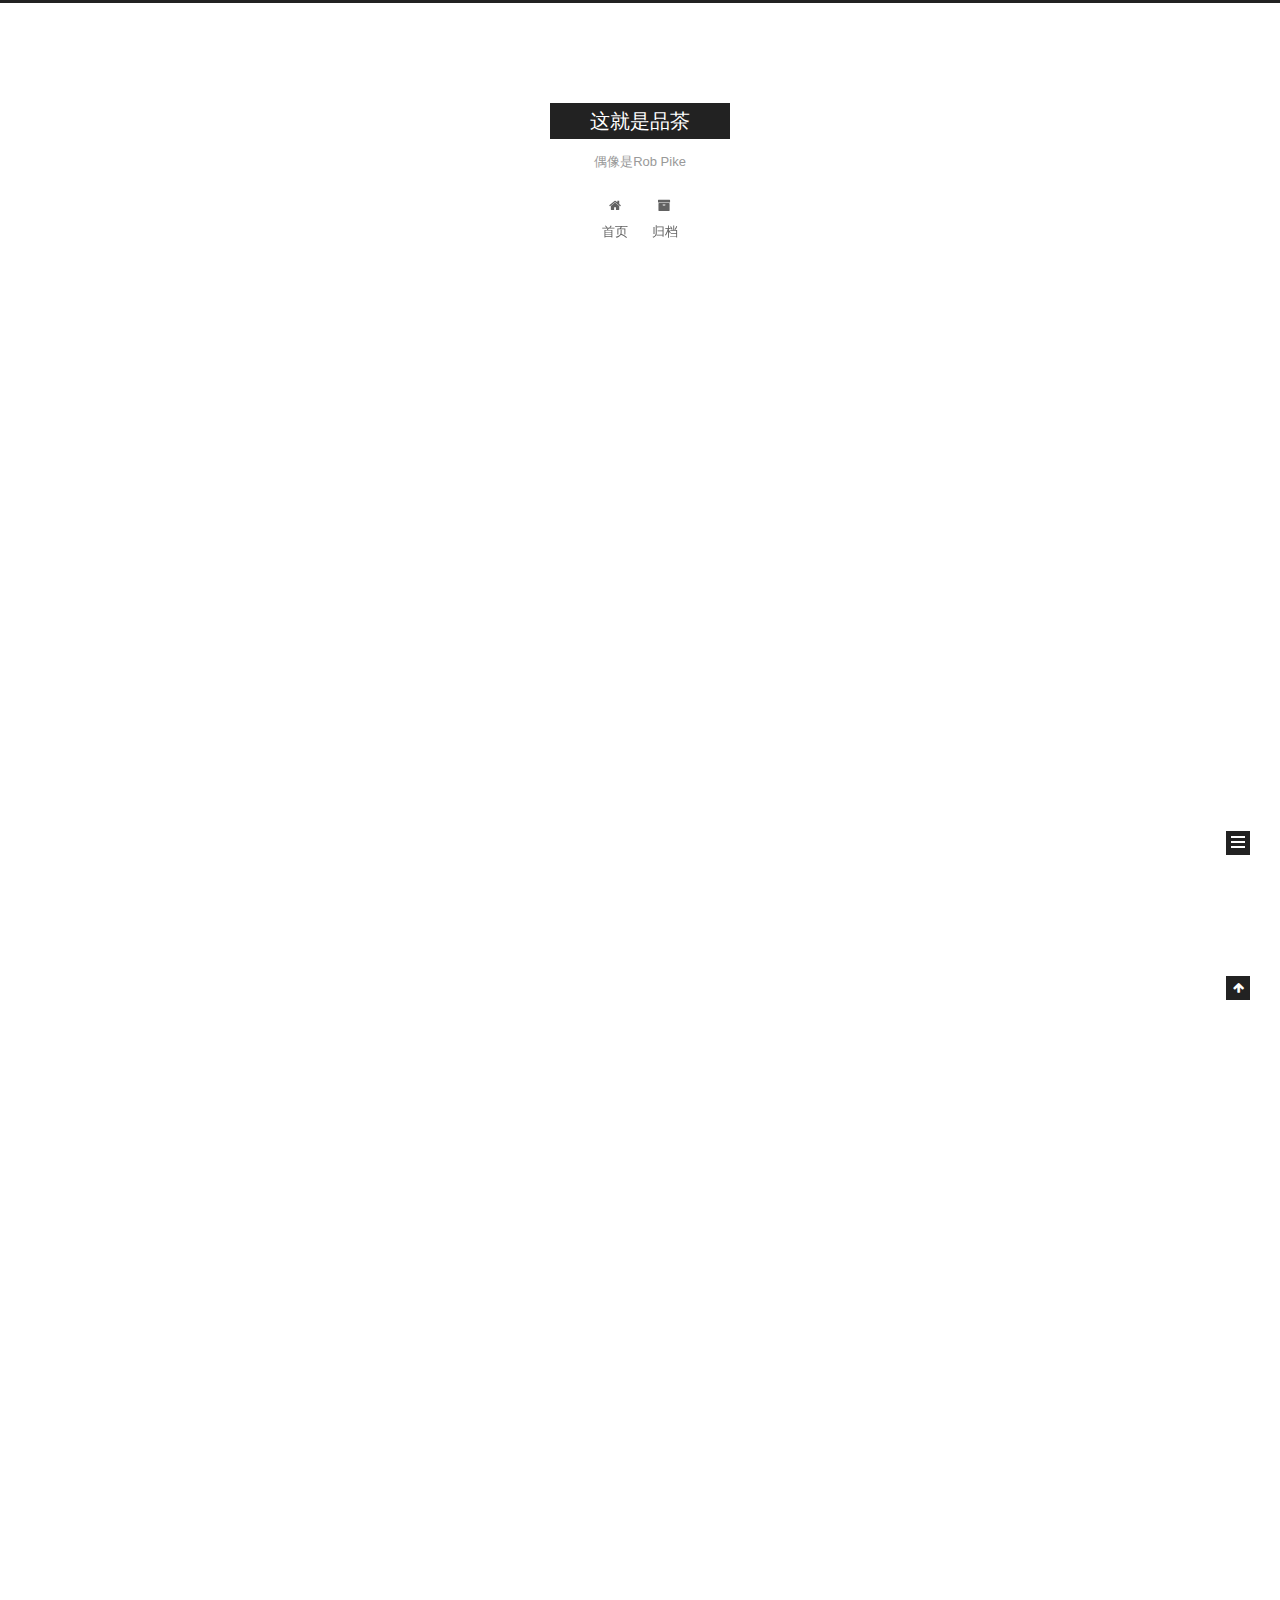
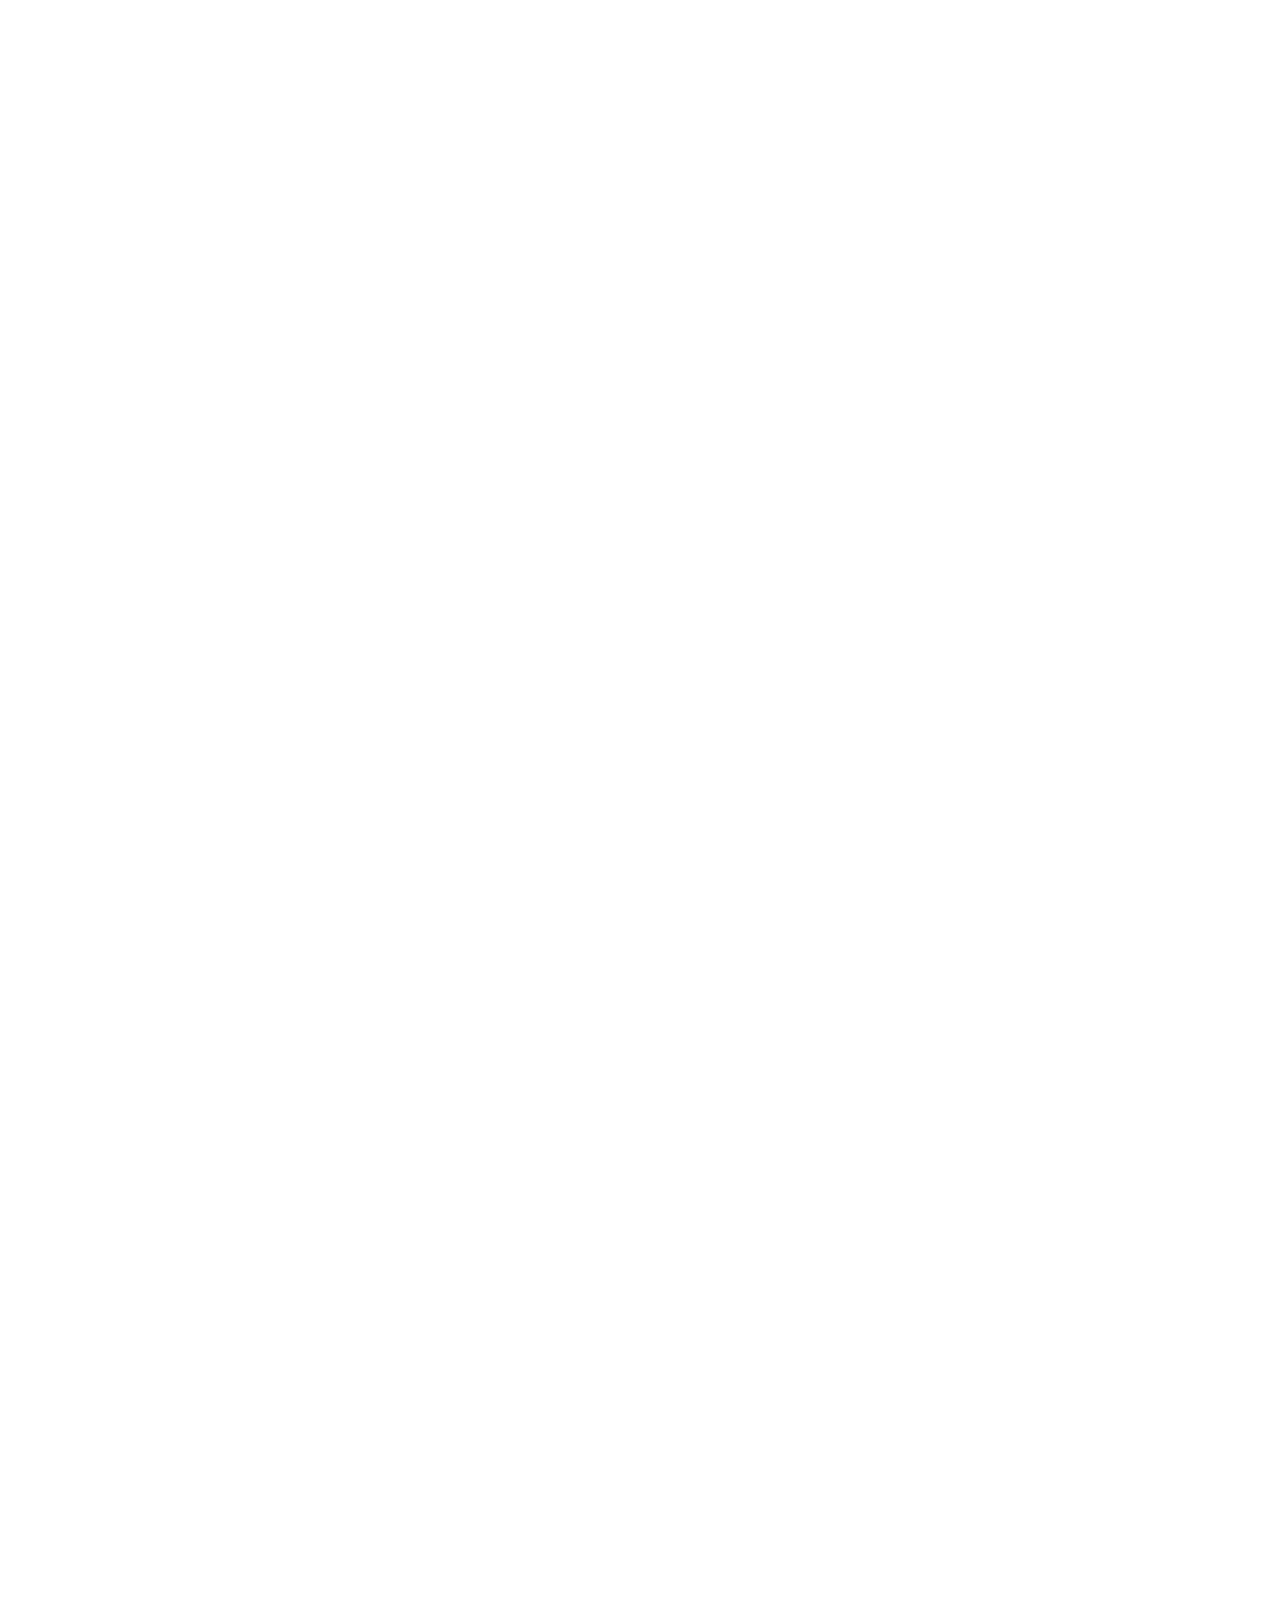
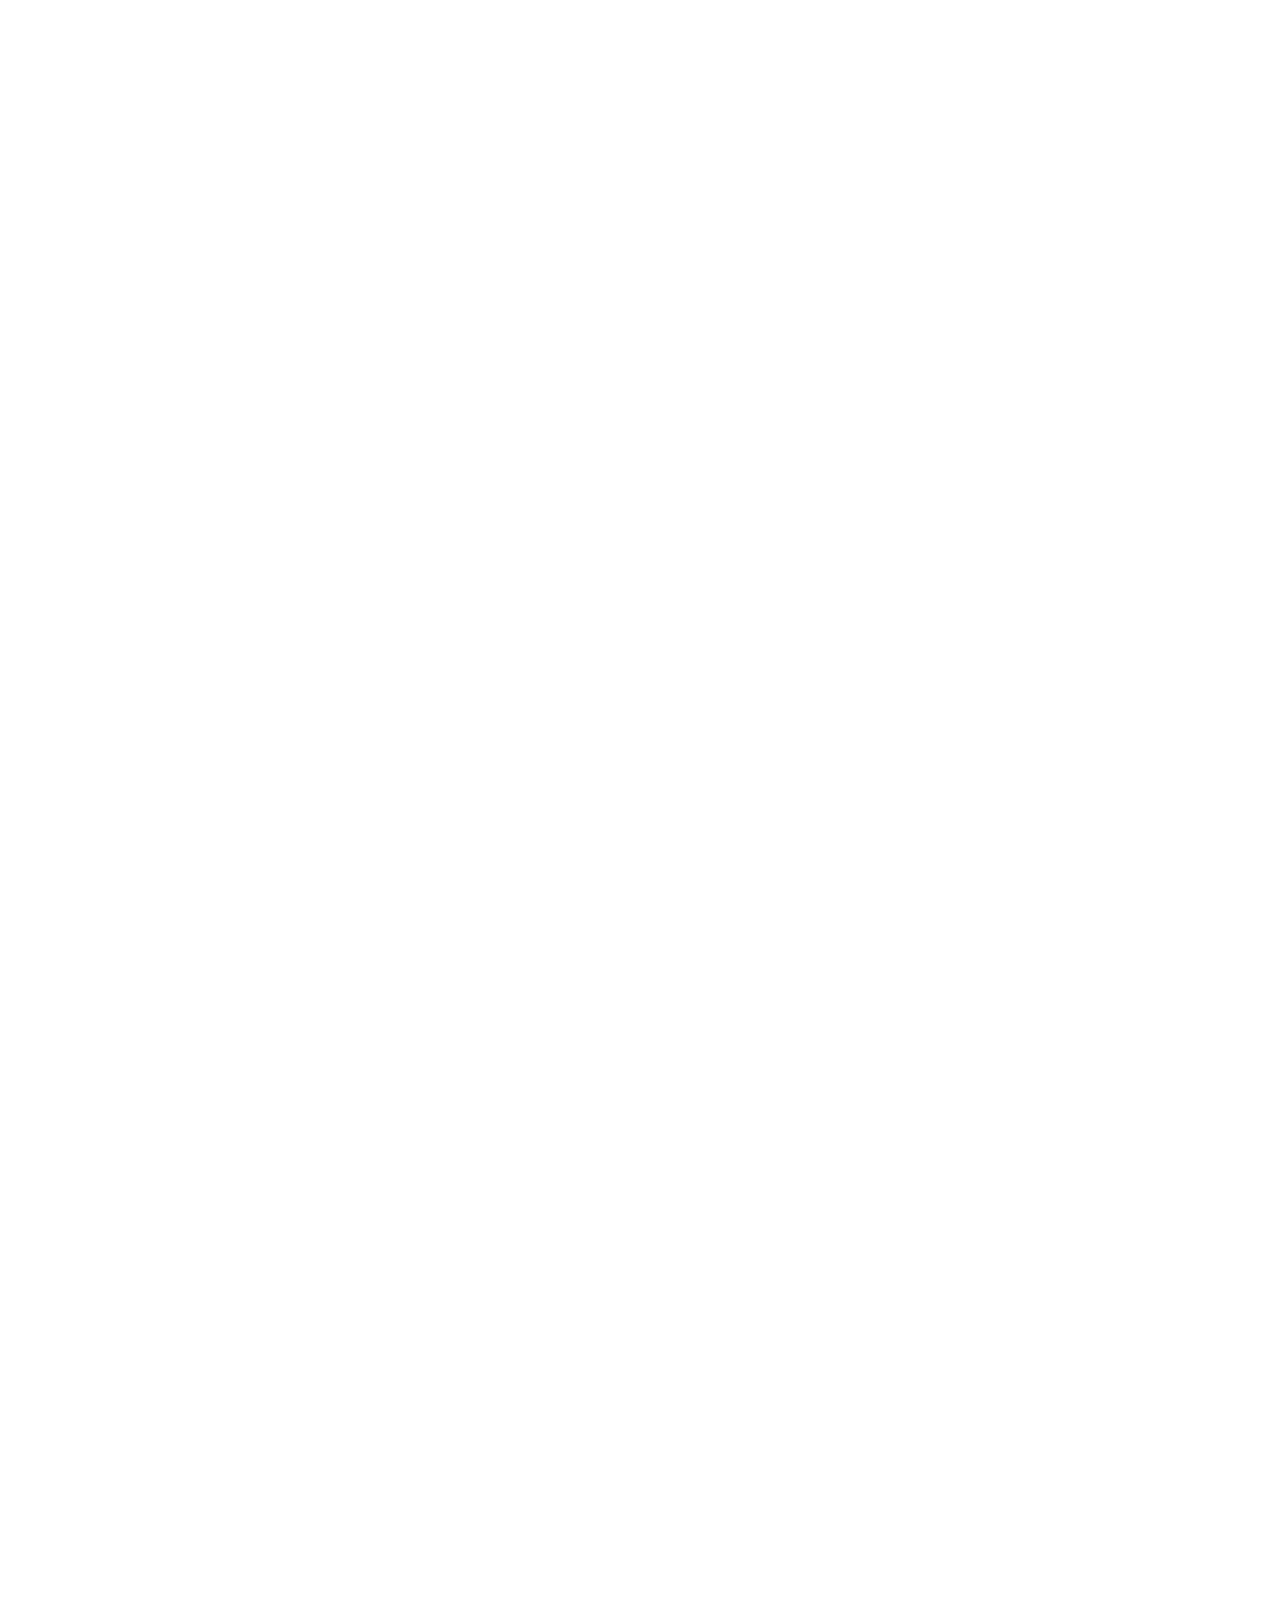
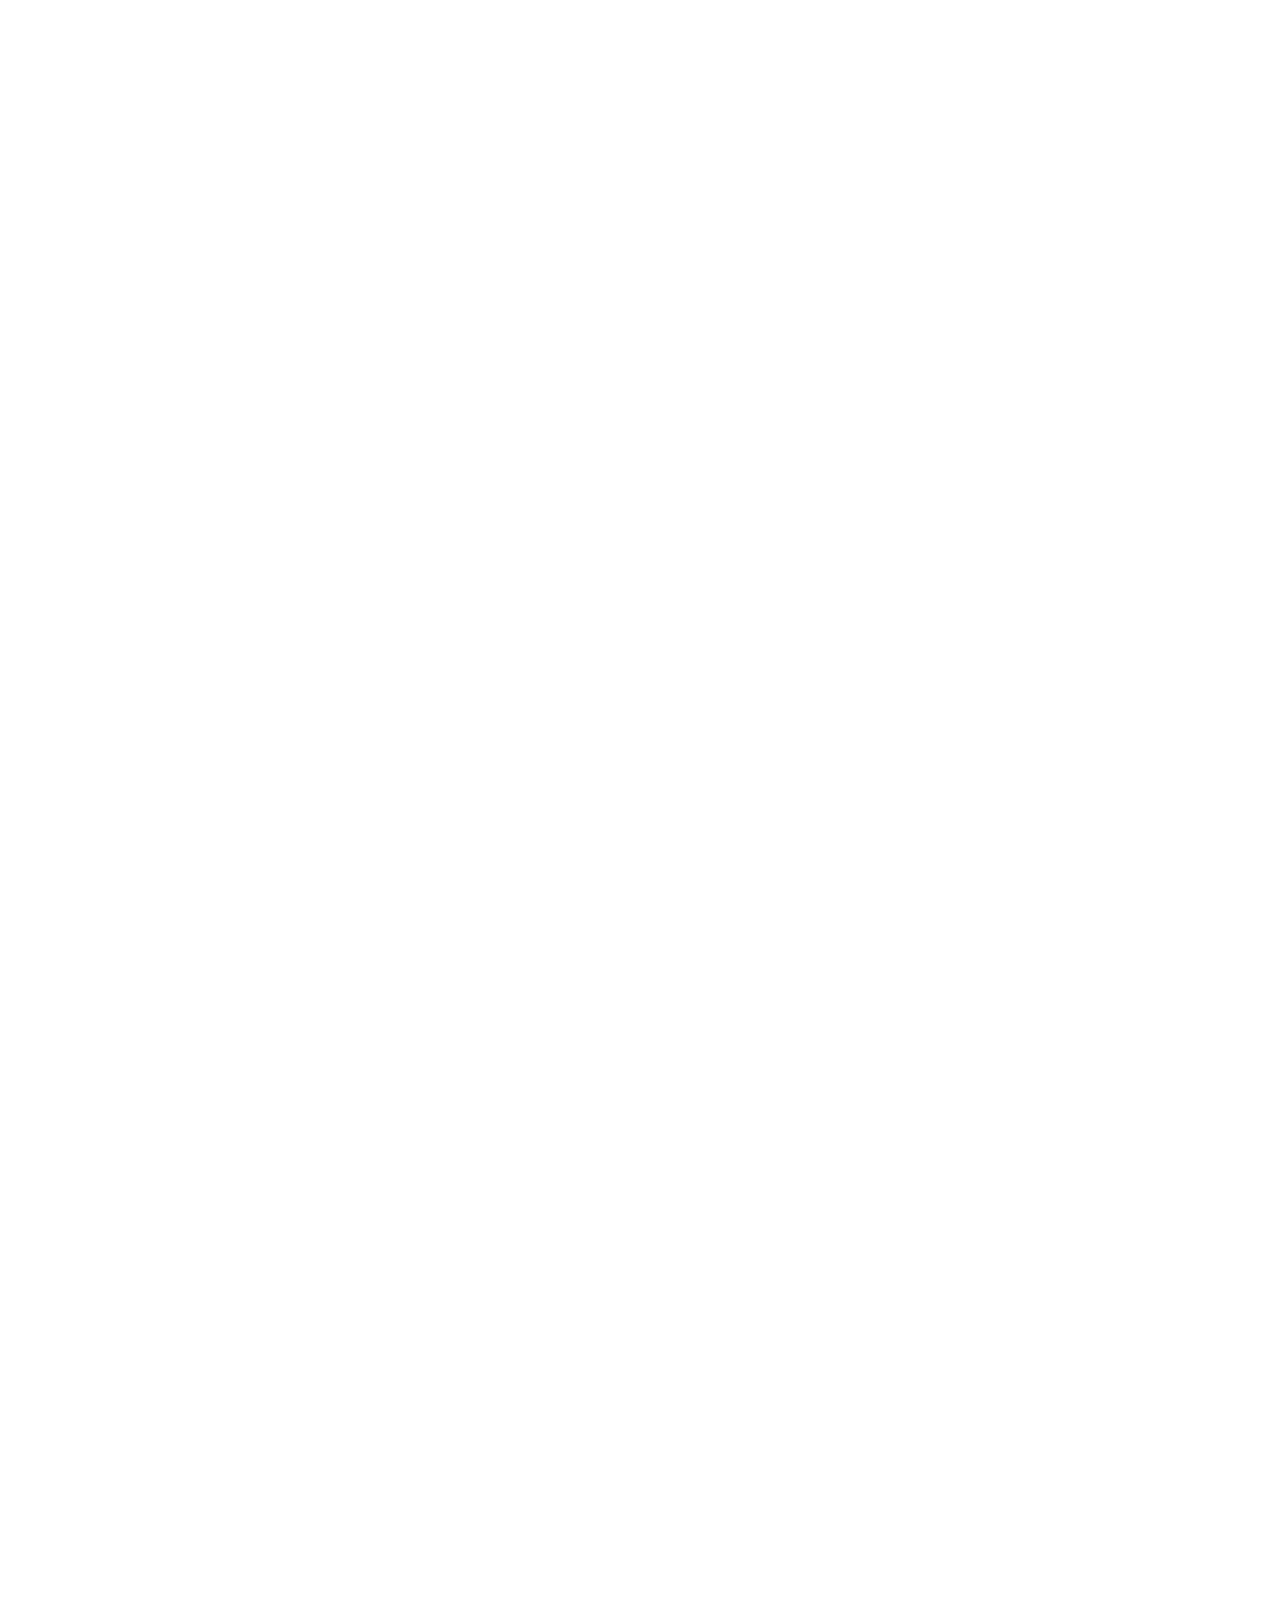
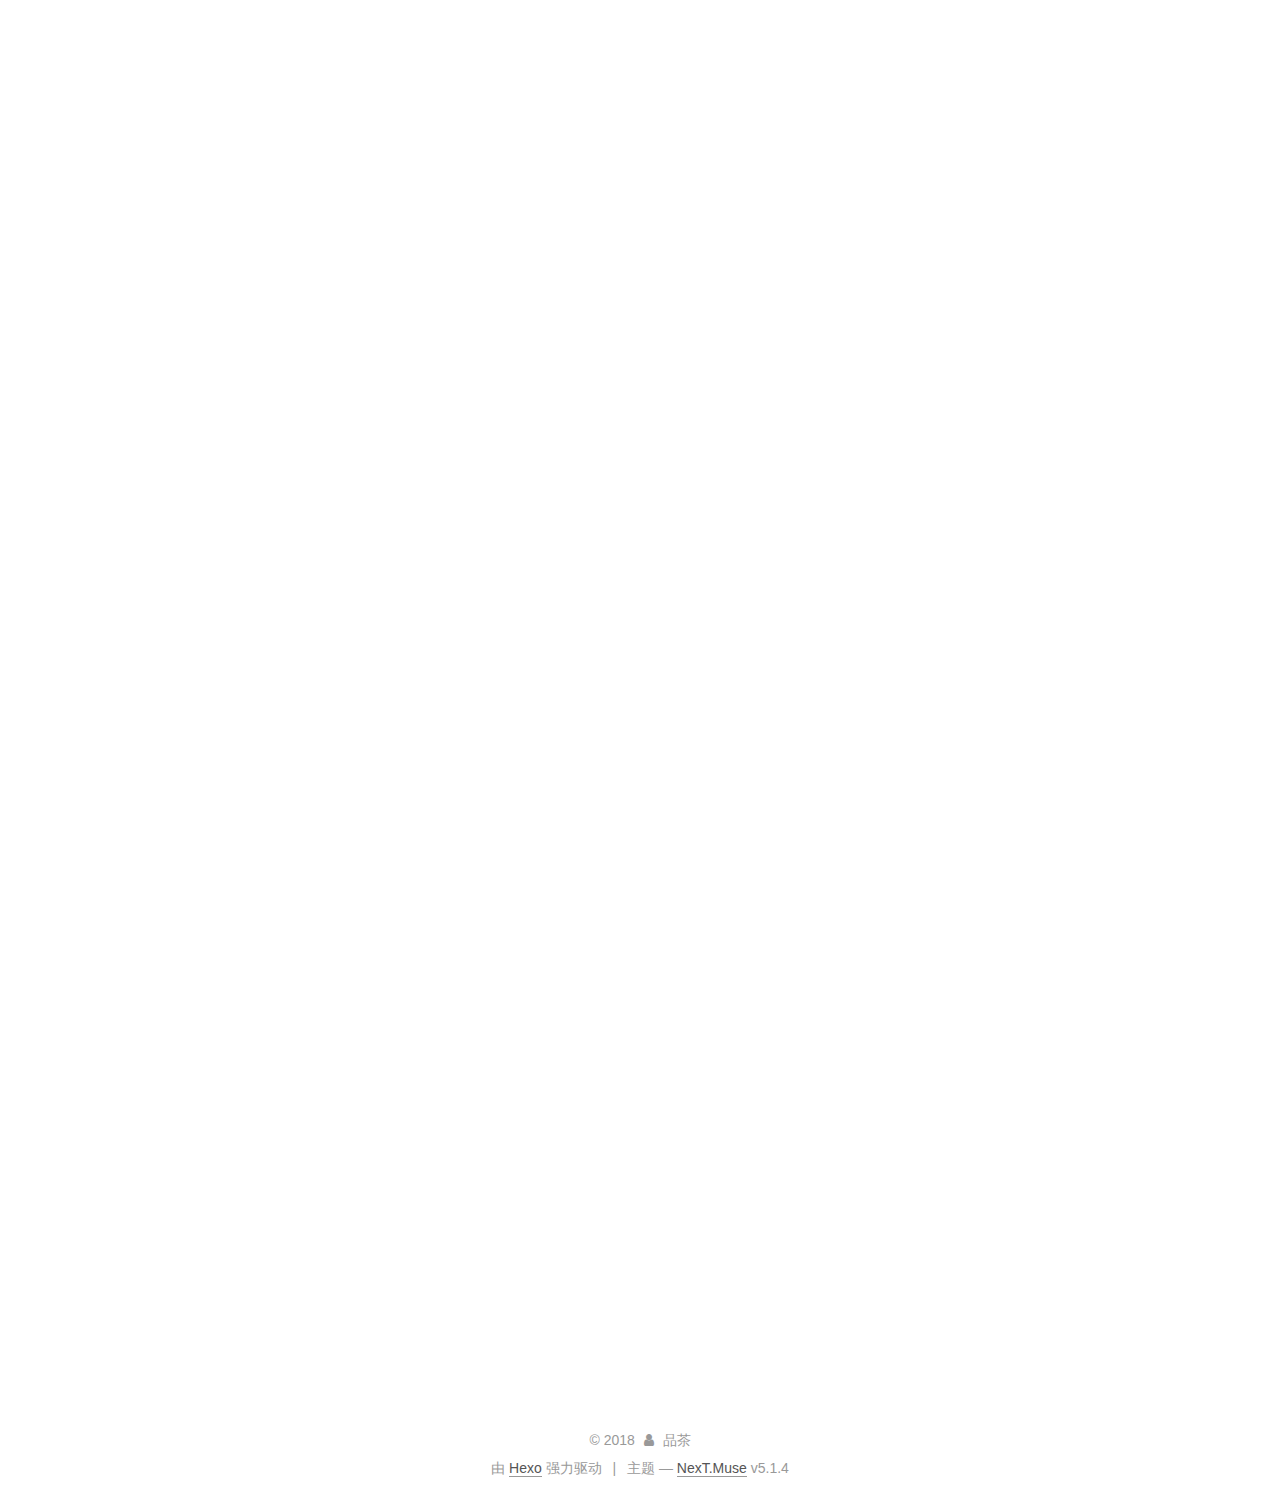
<file: index.html>
<!DOCTYPE html>



  


<html class="theme-next muse use-motion" lang="zh-Hans">
<head>
  <meta charset="UTF-8"/>
<meta http-equiv="X-UA-Compatible" content="IE=edge" />
<meta name="viewport" content="width=device-width, initial-scale=1, maximum-scale=1"/>
<meta name="theme-color" content="#222">









<meta http-equiv="Cache-Control" content="no-transform" />
<meta http-equiv="Cache-Control" content="no-siteapp" />
















  
  
  <link href="/lib/fancybox/source/jquery.fancybox.css?v=2.1.5" rel="stylesheet" type="text/css" />







<link href="/lib/font-awesome/css/font-awesome.min.css?v=4.6.2" rel="stylesheet" type="text/css" />

<link href="/css/main.css?v=5.1.4" rel="stylesheet" type="text/css" />


  <link rel="apple-touch-icon" sizes="180x180" href="/images/apple-touch-icon-next.png?v=5.1.4">


  <link rel="icon" type="image/png" sizes="32x32" href="/images/favicon-32x32-next.png?v=5.1.4">


  <link rel="icon" type="image/png" sizes="16x16" href="/images/favicon-16x16-next.png?v=5.1.4">


  <link rel="mask-icon" href="/images/logo.svg?v=5.1.4" color="#222">





  <meta name="keywords" content="Hexo, NexT" />





  <link rel="alternate" href="/atom.xml" title="这就是品茶" type="application/atom+xml" />






<meta name="description" content="python go html css javascript jquery vue.js">
<meta property="og:type" content="website">
<meta property="og:title" content="这就是品茶">
<meta property="og:url" content="http://blog.weiops.com/index.html">
<meta property="og:site_name" content="这就是品茶">
<meta property="og:description" content="python go html css javascript jquery vue.js">
<meta property="og:locale" content="zh-Hans">
<meta name="twitter:card" content="summary">
<meta name="twitter:title" content="这就是品茶">
<meta name="twitter:description" content="python go html css javascript jquery vue.js">



<script type="text/javascript" id="hexo.configurations">
  var NexT = window.NexT || {};
  var CONFIG = {
    root: '/',
    scheme: 'Muse',
    version: '5.1.4',
    sidebar: {"position":"left","display":"post","offset":12,"b2t":false,"scrollpercent":false,"onmobile":false},
    fancybox: true,
    tabs: true,
    motion: {"enable":true,"async":false,"transition":{"post_block":"fadeIn","post_header":"slideDownIn","post_body":"slideDownIn","coll_header":"slideLeftIn","sidebar":"slideUpIn"}},
    duoshuo: {
      userId: '0',
      author: '博主'
    },
    algolia: {
      applicationID: '',
      apiKey: '',
      indexName: '',
      hits: {"per_page":10},
      labels: {"input_placeholder":"Search for Posts","hits_empty":"We didn't find any results for the search: ${query}","hits_stats":"${hits} results found in ${time} ms"}
    }
  };
</script>



  <link rel="canonical" href="http://blog.weiops.com/"/>





  <title>这就是品茶</title>
  








</head>

<body itemscope itemtype="http://schema.org/WebPage" lang="zh-Hans">

  
  
    
  

  <div class="container sidebar-position-left 
  page-home">
    <div class="headband"></div>

    <header id="header" class="header" itemscope itemtype="http://schema.org/WPHeader">
      <div class="header-inner"><div class="site-brand-wrapper">
  <div class="site-meta ">
    

    <div class="custom-logo-site-title">
      <a href="/"  class="brand" rel="start">
        <span class="logo-line-before"><i></i></span>
        <span class="site-title">这就是品茶</span>
        <span class="logo-line-after"><i></i></span>
      </a>
    </div>
      
        <p class="site-subtitle">偶像是Rob Pike</p>
      
  </div>

  <div class="site-nav-toggle">
    <button>
      <span class="btn-bar"></span>
      <span class="btn-bar"></span>
      <span class="btn-bar"></span>
    </button>
  </div>
</div>

<nav class="site-nav">
  

  
    <ul id="menu" class="menu">
      
        
        <li class="menu-item menu-item-home">
          <a href="/" rel="section">
            
              <i class="menu-item-icon fa fa-fw fa-home"></i> <br />
            
            首页
          </a>
        </li>
      
        
        <li class="menu-item menu-item-archives">
          <a href="/archives/" rel="section">
            
              <i class="menu-item-icon fa fa-fw fa-archive"></i> <br />
            
            归档
          </a>
        </li>
      

      
    </ul>
  

  
</nav>



 </div>
    </header>

    <main id="main" class="main">
      <div class="main-inner">
        <div class="content-wrap">
          <div id="content" class="content">
            
  <section id="posts" class="posts-expand">
    
      

  

  
  
  

  <article class="post post-type-normal" itemscope itemtype="http://schema.org/Article">
  
  
  
  <div class="post-block">
    <link itemprop="mainEntityOfPage" href="http://blog.weiops.com/2018/09/26/kubernetes-master/">

    <span hidden itemprop="author" itemscope itemtype="http://schema.org/Person">
      <meta itemprop="name" content="品茶">
      <meta itemprop="description" content="">
      <meta itemprop="image" content="/images/avatar.gif">
    </span>

    <span hidden itemprop="publisher" itemscope itemtype="http://schema.org/Organization">
      <meta itemprop="name" content="这就是品茶">
    </span>

    
      <header class="post-header">

        
        
          <h1 class="post-title" itemprop="name headline">
                
                <a class="post-title-link" href="/2018/09/26/kubernetes-master/" itemprop="url">kubernetes-master install</a></h1>
        

        <div class="post-meta">
          <span class="post-time">
            
              <span class="post-meta-item-icon">
                <i class="fa fa-calendar-o"></i>
              </span>
              
                <span class="post-meta-item-text">发表于</span>
              
              <time title="创建于" itemprop="dateCreated datePublished" datetime="2018-09-26T22:36:58+08:00">
                2018-09-26
              </time>
            

            

            
          </span>

          

          
            
          

          
          

          

          

          

        </div>
      </header>
    

    
    
    
    <div class="post-body" itemprop="articleBody">

      
      

      
        
          
            <h1 id="节点信息"><a href="#节点信息" class="headerlink" title="节点信息"></a>节点信息</h1><ul>
<li>k8s-master 172.28.152.220</li>
<li>k8s-node1 172.28.152.221</li>
<li>k8s-node2 172.28.152.225</li>
<li>k8s-node2 172.28.152.223</li>
<li>k8s-node2 172.28.152.224</li>
<li>pod network 10.244.0.0/16</li>
</ul>
<ol>
<li><p>设置hosts</p>
<figure class="highlight bash"><table><tr><td class="code"><pre><span class="line">cat /etc/hosts</span><br><span class="line"></span><br><span class="line">172.28.152.220 k8s-master</span><br><span class="line">172.28.152.221 k8s-node1</span><br><span class="line">172.28.152.225 k8s-node2</span><br><span class="line">172.28.152.223 k8s-node3</span><br><span class="line">172.28.152.224 k8s-node4</span><br></pre></td></tr></table></figure>
</li>
<li><p>设置时间同步</p>
<figure class="highlight bash"><table><tr><td class="code"><pre><span class="line">yum install ntpdate -y</span><br><span class="line">crontab -e</span><br><span class="line">*/10 * * * * ntpdate ntp.aliyun.com</span><br><span class="line"></span><br><span class="line">ntpdate ntp.aliyun.com</span><br></pre></td></tr></table></figure>
</li>
<li><p>禁止selinux和防火墙</p>
<figure class="highlight bash"><table><tr><td class="code"><pre><span class="line">setenforce 0</span><br><span class="line">sed -i --follow-symlinks <span class="string">'s/SELINUX=enforcing/SELINUX=disabled/g'</span> /etc/sysconfig/selinux</span><br><span class="line">systemctl stop firewalld</span><br><span class="line">systemctl <span class="built_in">disable</span> firewalld</span><br></pre></td></tr></table></figure>
</li>
<li><p>关闭ip6table</p>
<figure class="highlight bash"><table><tr><td class="code"><pre><span class="line">cat  /etc/sysctl.conf</span><br><span class="line"></span><br><span class="line">net.bridge.bridge-nf-call-ip6tables = 1</span><br><span class="line">net.bridge.bridge-nf-call-iptables = 1</span><br></pre></td></tr></table></figure>
</li>
<li><p>关闭Swap</p>
<figure class="highlight bash"><table><tr><td class="code"><pre><span class="line">vi /etc/fstab</span><br><span class="line"><span class="comment"># swap</span></span><br></pre></td></tr></table></figure>
</li>
<li><p>开启ipvs支持</p>
<figure class="highlight plain"><table><tr><td class="code"><pre><span class="line">vi /etc/rc.local</span><br><span class="line"></span><br><span class="line">modprobe -- ip_vs</span><br><span class="line">modprobe -- ip_vs_rr</span><br><span class="line">modprobe -- ip_vs_wrr</span><br><span class="line">modprobe -- ip_vs_sh</span><br><span class="line">modprobe -- nf_conntrack_ipv4</span><br><span class="line"></span><br><span class="line"># 查看</span><br><span class="line">lsmod|grep ip_vs # 有结果就正常</span><br><span class="line"></span><br><span class="line"></span><br><span class="line"># Master kubectl edit configmap kube-proxy -n kube-system</span><br><span class="line">ipvs:</span><br><span class="line">      minSyncPeriod: 0s</span><br><span class="line">      scheduler: &quot;&quot;</span><br><span class="line">      syncPeriod: 30s</span><br><span class="line">    kind: KubeProxyConfiguration</span><br><span class="line">    metricsBindAddress: 127.0.0.1:10249</span><br><span class="line">    mode: &quot;ipvs&quot;                          # 加上这个</span><br><span class="line">    nodePortAddresses: null</span><br><span class="line"></span><br><span class="line"># 查看 ipvs</span><br><span class="line">yum install -y ipvsadm</span><br><span class="line">ipvsadm -ln</span><br></pre></td></tr></table></figure>
</li>
<li><p>添加aliyun kubernetes源</p>
<figure class="highlight bash"><table><tr><td class="code"><pre><span class="line">cat &lt;&lt;EOF &gt; /etc/yum.repos.d/kubernetes.repo</span><br><span class="line">[kubernetes]</span><br><span class="line">name=Kubernetes</span><br><span class="line">baseurl=https://mirrors.aliyun.com/kubernetes/yum/repos/kubernetes-el7-x86_64/</span><br><span class="line">enabled=1</span><br><span class="line">gpgcheck=1</span><br><span class="line">repo_gpgcheck=1</span><br><span class="line">gpgkey=https://mirrors.aliyun.com/kubernetes/yum/doc/yum-key.gpg https://mirrors.aliyun.com/kubernetes/yum/doc/rpm-package-key.gpg</span><br><span class="line">EOF</span><br></pre></td></tr></table></figure>
</li>
<li><p>安装docker与kubeadm</p>
<figure class="highlight bash"><table><tr><td class="code"><pre><span class="line">yum install -y kubeadm docker</span><br><span class="line"></span><br><span class="line"><span class="comment"># 镜像下载地址</span></span><br><span class="line">vi /etc/sysconfig/kubelet</span><br><span class="line"></span><br><span class="line">KUBELET_EXTRA_ARGS=<span class="string">"--pod-infra-container-image=registry.cn-hangzhou.aliyuncs.com/google_containers/pause-amd64:3.1"</span></span><br></pre></td></tr></table></figure>
</li>
<li><p>启用docker与kubelet服务并启用cgroups</p>
<figure class="highlight bash"><table><tr><td class="code"><pre><span class="line">systemctl <span class="built_in">enable</span> docker &amp;&amp; systemctl <span class="built_in">enable</span> kubelet</span><br><span class="line"><span class="comment"># sed -i "s/cgroup-driver=systemd/cgroup-driver=cgroupfs/g" /var/lib/kubelet/kubeadm-flags.env</span></span><br><span class="line"></span><br><span class="line"><span class="comment"># systemctl start docker &amp;&amp; systemctl start kubelet</span></span><br></pre></td></tr></table></figure>
</li>
<li><p>重启操作系统将自动启动docker 和kubelet</p>
<figure class="highlight bash"><table><tr><td class="code"><pre><span class="line">reboot</span><br></pre></td></tr></table></figure>
</li>
<li><p>创建集群 Flannel Network</p>
<figure class="highlight bash"><table><tr><td class="code"><pre><span class="line"><span class="comment"># kubeadm init --pod-network-cidr=10.244.0.0/16</span></span><br><span class="line"><span class="comment"># 记住kubeadm join 字符串</span></span><br><span class="line"><span class="comment"># 看针对墙的处理方法</span></span><br></pre></td></tr></table></figure>
</li>
</ol>
<h3 id="针对墙的处理办法"><a href="#针对墙的处理办法" class="headerlink" title="针对墙的处理办法"></a>针对墙的处理办法</h3><ol>
<li><p>编写kubeadm文件<br>kubeadm.yaml</p>
<figure class="highlight yaml"><table><tr><td class="code"><pre><span class="line"><span class="attr">apiVersion:</span> <span class="string">kubeadm.k8s.io/v1alpha1</span></span><br><span class="line"><span class="attr">kind:</span> <span class="string">MasterConfiguration</span></span><br><span class="line"><span class="attr">api:</span></span><br><span class="line"><span class="attr">  advertiseAddress:</span> <span class="string">"0.0.0.0"</span></span><br><span class="line"><span class="attr">networking:</span></span><br><span class="line"><span class="attr">  podSubnet:</span> <span class="string">"10.244.0.0/16"</span></span><br><span class="line"><span class="attr">kubernetesVersion:</span> <span class="string">"v1.11.2"</span> <span class="comment"># 这个版本根据kubeadm version版本号改</span></span><br><span class="line"><span class="attr">imageRepository:</span> <span class="string">"registry.cn-hangzhou.aliyuncs.com/google_containers"</span></span><br></pre></td></tr></table></figure>
</li>
<li><p>预下载镜像</p>
<figure class="highlight bash"><table><tr><td class="code"><pre><span class="line"><span class="comment"># 查看可用镜像</span></span><br><span class="line">kubeadm config images list --config kubeadm.yaml</span><br><span class="line">kubeadm config images pull --config kubeadm.yaml</span><br><span class="line"></span><br><span class="line">docker pull jmgao1983/flannel:v0.10.0-amd64</span><br><span class="line">docker tag jmgao1983/flannel:v0.10.0-amd64  quay.io/coreos/flannel:v0.10.0-amd64</span><br><span class="line">docker rmi jmgao1983/flannel:v0.10.0-amd64</span><br></pre></td></tr></table></figure>
</li>
<li><p>修改tag</p>
<figure class="highlight bash"><table><tr><td class="code"><pre><span class="line">docker tag registry.cn-hangzhou.aliyuncs.com/google_containers/kube-apiserver-amd64:v1.11.2 k8s.gcr.io/kube-apiserver-amd64:v1.11.2</span><br><span class="line">docker tag registry.cn-hangzhou.aliyuncs.com/google_containers/kube-controller-manager-amd64:v1.11.2 k8s.gcr.io/kube-controller-manager-amd64:v1.11.2</span><br><span class="line">docker tag registry.cn-hangzhou.aliyuncs.com/google_containers/kube-proxy-amd64:v1.11.2 k8s.gcr.io/kube-proxy-amd64:v1.11.2</span><br><span class="line">docker tag registry.cn-hangzhou.aliyuncs.com/google_containers/kube-scheduler-amd64:v1.11.2 k8s.gcr.io/kube-scheduler-amd64:v1.11.2</span><br><span class="line">docker tag registry.cn-hangzhou.aliyuncs.com/google_containers/coredns:1.1.3 k8s.gcr.io/coredns:1.1.3</span><br><span class="line">docker tag registry.cn-hangzhou.aliyuncs.com/google_containers/etcd-amd64:3.2.18  k8s.gcr.io/etcd-amd64:3.2.18</span><br><span class="line">docker tag registry.cn-hangzhou.aliyuncs.com/google_containers/pause:3.1  k8s.gcr.io/pause:3.1</span><br></pre></td></tr></table></figure>
</li>
<li><p>删除阿里的镜像</p>
<figure class="highlight plain"><table><tr><td class="code"><pre><span class="line">docker rmi registry.cn-hangzhou.aliyuncs.com/google_containers/kube-controller-manager-amd64:v1.11.2</span><br><span class="line">docker rmi registry.cn-hangzhou.aliyuncs.com/google_containers/kube-apiserver-amd64:v1.11.2</span><br><span class="line">docker rmi registry.cn-hangzhou.aliyuncs.com/google_containers/kube-proxy-amd64:v1.11.2</span><br><span class="line">docker rmi registry.cn-hangzhou.aliyuncs.com/google_containers/kube-scheduler-amd64:v1.11.2</span><br><span class="line">docker rmi registry.cn-hangzhou.aliyuncs.com/google_containers/coredns:1.1.3</span><br><span class="line">docker rmi registry.cn-hangzhou.aliyuncs.com/google_containers/etcd-amd64:3.2.18</span><br><span class="line">docker rmi registry.cn-hangzhou.aliyuncs.com/google_containers/pause:3.1</span><br></pre></td></tr></table></figure>
</li>
<li><p>执行初始化</p>
<figure class="highlight bash"><table><tr><td class="code"><pre><span class="line">kubeadm init --config kubeadm.yaml</span><br></pre></td></tr></table></figure>
</li>
<li><p>复制key</p>
<figure class="highlight bash"><table><tr><td class="code"><pre><span class="line">mkdir -p <span class="variable">$HOME</span>/.kube</span><br><span class="line">sudo cp -i /etc/kubernetes/admin.conf <span class="variable">$HOME</span>/.kube/config</span><br><span class="line">sudo chown $(id -u):$(id -g) <span class="variable">$HOME</span>/.kube/config</span><br></pre></td></tr></table></figure>
</li>
<li><p>在Node中加入集群, Node上操作</p>
<figure class="highlight bash"><table><tr><td class="code"><pre><span class="line"><span class="comment"># 替换自己的</span></span><br><span class="line"><span class="comment"># kubeadm join --token 878914.4587d610b5478141 192.168.3.81:6443 --discovery-token-ca-cert-hash sha256:6a23a6a7be997625f53e564a8b510627d035b000f9c288f7487fc9415c3338f1</span></span><br><span class="line">kubectl get pods --all-namespaces</span><br><span class="line"><span class="comment"># 查看可用结点</span></span><br><span class="line">kubectl get nodes</span><br></pre></td></tr></table></figure>
</li>
<li><p>安装flannel网络并等待running</p>
<figure class="highlight bash"><table><tr><td class="code"><pre><span class="line">kubectl apply -f https://raw.githubusercontent.com/coreos/flannel/v0.10.0/Documentation/kube-flannel.yml</span><br><span class="line">kubectl get pods --all-namespaces</span><br></pre></td></tr></table></figure>
</li>
<li><p>如果忘记key，使用初始化命令</p>
<figure class="highlight bash"><table><tr><td class="code"><pre><span class="line">kubeadm token create --<span class="built_in">print</span>-join-command</span><br></pre></td></tr></table></figure></li>
</ol>

          
        
      
    </div>
    
    
    

    

    

    

    <footer class="post-footer">
      

      

      

      
      
        <div class="post-eof"></div>
      
    </footer>
  </div>
  
  
  
  </article>


    
      

  

  
  
  

  <article class="post post-type-normal" itemscope itemtype="http://schema.org/Article">
  
  
  
  <div class="post-block">
    <link itemprop="mainEntityOfPage" href="http://blog.weiops.com/2018/09/26/kubernetes-node/">

    <span hidden itemprop="author" itemscope itemtype="http://schema.org/Person">
      <meta itemprop="name" content="品茶">
      <meta itemprop="description" content="">
      <meta itemprop="image" content="/images/avatar.gif">
    </span>

    <span hidden itemprop="publisher" itemscope itemtype="http://schema.org/Organization">
      <meta itemprop="name" content="这就是品茶">
    </span>

    
      <header class="post-header">

        
        
          <h1 class="post-title" itemprop="name headline">
                
                <a class="post-title-link" href="/2018/09/26/kubernetes-node/" itemprop="url">kubernetes-node install</a></h1>
        

        <div class="post-meta">
          <span class="post-time">
            
              <span class="post-meta-item-icon">
                <i class="fa fa-calendar-o"></i>
              </span>
              
                <span class="post-meta-item-text">发表于</span>
              
              <time title="创建于" itemprop="dateCreated datePublished" datetime="2018-09-26T22:35:14+08:00">
                2018-09-26
              </time>
            

            

            
          </span>

          

          
            
          

          
          

          

          

          

        </div>
      </header>
    

    
    
    
    <div class="post-body" itemprop="articleBody">

      
      

      
        
          
            <ol>
<li>设置hosts<figure class="highlight bash"><table><tr><td class="code"><pre><span class="line">cat /etc/hosts</span><br><span class="line"></span><br><span class="line">172.28.152.220 k8s-master</span><br><span class="line">172.28.152.221 k8s-node1</span><br><span class="line">172.28.152.225 k8s-node2</span><br><span class="line">172.28.152.223 k8s-node3</span><br><span class="line">172.28.152.224 k8s-node4</span><br></pre></td></tr></table></figure>
</li>
</ol>
<p>1.1 设置时间同步<br><figure class="highlight bash"><table><tr><td class="code"><pre><span class="line">yum install ntpdate -y</span><br><span class="line">crontab -e</span><br><span class="line">*/10 * * * * ntpdate ntp.aliyun.com</span><br><span class="line"></span><br><span class="line">ntpdate ntp.aliyun.com</span><br></pre></td></tr></table></figure></p>
<ol start="2">
<li><p>禁止selinux和防火墙</p>
<figure class="highlight bash"><table><tr><td class="code"><pre><span class="line">setenforce 0</span><br><span class="line">sed -i --follow-symlinks <span class="string">'s/SELINUX=enforcing/SELINUX=disabled/g'</span> /etc/sysconfig/selinux</span><br><span class="line">systemctl stop firewalld</span><br><span class="line">systemctl <span class="built_in">disable</span> firewalld</span><br></pre></td></tr></table></figure>
</li>
<li><p>关闭ip6table</p>
<figure class="highlight bash"><table><tr><td class="code"><pre><span class="line">cat vi /etc/sysctl.conf</span><br><span class="line"></span><br><span class="line">net.bridge.bridge-nf-call-ip6tables = 1</span><br><span class="line">net.bridge.bridge-nf-call-iptables = 1</span><br></pre></td></tr></table></figure>
</li>
<li><p>关闭Swap</p>
<figure class="highlight bash"><table><tr><td class="code"><pre><span class="line">vi /etc/fstab</span><br><span class="line"><span class="comment"># swap</span></span><br></pre></td></tr></table></figure>
</li>
<li><p>重启操作系统</p>
<figure class="highlight bash"><table><tr><td class="code"><pre><span class="line">reboot</span><br></pre></td></tr></table></figure>
</li>
<li><p>添加aliyun kubernetes源</p>
<figure class="highlight bash"><table><tr><td class="code"><pre><span class="line">cat &lt;&lt;EOF &gt; /etc/yum.repos.d/kubernetes.repo</span><br><span class="line">[kubernetes]</span><br><span class="line">name=Kubernetes</span><br><span class="line">baseurl=https://mirrors.aliyun.com/kubernetes/yum/repos/kubernetes-el7-x86_64/</span><br><span class="line">enabled=1</span><br><span class="line">gpgcheck=1</span><br><span class="line">repo_gpgcheck=1</span><br><span class="line">gpgkey=https://mirrors.aliyun.com/kubernetes/yum/doc/yum-key.gpg https://mirrors.aliyun.com/kubernetes/yum/doc/rpm-package-key.gpg</span><br><span class="line">EOF</span><br></pre></td></tr></table></figure>
</li>
<li><p>安装docker与kubeadm</p>
<figure class="highlight bash"><table><tr><td class="code"><pre><span class="line">yum install -y kubeadm docker</span><br></pre></td></tr></table></figure>
</li>
<li><p>开启ipvs支持</p>
<figure class="highlight bash"><table><tr><td class="code"><pre><span class="line">vi /etc/rc.local</span><br><span class="line"></span><br><span class="line">modprobe -- ip_vs</span><br><span class="line">modprobe -- ip_vs_rr</span><br><span class="line">modprobe -- ip_vs_wrr</span><br><span class="line">modprobe -- ip_vs_sh</span><br><span class="line">modprobe -- nf_conntrack_ipv4</span><br><span class="line"></span><br><span class="line"><span class="comment"># 查看</span></span><br><span class="line">lsmod|grep ip_vs <span class="comment"># 有结果就正常</span></span><br><span class="line"></span><br><span class="line"></span><br><span class="line"><span class="comment"># Master kubectl edit configmap kube-proxy -n kube-system</span></span><br><span class="line">ipvs:</span><br><span class="line">      minSyncPeriod: 0s</span><br><span class="line">      scheduler: <span class="string">""</span></span><br><span class="line">      syncPeriod: 30s</span><br><span class="line">    kind: KubeProxyConfiguration</span><br><span class="line">    metricsBindAddress: 127.0.0.1:10249</span><br><span class="line">    mode: <span class="string">"ipvs"</span>                          <span class="comment"># 加上这个</span></span><br><span class="line">    nodePortAddresses: null</span><br><span class="line"></span><br><span class="line"><span class="comment"># 查看 ipvs</span></span><br><span class="line">yum install -y ipvsadm</span><br><span class="line">ipvsadm -ln</span><br></pre></td></tr></table></figure>
</li>
<li><p>启用docker与kubelet服务</p>
<figure class="highlight bash"><table><tr><td class="code"><pre><span class="line"><span class="comment"># 镜像下载地址</span></span><br><span class="line">vi /etc/sysconfig/kubelet</span><br><span class="line"></span><br><span class="line">KUBELET_EXTRA_ARGS=<span class="string">"--pod-infra-container-image=registry.cn-hangzhou.aliyuncs.com/google_containers/pause-amd64:3.1"</span></span><br><span class="line"></span><br><span class="line">systemctl <span class="built_in">enable</span> docker &amp;&amp; systemctl <span class="built_in">enable</span> kubelet</span><br><span class="line">systemctl start docker &amp;&amp; systemctl start kubelet</span><br></pre></td></tr></table></figure>
</li>
<li><p>预下载镜像</p>
<figure class="highlight bash"><table><tr><td class="code"><pre><span class="line">docker pull jmgao1983/flannel:v0.10.0-amd64</span><br><span class="line">docker tag jmgao1983/flannel:v0.10.0-amd64  quay.io/coreos/flannel:v0.10.0-amd64</span><br><span class="line">docker rmi jmgao1983/flannel:v0.10.0-amd64</span><br><span class="line">docker pull registry.cn-hangzhou.aliyuncs.com/google_containers/pause-amd64:3.1</span><br></pre></td></tr></table></figure>
</li>
<li><p>重启机器</p>
<figure class="highlight bash"><table><tr><td class="code"><pre><span class="line">reboot</span><br></pre></td></tr></table></figure>
</li>
<li><p>加入k8s集群</p>
<figure class="highlight bash"><table><tr><td class="code"><pre><span class="line"><span class="comment"># 替换你自己的</span></span><br><span class="line">kubeadm join --token 878914.4587d610b5478141 192.168.3.81:6443 --discovery-token-ca-cert-hash sha256:6a23a6a7be997625f53e564a8b510627d035b000f9c288f7487fc9415c3338f1</span><br></pre></td></tr></table></figure></li>
</ol>

          
        
      
    </div>
    
    
    

    

    

    

    <footer class="post-footer">
      

      

      

      
      
        <div class="post-eof"></div>
      
    </footer>
  </div>
  
  
  
  </article>


    
  </section>

  


          </div>
          


          

        </div>
        
          
  
  <div class="sidebar-toggle">
    <div class="sidebar-toggle-line-wrap">
      <span class="sidebar-toggle-line sidebar-toggle-line-first"></span>
      <span class="sidebar-toggle-line sidebar-toggle-line-middle"></span>
      <span class="sidebar-toggle-line sidebar-toggle-line-last"></span>
    </div>
  </div>

  <aside id="sidebar" class="sidebar">
    
    <div class="sidebar-inner">

      

      

      <section class="site-overview-wrap sidebar-panel sidebar-panel-active">
        <div class="site-overview">
          <div class="site-author motion-element" itemprop="author" itemscope itemtype="http://schema.org/Person">
            
              <p class="site-author-name" itemprop="name">品茶</p>
              <p class="site-description motion-element" itemprop="description">python go html css javascript jquery vue.js</p>
          </div>

          <nav class="site-state motion-element">

            
              <div class="site-state-item site-state-posts">
              
                <a href="/archives/">
              
                  <span class="site-state-item-count">2</span>
                  <span class="site-state-item-name">日志</span>
                </a>
              </div>
            

            

            
              
              
              <div class="site-state-item site-state-tags">
                
                  <span class="site-state-item-count">1</span>
                  <span class="site-state-item-name">标签</span>
                
              </div>
            

          </nav>

          
            <div class="feed-link motion-element">
              <a href="/atom.xml" rel="alternate">
                <i class="fa fa-rss"></i>
                RSS
              </a>
            </div>
          

          
            <div class="links-of-author motion-element">
                
                  <span class="links-of-author-item">
                    <a href="https://github.com/zwhset/" target="_blank" title="GitHub">
                      
                        <i class="fa fa-fw fa-globe"></i>GitHub</a>
                  </span>
                
                  <span class="links-of-author-item">
                    <a href="https://www.zhihu.com/people/zwhset" target="_blank" title="ZhiHu">
                      
                        <i class="fa fa-fw fa-globe"></i>ZhiHu</a>
                  </span>
                
            </div>
          

          
          

          
          

          

        </div>
      </section>

      

      

    </div>
  </aside>


        
      </div>
    </main>

    <footer id="footer" class="footer">
      <div class="footer-inner">
        <div class="copyright">&copy; <span itemprop="copyrightYear">2018</span>
  <span class="with-love">
    <i class="fa fa-user"></i>
  </span>
  <span class="author" itemprop="copyrightHolder">品茶</span>

  
</div>


  <div class="powered-by">由 <a class="theme-link" target="_blank" href="https://hexo.io">Hexo</a> 强力驱动</div>



  <span class="post-meta-divider">|</span>



  <div class="theme-info">主题 &mdash; <a class="theme-link" target="_blank" href="https://github.com/iissnan/hexo-theme-next">NexT.Muse</a> v5.1.4</div>




        







        
      </div>
    </footer>

    
      <div class="back-to-top">
        <i class="fa fa-arrow-up"></i>
        
      </div>
    

    

  </div>

  

<script type="text/javascript">
  if (Object.prototype.toString.call(window.Promise) !== '[object Function]') {
    window.Promise = null;
  }
</script>









  












  
  
    <script type="text/javascript" src="/lib/jquery/index.js?v=2.1.3"></script>
  

  
  
    <script type="text/javascript" src="/lib/fastclick/lib/fastclick.min.js?v=1.0.6"></script>
  

  
  
    <script type="text/javascript" src="/lib/jquery_lazyload/jquery.lazyload.js?v=1.9.7"></script>
  

  
  
    <script type="text/javascript" src="/lib/velocity/velocity.min.js?v=1.2.1"></script>
  

  
  
    <script type="text/javascript" src="/lib/velocity/velocity.ui.min.js?v=1.2.1"></script>
  

  
  
    <script type="text/javascript" src="/lib/fancybox/source/jquery.fancybox.pack.js?v=2.1.5"></script>
  


  


  <script type="text/javascript" src="/js/src/utils.js?v=5.1.4"></script>

  <script type="text/javascript" src="/js/src/motion.js?v=5.1.4"></script>



  
  

  

  


  <script type="text/javascript" src="/js/src/bootstrap.js?v=5.1.4"></script>



  


  




	





  





  












  





  

  

  

  
  

  

  

  

</body>
</html>
</file>
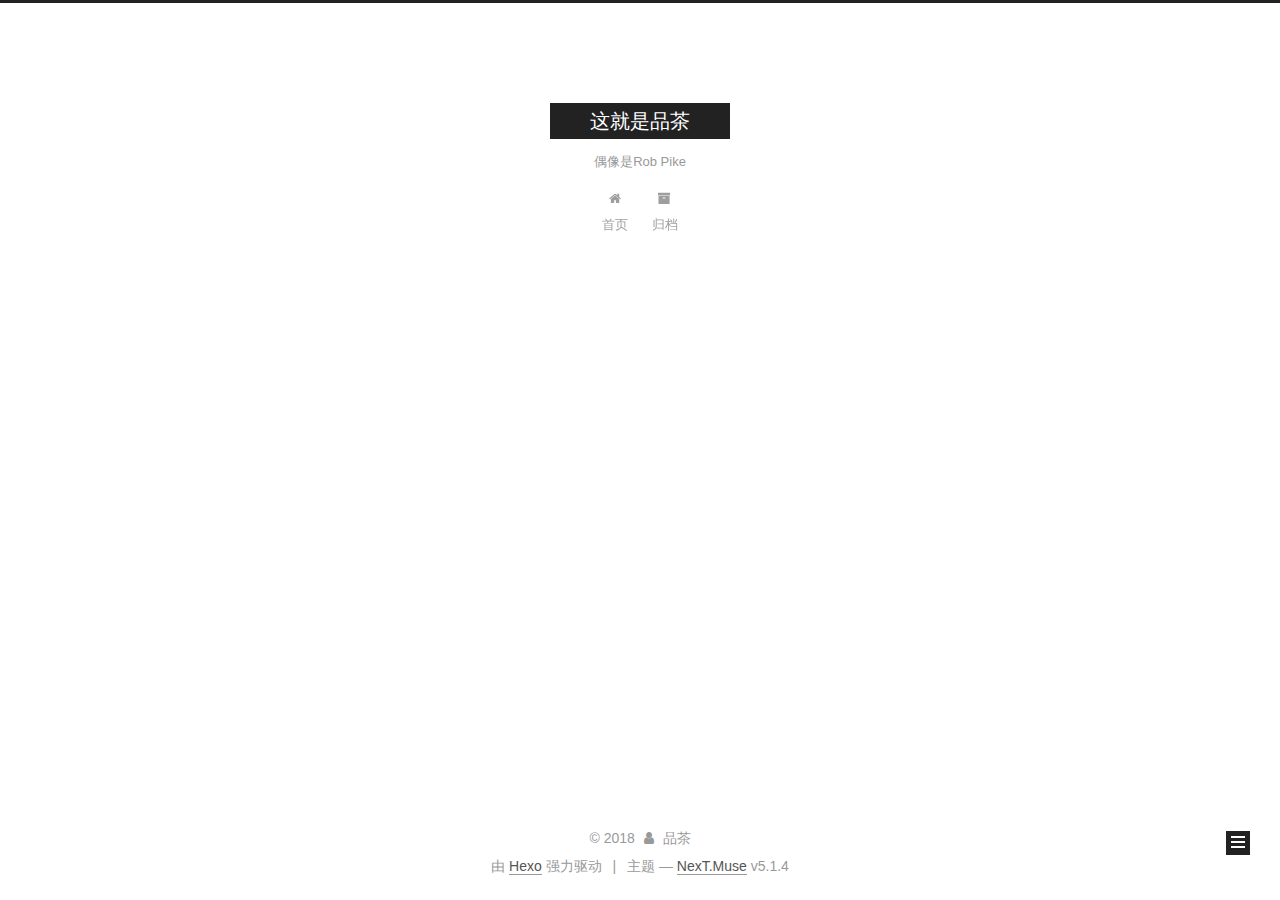
<file: archives/index.html>
<!DOCTYPE html>



  


<html class="theme-next muse use-motion" lang="zh-Hans">
<head>
  <meta charset="UTF-8"/>
<meta http-equiv="X-UA-Compatible" content="IE=edge" />
<meta name="viewport" content="width=device-width, initial-scale=1, maximum-scale=1"/>
<meta name="theme-color" content="#222">









<meta http-equiv="Cache-Control" content="no-transform" />
<meta http-equiv="Cache-Control" content="no-siteapp" />
















  
  
  <link href="/lib/fancybox/source/jquery.fancybox.css?v=2.1.5" rel="stylesheet" type="text/css" />







<link href="/lib/font-awesome/css/font-awesome.min.css?v=4.6.2" rel="stylesheet" type="text/css" />

<link href="/css/main.css?v=5.1.4" rel="stylesheet" type="text/css" />


  <link rel="apple-touch-icon" sizes="180x180" href="/images/apple-touch-icon-next.png?v=5.1.4">


  <link rel="icon" type="image/png" sizes="32x32" href="/images/favicon-32x32-next.png?v=5.1.4">


  <link rel="icon" type="image/png" sizes="16x16" href="/images/favicon-16x16-next.png?v=5.1.4">


  <link rel="mask-icon" href="/images/logo.svg?v=5.1.4" color="#222">





  <meta name="keywords" content="Hexo, NexT" />





  <link rel="alternate" href="/atom.xml" title="这就是品茶" type="application/atom+xml" />






<meta name="description" content="python go html css javascript jquery vue.js">
<meta property="og:type" content="website">
<meta property="og:title" content="这就是品茶">
<meta property="og:url" content="http://blog.weiops.com/archives/index.html">
<meta property="og:site_name" content="这就是品茶">
<meta property="og:description" content="python go html css javascript jquery vue.js">
<meta property="og:locale" content="zh-Hans">
<meta name="twitter:card" content="summary">
<meta name="twitter:title" content="这就是品茶">
<meta name="twitter:description" content="python go html css javascript jquery vue.js">



<script type="text/javascript" id="hexo.configurations">
  var NexT = window.NexT || {};
  var CONFIG = {
    root: '/',
    scheme: 'Muse',
    version: '5.1.4',
    sidebar: {"position":"left","display":"post","offset":12,"b2t":false,"scrollpercent":false,"onmobile":false},
    fancybox: true,
    tabs: true,
    motion: {"enable":true,"async":false,"transition":{"post_block":"fadeIn","post_header":"slideDownIn","post_body":"slideDownIn","coll_header":"slideLeftIn","sidebar":"slideUpIn"}},
    duoshuo: {
      userId: '0',
      author: '博主'
    },
    algolia: {
      applicationID: '',
      apiKey: '',
      indexName: '',
      hits: {"per_page":10},
      labels: {"input_placeholder":"Search for Posts","hits_empty":"We didn't find any results for the search: ${query}","hits_stats":"${hits} results found in ${time} ms"}
    }
  };
</script>



  <link rel="canonical" href="http://blog.weiops.com/archives/"/>





  <title>归档 | 这就是品茶</title>
  








</head>

<body itemscope itemtype="http://schema.org/WebPage" lang="zh-Hans">

  
  
    
  

  <div class="container sidebar-position-left page-archive">
    <div class="headband"></div>

    <header id="header" class="header" itemscope itemtype="http://schema.org/WPHeader">
      <div class="header-inner"><div class="site-brand-wrapper">
  <div class="site-meta ">
    

    <div class="custom-logo-site-title">
      <a href="/"  class="brand" rel="start">
        <span class="logo-line-before"><i></i></span>
        <span class="site-title">这就是品茶</span>
        <span class="logo-line-after"><i></i></span>
      </a>
    </div>
      
        <p class="site-subtitle">偶像是Rob Pike</p>
      
  </div>

  <div class="site-nav-toggle">
    <button>
      <span class="btn-bar"></span>
      <span class="btn-bar"></span>
      <span class="btn-bar"></span>
    </button>
  </div>
</div>

<nav class="site-nav">
  

  
    <ul id="menu" class="menu">
      
        
        <li class="menu-item menu-item-home">
          <a href="/" rel="section">
            
              <i class="menu-item-icon fa fa-fw fa-home"></i> <br />
            
            首页
          </a>
        </li>
      
        
        <li class="menu-item menu-item-archives">
          <a href="/archives/" rel="section">
            
              <i class="menu-item-icon fa fa-fw fa-archive"></i> <br />
            
            归档
          </a>
        </li>
      

      
    </ul>
  

  
</nav>



 </div>
    </header>

    <main id="main" class="main">
      <div class="main-inner">
        <div class="content-wrap">
          <div id="content" class="content">
            

  
  
  
  <div class="post-block archive">
    <div id="posts" class="posts-collapse">
      <span class="archive-move-on"></span>

      <span class="archive-page-counter">
        
        
        
          
        
        嗯..! 目前共计 2 篇日志。 继续努力。
      </span>

      

        
        
        

        
          
          <div class="collection-title">
            <h1 class="archive-year" id="archive-year-2018">2018</h1>
          </div>
        
        

        

  <article class="post post-type-normal" itemscope itemtype="http://schema.org/Article">
    <header class="post-header">

      <h2 class="post-title">
        
            <a class="post-title-link" href="/2018/09/26/kubernetes-master/" itemprop="url">
              
                <span itemprop="name">kubernetes-master install</span>
              
            </a>
        
      </h2>

      <div class="post-meta">
        <time class="post-time" itemprop="dateCreated"
              datetime="2018-09-26T22:36:58+08:00"
              content="2018-09-26" >
          09-26
        </time>
      </div>

    </header>
  </article>



      

        
        
        

        
        

        

  <article class="post post-type-normal" itemscope itemtype="http://schema.org/Article">
    <header class="post-header">

      <h2 class="post-title">
        
            <a class="post-title-link" href="/2018/09/26/kubernetes-node/" itemprop="url">
              
                <span itemprop="name">kubernetes-node install</span>
              
            </a>
        
      </h2>

      <div class="post-meta">
        <time class="post-time" itemprop="dateCreated"
              datetime="2018-09-26T22:35:14+08:00"
              content="2018-09-26" >
          09-26
        </time>
      </div>

    </header>
  </article>



      

    </div>
  </div>
  
  
  

  



          </div>
          


          

        </div>
        
          
  
  <div class="sidebar-toggle">
    <div class="sidebar-toggle-line-wrap">
      <span class="sidebar-toggle-line sidebar-toggle-line-first"></span>
      <span class="sidebar-toggle-line sidebar-toggle-line-middle"></span>
      <span class="sidebar-toggle-line sidebar-toggle-line-last"></span>
    </div>
  </div>

  <aside id="sidebar" class="sidebar">
    
    <div class="sidebar-inner">

      

      

      <section class="site-overview-wrap sidebar-panel sidebar-panel-active">
        <div class="site-overview">
          <div class="site-author motion-element" itemprop="author" itemscope itemtype="http://schema.org/Person">
            
              <p class="site-author-name" itemprop="name">品茶</p>
              <p class="site-description motion-element" itemprop="description">python go html css javascript jquery vue.js</p>
          </div>

          <nav class="site-state motion-element">

            
              <div class="site-state-item site-state-posts">
              
                <a href="/archives/">
              
                  <span class="site-state-item-count">2</span>
                  <span class="site-state-item-name">日志</span>
                </a>
              </div>
            

            

            
              
              
              <div class="site-state-item site-state-tags">
                
                  <span class="site-state-item-count">1</span>
                  <span class="site-state-item-name">标签</span>
                
              </div>
            

          </nav>

          
            <div class="feed-link motion-element">
              <a href="/atom.xml" rel="alternate">
                <i class="fa fa-rss"></i>
                RSS
              </a>
            </div>
          

          
            <div class="links-of-author motion-element">
                
                  <span class="links-of-author-item">
                    <a href="https://github.com/zwhset/" target="_blank" title="GitHub">
                      
                        <i class="fa fa-fw fa-globe"></i>GitHub</a>
                  </span>
                
                  <span class="links-of-author-item">
                    <a href="https://www.zhihu.com/people/zwhset" target="_blank" title="ZhiHu">
                      
                        <i class="fa fa-fw fa-globe"></i>ZhiHu</a>
                  </span>
                
            </div>
          

          
          

          
          

          

        </div>
      </section>

      

      

    </div>
  </aside>


        
      </div>
    </main>

    <footer id="footer" class="footer">
      <div class="footer-inner">
        <div class="copyright">&copy; <span itemprop="copyrightYear">2018</span>
  <span class="with-love">
    <i class="fa fa-user"></i>
  </span>
  <span class="author" itemprop="copyrightHolder">品茶</span>

  
</div>


  <div class="powered-by">由 <a class="theme-link" target="_blank" href="https://hexo.io">Hexo</a> 强力驱动</div>



  <span class="post-meta-divider">|</span>



  <div class="theme-info">主题 &mdash; <a class="theme-link" target="_blank" href="https://github.com/iissnan/hexo-theme-next">NexT.Muse</a> v5.1.4</div>




        







        
      </div>
    </footer>

    
      <div class="back-to-top">
        <i class="fa fa-arrow-up"></i>
        
      </div>
    

    

  </div>

  

<script type="text/javascript">
  if (Object.prototype.toString.call(window.Promise) !== '[object Function]') {
    window.Promise = null;
  }
</script>









  












  
  
    <script type="text/javascript" src="/lib/jquery/index.js?v=2.1.3"></script>
  

  
  
    <script type="text/javascript" src="/lib/fastclick/lib/fastclick.min.js?v=1.0.6"></script>
  

  
  
    <script type="text/javascript" src="/lib/jquery_lazyload/jquery.lazyload.js?v=1.9.7"></script>
  

  
  
    <script type="text/javascript" src="/lib/velocity/velocity.min.js?v=1.2.1"></script>
  

  
  
    <script type="text/javascript" src="/lib/velocity/velocity.ui.min.js?v=1.2.1"></script>
  

  
  
    <script type="text/javascript" src="/lib/fancybox/source/jquery.fancybox.pack.js?v=2.1.5"></script>
  


  


  <script type="text/javascript" src="/js/src/utils.js?v=5.1.4"></script>

  <script type="text/javascript" src="/js/src/motion.js?v=5.1.4"></script>



  
  

  

  


  <script type="text/javascript" src="/js/src/bootstrap.js?v=5.1.4"></script>



  


  




	





  





  












  





  

  

  

  
  

  

  

  

</body>
</html>
</file>
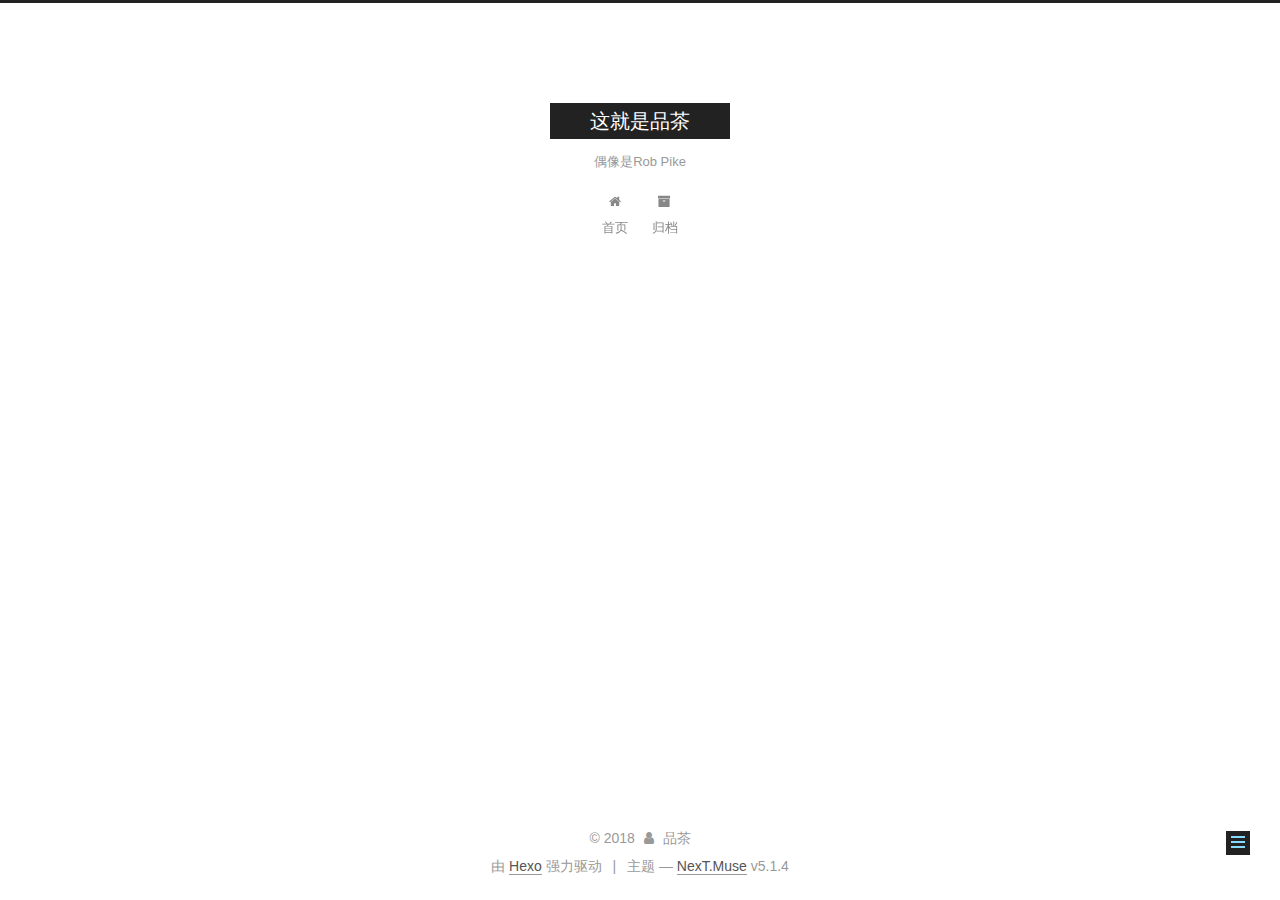
<file: categories/index.html>
<!DOCTYPE html>



  


<html class="theme-next muse use-motion" lang="zh-Hans">
<head>
  <meta charset="UTF-8"/>
<meta http-equiv="X-UA-Compatible" content="IE=edge" />
<meta name="viewport" content="width=device-width, initial-scale=1, maximum-scale=1"/>
<meta name="theme-color" content="#222">









<meta http-equiv="Cache-Control" content="no-transform" />
<meta http-equiv="Cache-Control" content="no-siteapp" />
















  
  
  <link href="/lib/fancybox/source/jquery.fancybox.css?v=2.1.5" rel="stylesheet" type="text/css" />







<link href="/lib/font-awesome/css/font-awesome.min.css?v=4.6.2" rel="stylesheet" type="text/css" />

<link href="/css/main.css?v=5.1.4" rel="stylesheet" type="text/css" />


  <link rel="apple-touch-icon" sizes="180x180" href="/images/apple-touch-icon-next.png?v=5.1.4">


  <link rel="icon" type="image/png" sizes="32x32" href="/images/favicon-32x32-next.png?v=5.1.4">


  <link rel="icon" type="image/png" sizes="16x16" href="/images/favicon-16x16-next.png?v=5.1.4">


  <link rel="mask-icon" href="/images/logo.svg?v=5.1.4" color="#222">





  <meta name="keywords" content="Hexo, NexT" />




  


  <link rel="alternate" href="/atom.xml" title="这就是品茶" type="application/atom+xml" />






<meta name="description" content="python go html css javascript jquery vue.js">
<meta property="og:type" content="website">
<meta property="og:title" content="All categories">
<meta property="og:url" content="http://blog.weiops.com/categories/index.html">
<meta property="og:site_name" content="这就是品茶">
<meta property="og:description" content="python go html css javascript jquery vue.js">
<meta property="og:locale" content="zh-Hans">
<meta property="og:updated_time" content="2018-09-27T02:57:12.573Z">
<meta name="twitter:card" content="summary">
<meta name="twitter:title" content="All categories">
<meta name="twitter:description" content="python go html css javascript jquery vue.js">



<script type="text/javascript" id="hexo.configurations">
  var NexT = window.NexT || {};
  var CONFIG = {
    root: '/',
    scheme: 'Muse',
    version: '5.1.4',
    sidebar: {"position":"left","display":"post","offset":12,"b2t":false,"scrollpercent":false,"onmobile":false},
    fancybox: true,
    tabs: true,
    motion: {"enable":true,"async":false,"transition":{"post_block":"fadeIn","post_header":"slideDownIn","post_body":"slideDownIn","coll_header":"slideLeftIn","sidebar":"slideUpIn"}},
    duoshuo: {
      userId: '0',
      author: '博主'
    },
    algolia: {
      applicationID: '',
      apiKey: '',
      indexName: '',
      hits: {"per_page":10},
      labels: {"input_placeholder":"Search for Posts","hits_empty":"We didn't find any results for the search: ${query}","hits_stats":"${hits} results found in ${time} ms"}
    }
  };
</script>



  <link rel="canonical" href="http://blog.weiops.com/categories/"/>





  <title>All categories | 这就是品茶</title>
  








</head>

<body itemscope itemtype="http://schema.org/WebPage" lang="zh-Hans">

  
  
    
  

  <div class="container sidebar-position-left page-post-detail">
    <div class="headband"></div>

    <header id="header" class="header" itemscope itemtype="http://schema.org/WPHeader">
      <div class="header-inner"><div class="site-brand-wrapper">
  <div class="site-meta ">
    

    <div class="custom-logo-site-title">
      <a href="/"  class="brand" rel="start">
        <span class="logo-line-before"><i></i></span>
        <span class="site-title">这就是品茶</span>
        <span class="logo-line-after"><i></i></span>
      </a>
    </div>
      
        <p class="site-subtitle">偶像是Rob Pike</p>
      
  </div>

  <div class="site-nav-toggle">
    <button>
      <span class="btn-bar"></span>
      <span class="btn-bar"></span>
      <span class="btn-bar"></span>
    </button>
  </div>
</div>

<nav class="site-nav">
  

  
    <ul id="menu" class="menu">
      
        
        <li class="menu-item menu-item-home">
          <a href="/" rel="section">
            
              <i class="menu-item-icon fa fa-fw fa-home"></i> <br />
            
            首页
          </a>
        </li>
      
        
        <li class="menu-item menu-item-archives">
          <a href="/archives/" rel="section">
            
              <i class="menu-item-icon fa fa-fw fa-archive"></i> <br />
            
            归档
          </a>
        </li>
      

      
    </ul>
  

  
</nav>



 </div>
    </header>

    <main id="main" class="main">
      <div class="main-inner">
        <div class="content-wrap">
          <div id="content" class="content">
            

  <div id="posts" class="posts-expand">
    
    
    
    <div class="post-block page">
      <header class="post-header">

	<h1 class="post-title" itemprop="name headline">All categories</h1>



</header>

      
      
      
      <div class="post-body">
        
        
          <div class="category-all-page">
            <div class="category-all-title">
                暂无分类
            </div>
            <div class="category-all">
              
            </div>
          </div>
        
      </div>
      
      
      
    </div>
    
    
    
  </div>


          </div>
          


          

  



        </div>
        
          
  
  <div class="sidebar-toggle">
    <div class="sidebar-toggle-line-wrap">
      <span class="sidebar-toggle-line sidebar-toggle-line-first"></span>
      <span class="sidebar-toggle-line sidebar-toggle-line-middle"></span>
      <span class="sidebar-toggle-line sidebar-toggle-line-last"></span>
    </div>
  </div>

  <aside id="sidebar" class="sidebar">
    
    <div class="sidebar-inner">

      

      

      <section class="site-overview-wrap sidebar-panel sidebar-panel-active">
        <div class="site-overview">
          <div class="site-author motion-element" itemprop="author" itemscope itemtype="http://schema.org/Person">
            
              <p class="site-author-name" itemprop="name">品茶</p>
              <p class="site-description motion-element" itemprop="description">python go html css javascript jquery vue.js</p>
          </div>

          <nav class="site-state motion-element">

            
              <div class="site-state-item site-state-posts">
              
                <a href="/archives/">
              
                  <span class="site-state-item-count">2</span>
                  <span class="site-state-item-name">日志</span>
                </a>
              </div>
            

            

            
              
              
              <div class="site-state-item site-state-tags">
                
                  <span class="site-state-item-count">1</span>
                  <span class="site-state-item-name">标签</span>
                
              </div>
            

          </nav>

          
            <div class="feed-link motion-element">
              <a href="/atom.xml" rel="alternate">
                <i class="fa fa-rss"></i>
                RSS
              </a>
            </div>
          

          
            <div class="links-of-author motion-element">
                
                  <span class="links-of-author-item">
                    <a href="https://github.com/zwhset/" target="_blank" title="GitHub">
                      
                        <i class="fa fa-fw fa-globe"></i>GitHub</a>
                  </span>
                
                  <span class="links-of-author-item">
                    <a href="https://www.zhihu.com/people/zwhset" target="_blank" title="ZhiHu">
                      
                        <i class="fa fa-fw fa-globe"></i>ZhiHu</a>
                  </span>
                
            </div>
          

          
          

          
          

          

        </div>
      </section>

      

      

    </div>
  </aside>


        
      </div>
    </main>

    <footer id="footer" class="footer">
      <div class="footer-inner">
        <div class="copyright">&copy; <span itemprop="copyrightYear">2018</span>
  <span class="with-love">
    <i class="fa fa-user"></i>
  </span>
  <span class="author" itemprop="copyrightHolder">品茶</span>

  
</div>


  <div class="powered-by">由 <a class="theme-link" target="_blank" href="https://hexo.io">Hexo</a> 强力驱动</div>



  <span class="post-meta-divider">|</span>



  <div class="theme-info">主题 &mdash; <a class="theme-link" target="_blank" href="https://github.com/iissnan/hexo-theme-next">NexT.Muse</a> v5.1.4</div>




        







        
      </div>
    </footer>

    
      <div class="back-to-top">
        <i class="fa fa-arrow-up"></i>
        
      </div>
    

    

  </div>

  

<script type="text/javascript">
  if (Object.prototype.toString.call(window.Promise) !== '[object Function]') {
    window.Promise = null;
  }
</script>









  












  
  
    <script type="text/javascript" src="/lib/jquery/index.js?v=2.1.3"></script>
  

  
  
    <script type="text/javascript" src="/lib/fastclick/lib/fastclick.min.js?v=1.0.6"></script>
  

  
  
    <script type="text/javascript" src="/lib/jquery_lazyload/jquery.lazyload.js?v=1.9.7"></script>
  

  
  
    <script type="text/javascript" src="/lib/velocity/velocity.min.js?v=1.2.1"></script>
  

  
  
    <script type="text/javascript" src="/lib/velocity/velocity.ui.min.js?v=1.2.1"></script>
  

  
  
    <script type="text/javascript" src="/lib/fancybox/source/jquery.fancybox.pack.js?v=2.1.5"></script>
  


  


  <script type="text/javascript" src="/js/src/utils.js?v=5.1.4"></script>

  <script type="text/javascript" src="/js/src/motion.js?v=5.1.4"></script>



  
  

  
  <script type="text/javascript" src="/js/src/scrollspy.js?v=5.1.4"></script>
<script type="text/javascript" src="/js/src/post-details.js?v=5.1.4"></script>



  


  <script type="text/javascript" src="/js/src/bootstrap.js?v=5.1.4"></script>



  


  




	





  





  












  





  

  

  

  
  

  

  

  

</body>
</html>
</file>
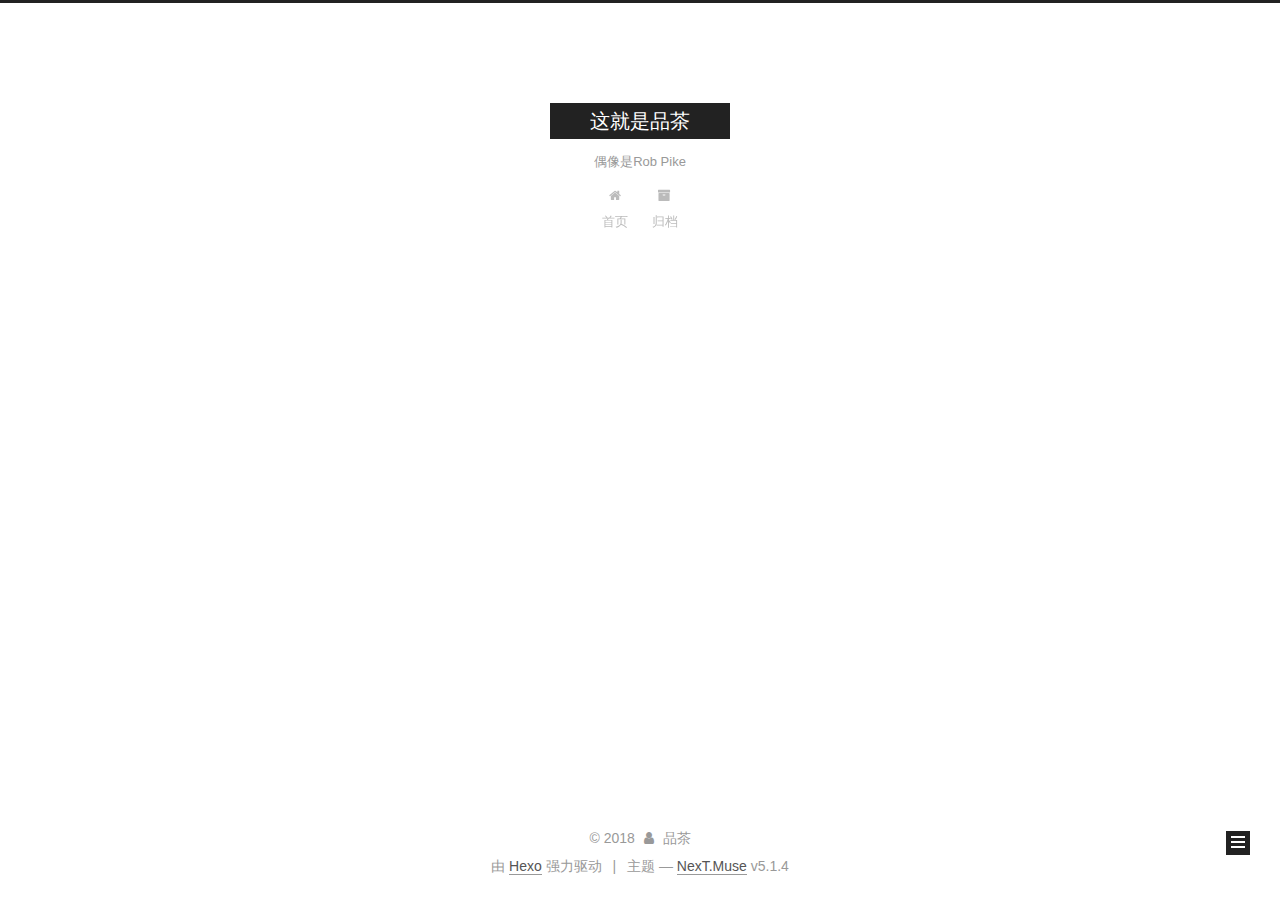
<file: archives/2018/index.html>
<!DOCTYPE html>



  


<html class="theme-next muse use-motion" lang="zh-Hans">
<head>
  <meta charset="UTF-8"/>
<meta http-equiv="X-UA-Compatible" content="IE=edge" />
<meta name="viewport" content="width=device-width, initial-scale=1, maximum-scale=1"/>
<meta name="theme-color" content="#222">









<meta http-equiv="Cache-Control" content="no-transform" />
<meta http-equiv="Cache-Control" content="no-siteapp" />
















  
  
  <link href="/lib/fancybox/source/jquery.fancybox.css?v=2.1.5" rel="stylesheet" type="text/css" />







<link href="/lib/font-awesome/css/font-awesome.min.css?v=4.6.2" rel="stylesheet" type="text/css" />

<link href="/css/main.css?v=5.1.4" rel="stylesheet" type="text/css" />


  <link rel="apple-touch-icon" sizes="180x180" href="/images/apple-touch-icon-next.png?v=5.1.4">


  <link rel="icon" type="image/png" sizes="32x32" href="/images/favicon-32x32-next.png?v=5.1.4">


  <link rel="icon" type="image/png" sizes="16x16" href="/images/favicon-16x16-next.png?v=5.1.4">


  <link rel="mask-icon" href="/images/logo.svg?v=5.1.4" color="#222">





  <meta name="keywords" content="Hexo, NexT" />





  <link rel="alternate" href="/atom.xml" title="这就是品茶" type="application/atom+xml" />






<meta name="description" content="python go html css javascript jquery vue.js">
<meta property="og:type" content="website">
<meta property="og:title" content="这就是品茶">
<meta property="og:url" content="http://blog.weiops.com/archives/2018/index.html">
<meta property="og:site_name" content="这就是品茶">
<meta property="og:description" content="python go html css javascript jquery vue.js">
<meta property="og:locale" content="zh-Hans">
<meta name="twitter:card" content="summary">
<meta name="twitter:title" content="这就是品茶">
<meta name="twitter:description" content="python go html css javascript jquery vue.js">



<script type="text/javascript" id="hexo.configurations">
  var NexT = window.NexT || {};
  var CONFIG = {
    root: '/',
    scheme: 'Muse',
    version: '5.1.4',
    sidebar: {"position":"left","display":"post","offset":12,"b2t":false,"scrollpercent":false,"onmobile":false},
    fancybox: true,
    tabs: true,
    motion: {"enable":true,"async":false,"transition":{"post_block":"fadeIn","post_header":"slideDownIn","post_body":"slideDownIn","coll_header":"slideLeftIn","sidebar":"slideUpIn"}},
    duoshuo: {
      userId: '0',
      author: '博主'
    },
    algolia: {
      applicationID: '',
      apiKey: '',
      indexName: '',
      hits: {"per_page":10},
      labels: {"input_placeholder":"Search for Posts","hits_empty":"We didn't find any results for the search: ${query}","hits_stats":"${hits} results found in ${time} ms"}
    }
  };
</script>



  <link rel="canonical" href="http://blog.weiops.com/archives/2018/"/>





  <title>归档 | 这就是品茶</title>
  








</head>

<body itemscope itemtype="http://schema.org/WebPage" lang="zh-Hans">

  
  
    
  

  <div class="container sidebar-position-left page-archive">
    <div class="headband"></div>

    <header id="header" class="header" itemscope itemtype="http://schema.org/WPHeader">
      <div class="header-inner"><div class="site-brand-wrapper">
  <div class="site-meta ">
    

    <div class="custom-logo-site-title">
      <a href="/"  class="brand" rel="start">
        <span class="logo-line-before"><i></i></span>
        <span class="site-title">这就是品茶</span>
        <span class="logo-line-after"><i></i></span>
      </a>
    </div>
      
        <p class="site-subtitle">偶像是Rob Pike</p>
      
  </div>

  <div class="site-nav-toggle">
    <button>
      <span class="btn-bar"></span>
      <span class="btn-bar"></span>
      <span class="btn-bar"></span>
    </button>
  </div>
</div>

<nav class="site-nav">
  

  
    <ul id="menu" class="menu">
      
        
        <li class="menu-item menu-item-home">
          <a href="/" rel="section">
            
              <i class="menu-item-icon fa fa-fw fa-home"></i> <br />
            
            首页
          </a>
        </li>
      
        
        <li class="menu-item menu-item-archives">
          <a href="/archives/" rel="section">
            
              <i class="menu-item-icon fa fa-fw fa-archive"></i> <br />
            
            归档
          </a>
        </li>
      

      
    </ul>
  

  
</nav>



 </div>
    </header>

    <main id="main" class="main">
      <div class="main-inner">
        <div class="content-wrap">
          <div id="content" class="content">
            

  
  
  
  <div class="post-block archive">
    <div id="posts" class="posts-collapse">
      <span class="archive-move-on"></span>

      <span class="archive-page-counter">
        
        
        
          
        
        嗯..! 目前共计 2 篇日志。 继续努力。
      </span>

      

        
        
        

        
          
          <div class="collection-title">
            <h1 class="archive-year" id="archive-year-2018">2018</h1>
          </div>
        
        

        

  <article class="post post-type-normal" itemscope itemtype="http://schema.org/Article">
    <header class="post-header">

      <h2 class="post-title">
        
            <a class="post-title-link" href="/2018/09/26/kubernetes-master/" itemprop="url">
              
                <span itemprop="name">kubernetes-master install</span>
              
            </a>
        
      </h2>

      <div class="post-meta">
        <time class="post-time" itemprop="dateCreated"
              datetime="2018-09-26T22:36:58+08:00"
              content="2018-09-26" >
          09-26
        </time>
      </div>

    </header>
  </article>



      

        
        
        

        
        

        

  <article class="post post-type-normal" itemscope itemtype="http://schema.org/Article">
    <header class="post-header">

      <h2 class="post-title">
        
            <a class="post-title-link" href="/2018/09/26/kubernetes-node/" itemprop="url">
              
                <span itemprop="name">kubernetes-node install</span>
              
            </a>
        
      </h2>

      <div class="post-meta">
        <time class="post-time" itemprop="dateCreated"
              datetime="2018-09-26T22:35:14+08:00"
              content="2018-09-26" >
          09-26
        </time>
      </div>

    </header>
  </article>



      

    </div>
  </div>
  
  
  

  



          </div>
          


          

        </div>
        
          
  
  <div class="sidebar-toggle">
    <div class="sidebar-toggle-line-wrap">
      <span class="sidebar-toggle-line sidebar-toggle-line-first"></span>
      <span class="sidebar-toggle-line sidebar-toggle-line-middle"></span>
      <span class="sidebar-toggle-line sidebar-toggle-line-last"></span>
    </div>
  </div>

  <aside id="sidebar" class="sidebar">
    
    <div class="sidebar-inner">

      

      

      <section class="site-overview-wrap sidebar-panel sidebar-panel-active">
        <div class="site-overview">
          <div class="site-author motion-element" itemprop="author" itemscope itemtype="http://schema.org/Person">
            
              <p class="site-author-name" itemprop="name">品茶</p>
              <p class="site-description motion-element" itemprop="description">python go html css javascript jquery vue.js</p>
          </div>

          <nav class="site-state motion-element">

            
              <div class="site-state-item site-state-posts">
              
                <a href="/archives/">
              
                  <span class="site-state-item-count">2</span>
                  <span class="site-state-item-name">日志</span>
                </a>
              </div>
            

            

            
              
              
              <div class="site-state-item site-state-tags">
                
                  <span class="site-state-item-count">1</span>
                  <span class="site-state-item-name">标签</span>
                
              </div>
            

          </nav>

          
            <div class="feed-link motion-element">
              <a href="/atom.xml" rel="alternate">
                <i class="fa fa-rss"></i>
                RSS
              </a>
            </div>
          

          
            <div class="links-of-author motion-element">
                
                  <span class="links-of-author-item">
                    <a href="https://github.com/zwhset/" target="_blank" title="GitHub">
                      
                        <i class="fa fa-fw fa-globe"></i>GitHub</a>
                  </span>
                
                  <span class="links-of-author-item">
                    <a href="https://www.zhihu.com/people/zwhset" target="_blank" title="ZhiHu">
                      
                        <i class="fa fa-fw fa-globe"></i>ZhiHu</a>
                  </span>
                
            </div>
          

          
          

          
          

          

        </div>
      </section>

      

      

    </div>
  </aside>


        
      </div>
    </main>

    <footer id="footer" class="footer">
      <div class="footer-inner">
        <div class="copyright">&copy; <span itemprop="copyrightYear">2018</span>
  <span class="with-love">
    <i class="fa fa-user"></i>
  </span>
  <span class="author" itemprop="copyrightHolder">品茶</span>

  
</div>


  <div class="powered-by">由 <a class="theme-link" target="_blank" href="https://hexo.io">Hexo</a> 强力驱动</div>



  <span class="post-meta-divider">|</span>



  <div class="theme-info">主题 &mdash; <a class="theme-link" target="_blank" href="https://github.com/iissnan/hexo-theme-next">NexT.Muse</a> v5.1.4</div>




        







        
      </div>
    </footer>

    
      <div class="back-to-top">
        <i class="fa fa-arrow-up"></i>
        
      </div>
    

    

  </div>

  

<script type="text/javascript">
  if (Object.prototype.toString.call(window.Promise) !== '[object Function]') {
    window.Promise = null;
  }
</script>









  












  
  
    <script type="text/javascript" src="/lib/jquery/index.js?v=2.1.3"></script>
  

  
  
    <script type="text/javascript" src="/lib/fastclick/lib/fastclick.min.js?v=1.0.6"></script>
  

  
  
    <script type="text/javascript" src="/lib/jquery_lazyload/jquery.lazyload.js?v=1.9.7"></script>
  

  
  
    <script type="text/javascript" src="/lib/velocity/velocity.min.js?v=1.2.1"></script>
  

  
  
    <script type="text/javascript" src="/lib/velocity/velocity.ui.min.js?v=1.2.1"></script>
  

  
  
    <script type="text/javascript" src="/lib/fancybox/source/jquery.fancybox.pack.js?v=2.1.5"></script>
  


  


  <script type="text/javascript" src="/js/src/utils.js?v=5.1.4"></script>

  <script type="text/javascript" src="/js/src/motion.js?v=5.1.4"></script>



  
  

  

  


  <script type="text/javascript" src="/js/src/bootstrap.js?v=5.1.4"></script>



  


  




	





  





  












  





  

  

  

  
  

  

  

  

</body>
</html>
</file>
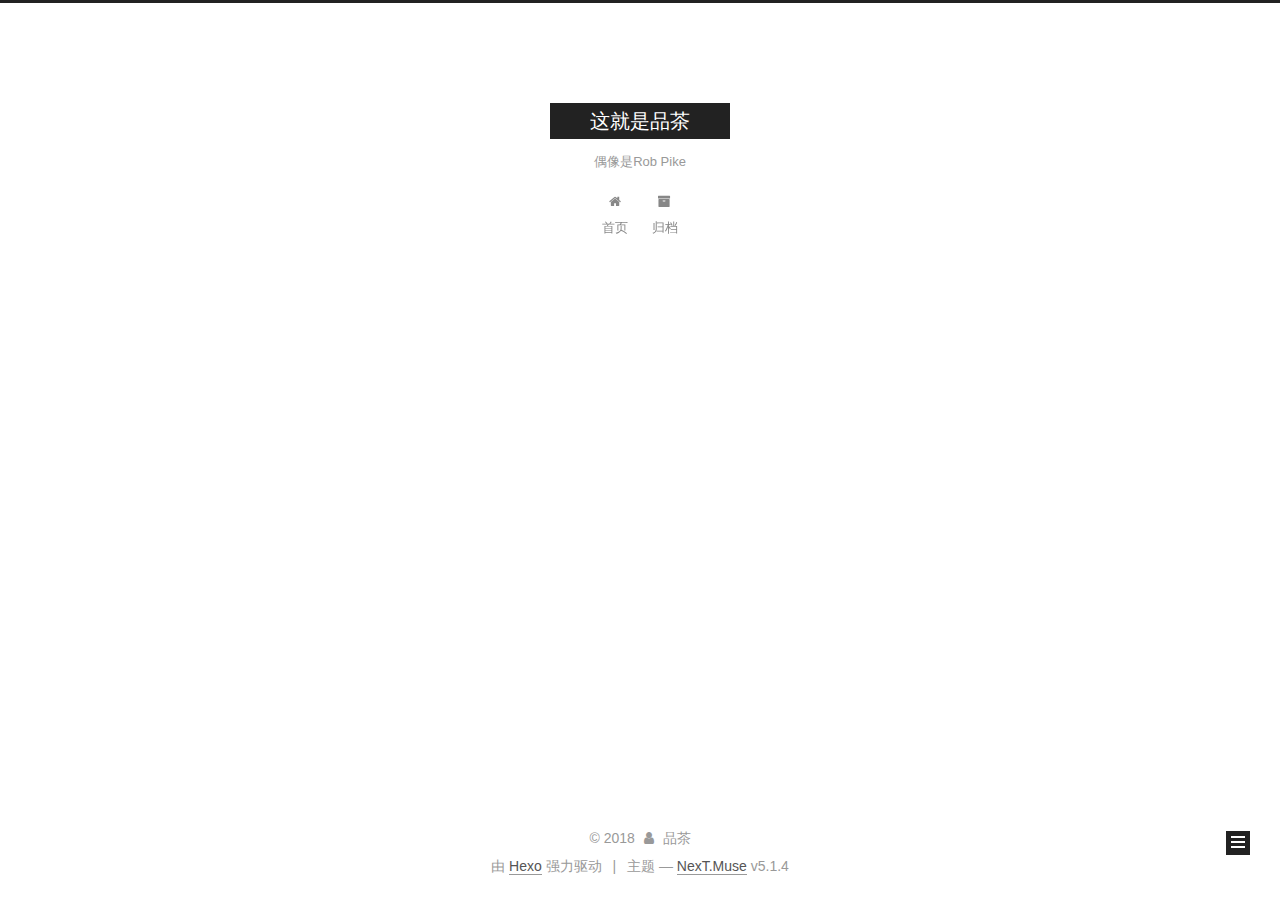
<file: tags/kubernetes/index.html>
<!DOCTYPE html>



  


<html class="theme-next muse use-motion" lang="zh-Hans">
<head>
  <meta charset="UTF-8"/>
<meta http-equiv="X-UA-Compatible" content="IE=edge" />
<meta name="viewport" content="width=device-width, initial-scale=1, maximum-scale=1"/>
<meta name="theme-color" content="#222">









<meta http-equiv="Cache-Control" content="no-transform" />
<meta http-equiv="Cache-Control" content="no-siteapp" />
















  
  
  <link href="/lib/fancybox/source/jquery.fancybox.css?v=2.1.5" rel="stylesheet" type="text/css" />







<link href="/lib/font-awesome/css/font-awesome.min.css?v=4.6.2" rel="stylesheet" type="text/css" />

<link href="/css/main.css?v=5.1.4" rel="stylesheet" type="text/css" />


  <link rel="apple-touch-icon" sizes="180x180" href="/images/apple-touch-icon-next.png?v=5.1.4">


  <link rel="icon" type="image/png" sizes="32x32" href="/images/favicon-32x32-next.png?v=5.1.4">


  <link rel="icon" type="image/png" sizes="16x16" href="/images/favicon-16x16-next.png?v=5.1.4">


  <link rel="mask-icon" href="/images/logo.svg?v=5.1.4" color="#222">





  <meta name="keywords" content="Hexo, NexT" />





  <link rel="alternate" href="/atom.xml" title="这就是品茶" type="application/atom+xml" />






<meta name="description" content="python go html css javascript jquery vue.js">
<meta property="og:type" content="website">
<meta property="og:title" content="这就是品茶">
<meta property="og:url" content="http://blog.weiops.com/tags/kubernetes/index.html">
<meta property="og:site_name" content="这就是品茶">
<meta property="og:description" content="python go html css javascript jquery vue.js">
<meta property="og:locale" content="zh-Hans">
<meta name="twitter:card" content="summary">
<meta name="twitter:title" content="这就是品茶">
<meta name="twitter:description" content="python go html css javascript jquery vue.js">



<script type="text/javascript" id="hexo.configurations">
  var NexT = window.NexT || {};
  var CONFIG = {
    root: '/',
    scheme: 'Muse',
    version: '5.1.4',
    sidebar: {"position":"left","display":"post","offset":12,"b2t":false,"scrollpercent":false,"onmobile":false},
    fancybox: true,
    tabs: true,
    motion: {"enable":true,"async":false,"transition":{"post_block":"fadeIn","post_header":"slideDownIn","post_body":"slideDownIn","coll_header":"slideLeftIn","sidebar":"slideUpIn"}},
    duoshuo: {
      userId: '0',
      author: '博主'
    },
    algolia: {
      applicationID: '',
      apiKey: '',
      indexName: '',
      hits: {"per_page":10},
      labels: {"input_placeholder":"Search for Posts","hits_empty":"We didn't find any results for the search: ${query}","hits_stats":"${hits} results found in ${time} ms"}
    }
  };
</script>



  <link rel="canonical" href="http://blog.weiops.com/tags/kubernetes/"/>





  <title>标签: kubernetes | 这就是品茶</title>
  








</head>

<body itemscope itemtype="http://schema.org/WebPage" lang="zh-Hans">

  
  
    
  

  <div class="container sidebar-position-left ">
    <div class="headband"></div>

    <header id="header" class="header" itemscope itemtype="http://schema.org/WPHeader">
      <div class="header-inner"><div class="site-brand-wrapper">
  <div class="site-meta ">
    

    <div class="custom-logo-site-title">
      <a href="/"  class="brand" rel="start">
        <span class="logo-line-before"><i></i></span>
        <span class="site-title">这就是品茶</span>
        <span class="logo-line-after"><i></i></span>
      </a>
    </div>
      
        <p class="site-subtitle">偶像是Rob Pike</p>
      
  </div>

  <div class="site-nav-toggle">
    <button>
      <span class="btn-bar"></span>
      <span class="btn-bar"></span>
      <span class="btn-bar"></span>
    </button>
  </div>
</div>

<nav class="site-nav">
  

  
    <ul id="menu" class="menu">
      
        
        <li class="menu-item menu-item-home">
          <a href="/" rel="section">
            
              <i class="menu-item-icon fa fa-fw fa-home"></i> <br />
            
            首页
          </a>
        </li>
      
        
        <li class="menu-item menu-item-archives">
          <a href="/archives/" rel="section">
            
              <i class="menu-item-icon fa fa-fw fa-archive"></i> <br />
            
            归档
          </a>
        </li>
      

      
    </ul>
  

  
</nav>



 </div>
    </header>

    <main id="main" class="main">
      <div class="main-inner">
        <div class="content-wrap">
          <div id="content" class="content">
            

  
  
  
  <div class="post-block tag">

    <div id="posts" class="posts-collapse">
      <div class="collection-title">
        <h1>kubernetes<small>标签</small>
        </h1>
      </div>

      
        

  <article class="post post-type-normal" itemscope itemtype="http://schema.org/Article">
    <header class="post-header">

      <h2 class="post-title">
        
            <a class="post-title-link" href="/2018/09/26/kubernetes-node/" itemprop="url">
              
                <span itemprop="name">kubernetes-node install</span>
              
            </a>
        
      </h2>

      <div class="post-meta">
        <time class="post-time" itemprop="dateCreated"
              datetime="2018-09-26T22:35:14+08:00"
              content="2018-09-26" >
          09-26
        </time>
      </div>

    </header>
  </article>


      
    </div>

  </div>
  
  
  

  


          </div>
          


          

        </div>
        
          
  
  <div class="sidebar-toggle">
    <div class="sidebar-toggle-line-wrap">
      <span class="sidebar-toggle-line sidebar-toggle-line-first"></span>
      <span class="sidebar-toggle-line sidebar-toggle-line-middle"></span>
      <span class="sidebar-toggle-line sidebar-toggle-line-last"></span>
    </div>
  </div>

  <aside id="sidebar" class="sidebar">
    
    <div class="sidebar-inner">

      

      

      <section class="site-overview-wrap sidebar-panel sidebar-panel-active">
        <div class="site-overview">
          <div class="site-author motion-element" itemprop="author" itemscope itemtype="http://schema.org/Person">
            
              <p class="site-author-name" itemprop="name">品茶</p>
              <p class="site-description motion-element" itemprop="description">python go html css javascript jquery vue.js</p>
          </div>

          <nav class="site-state motion-element">

            
              <div class="site-state-item site-state-posts">
              
                <a href="/archives/">
              
                  <span class="site-state-item-count">2</span>
                  <span class="site-state-item-name">日志</span>
                </a>
              </div>
            

            

            
              
              
              <div class="site-state-item site-state-tags">
                
                  <span class="site-state-item-count">1</span>
                  <span class="site-state-item-name">标签</span>
                
              </div>
            

          </nav>

          
            <div class="feed-link motion-element">
              <a href="/atom.xml" rel="alternate">
                <i class="fa fa-rss"></i>
                RSS
              </a>
            </div>
          

          
            <div class="links-of-author motion-element">
                
                  <span class="links-of-author-item">
                    <a href="https://github.com/zwhset/" target="_blank" title="GitHub">
                      
                        <i class="fa fa-fw fa-globe"></i>GitHub</a>
                  </span>
                
                  <span class="links-of-author-item">
                    <a href="https://www.zhihu.com/people/zwhset" target="_blank" title="ZhiHu">
                      
                        <i class="fa fa-fw fa-globe"></i>ZhiHu</a>
                  </span>
                
            </div>
          

          
          

          
          

          

        </div>
      </section>

      

      

    </div>
  </aside>


        
      </div>
    </main>

    <footer id="footer" class="footer">
      <div class="footer-inner">
        <div class="copyright">&copy; <span itemprop="copyrightYear">2018</span>
  <span class="with-love">
    <i class="fa fa-user"></i>
  </span>
  <span class="author" itemprop="copyrightHolder">品茶</span>

  
</div>


  <div class="powered-by">由 <a class="theme-link" target="_blank" href="https://hexo.io">Hexo</a> 强力驱动</div>



  <span class="post-meta-divider">|</span>



  <div class="theme-info">主题 &mdash; <a class="theme-link" target="_blank" href="https://github.com/iissnan/hexo-theme-next">NexT.Muse</a> v5.1.4</div>




        







        
      </div>
    </footer>

    
      <div class="back-to-top">
        <i class="fa fa-arrow-up"></i>
        
      </div>
    

    

  </div>

  

<script type="text/javascript">
  if (Object.prototype.toString.call(window.Promise) !== '[object Function]') {
    window.Promise = null;
  }
</script>









  












  
  
    <script type="text/javascript" src="/lib/jquery/index.js?v=2.1.3"></script>
  

  
  
    <script type="text/javascript" src="/lib/fastclick/lib/fastclick.min.js?v=1.0.6"></script>
  

  
  
    <script type="text/javascript" src="/lib/jquery_lazyload/jquery.lazyload.js?v=1.9.7"></script>
  

  
  
    <script type="text/javascript" src="/lib/velocity/velocity.min.js?v=1.2.1"></script>
  

  
  
    <script type="text/javascript" src="/lib/velocity/velocity.ui.min.js?v=1.2.1"></script>
  

  
  
    <script type="text/javascript" src="/lib/fancybox/source/jquery.fancybox.pack.js?v=2.1.5"></script>
  


  


  <script type="text/javascript" src="/js/src/utils.js?v=5.1.4"></script>

  <script type="text/javascript" src="/js/src/motion.js?v=5.1.4"></script>



  
  

  

  


  <script type="text/javascript" src="/js/src/bootstrap.js?v=5.1.4"></script>



  


  




	





  





  












  





  

  

  

  
  

  

  

  

</body>
</html>
</file>
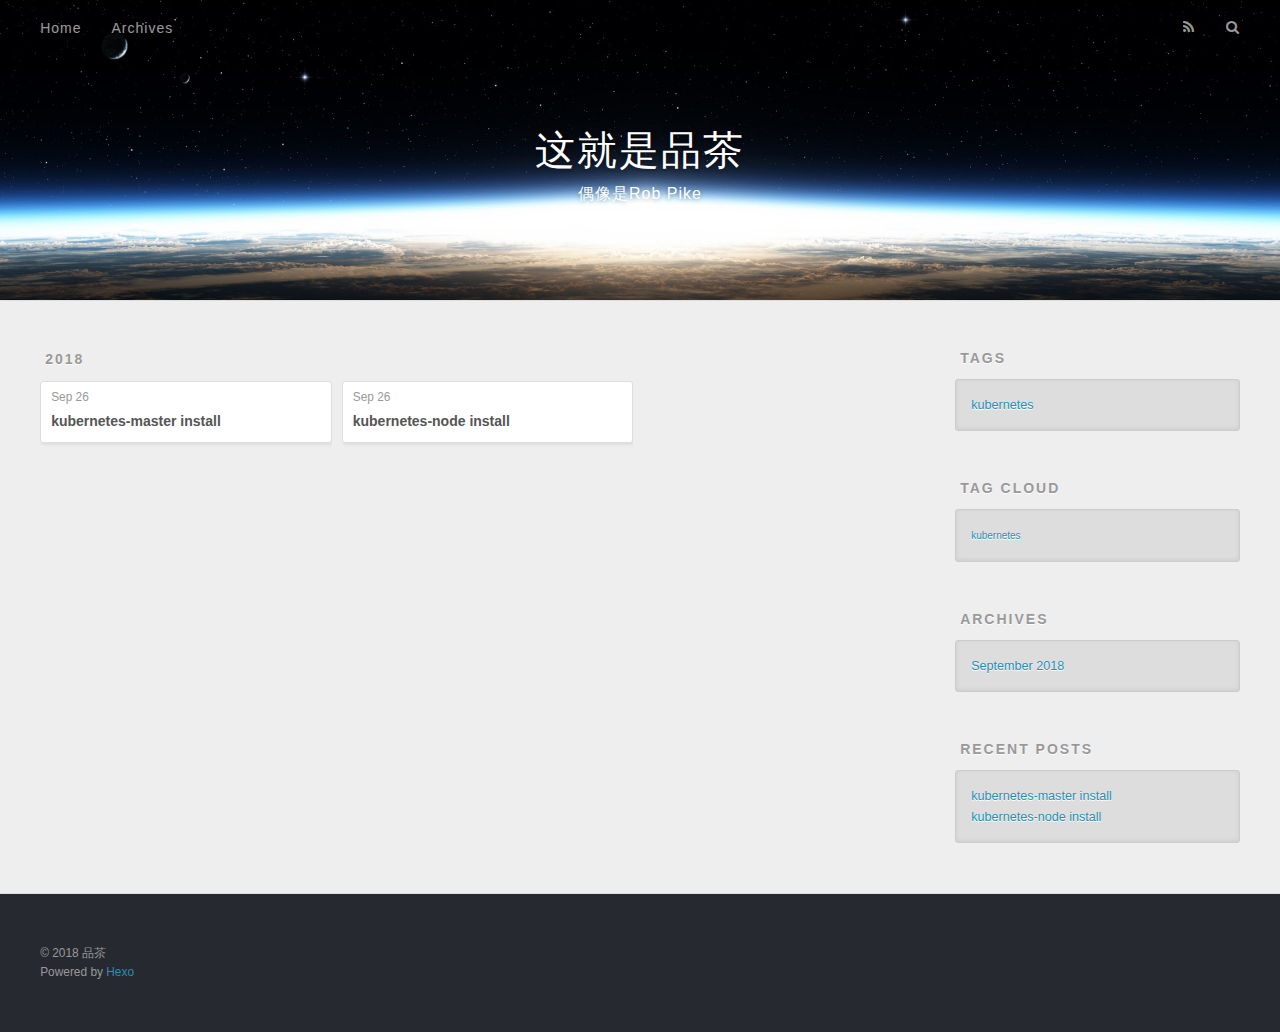
<file: archives/2018/09/index.html>
<!DOCTYPE html>
<html>
<head>
  <meta charset="utf-8">
  

  
  <title>Archives: 2018/9 | 这就是品茶</title>
  <meta name="viewport" content="width=device-width, initial-scale=1, maximum-scale=1">
  <meta name="description" content="python go html css javascript jquery vue.js">
<meta property="og:type" content="website">
<meta property="og:title" content="这就是品茶">
<meta property="og:url" content="http://blog.weiops.com/archives/2018/09/index.html">
<meta property="og:site_name" content="这就是品茶">
<meta property="og:description" content="python go html css javascript jquery vue.js">
<meta property="og:locale" content="default">
<meta name="twitter:card" content="summary">
<meta name="twitter:title" content="这就是品茶">
<meta name="twitter:description" content="python go html css javascript jquery vue.js">
  
    <link rel="alternate" href="/atom.xml" title="这就是品茶" type="application/atom+xml">
  
  
    <link rel="icon" href="/favicon.png">
  
  
    <link href="//fonts.googleapis.com/css?family=Source+Code+Pro" rel="stylesheet" type="text/css">
  
  <link rel="stylesheet" href="/css/style.css">
</head>

<body>
  <div id="container">
    <div id="wrap">
      <header id="header">
  <div id="banner"></div>
  <div id="header-outer" class="outer">
    <div id="header-title" class="inner">
      <h1 id="logo-wrap">
        <a href="/" id="logo">这就是品茶</a>
      </h1>
      
        <h2 id="subtitle-wrap">
          <a href="/" id="subtitle">偶像是Rob Pike</a>
        </h2>
      
    </div>
    <div id="header-inner" class="inner">
      <nav id="main-nav">
        <a id="main-nav-toggle" class="nav-icon"></a>
        
          <a class="main-nav-link" href="/">Home</a>
        
          <a class="main-nav-link" href="/archives">Archives</a>
        
      </nav>
      <nav id="sub-nav">
        
          <a id="nav-rss-link" class="nav-icon" href="/atom.xml" title="RSS Feed"></a>
        
        <a id="nav-search-btn" class="nav-icon" title="Search"></a>
      </nav>
      <div id="search-form-wrap">
        <form action="//google.com/search" method="get" accept-charset="UTF-8" class="search-form"><input type="search" name="q" class="search-form-input" placeholder="Search"><button type="submit" class="search-form-submit">&#xF002;</button><input type="hidden" name="sitesearch" value="http://blog.weiops.com"></form>
      </div>
    </div>
  </div>
</header>
      <div class="outer">
        <section id="main">
  
  
    
    
      
      
      <section class="archives-wrap">
        <div class="archive-year-wrap">
          <a href="/archives/2018" class="archive-year">2018</a>
        </div>
        <div class="archives">
    
    <article class="archive-article archive-type-post">
  <div class="archive-article-inner">
    <header class="archive-article-header">
      <a href="/2018/09/26/kubernetes-master/" class="archive-article-date">
  <time datetime="2018-09-26T14:36:58.000Z" itemprop="datePublished">Sep 26</time>
</a>
      
  
    <h1 itemprop="name">
      <a class="archive-article-title" href="/2018/09/26/kubernetes-master/">kubernetes-master install</a>
    </h1>
  

    </header>
  </div>
</article>
  
    
    
    <article class="archive-article archive-type-post">
  <div class="archive-article-inner">
    <header class="archive-article-header">
      <a href="/2018/09/26/kubernetes-node/" class="archive-article-date">
  <time datetime="2018-09-26T14:35:14.000Z" itemprop="datePublished">Sep 26</time>
</a>
      
  
    <h1 itemprop="name">
      <a class="archive-article-title" href="/2018/09/26/kubernetes-node/">kubernetes-node install</a>
    </h1>
  

    </header>
  </div>
</article>
  
  
    </div></section>
  


</section>
        
          <aside id="sidebar">
  
    

  
    
  <div class="widget-wrap">
    <h3 class="widget-title">Tags</h3>
    <div class="widget">
      <ul class="tag-list"><li class="tag-list-item"><a class="tag-list-link" href="/tags/kubernetes/">kubernetes</a></li></ul>
    </div>
  </div>


  
    
  <div class="widget-wrap">
    <h3 class="widget-title">Tag Cloud</h3>
    <div class="widget tagcloud">
      <a href="/tags/kubernetes/" style="font-size: 10px;">kubernetes</a>
    </div>
  </div>

  
    
  <div class="widget-wrap">
    <h3 class="widget-title">Archives</h3>
    <div class="widget">
      <ul class="archive-list"><li class="archive-list-item"><a class="archive-list-link" href="/archives/2018/09/">September 2018</a></li></ul>
    </div>
  </div>


  
    
  <div class="widget-wrap">
    <h3 class="widget-title">Recent Posts</h3>
    <div class="widget">
      <ul>
        
          <li>
            <a href="/2018/09/26/kubernetes-master/">kubernetes-master install</a>
          </li>
        
          <li>
            <a href="/2018/09/26/kubernetes-node/">kubernetes-node install</a>
          </li>
        
      </ul>
    </div>
  </div>

  
</aside>
        
      </div>
      <footer id="footer">
  
  <div class="outer">
    <div id="footer-info" class="inner">
      &copy; 2018 品茶<br>
      Powered by <a href="http://hexo.io/" target="_blank">Hexo</a>
    </div>
  </div>
</footer>
    </div>
    <nav id="mobile-nav">
  
    <a href="/" class="mobile-nav-link">Home</a>
  
    <a href="/archives" class="mobile-nav-link">Archives</a>
  
</nav>
    

<script src="//ajax.googleapis.com/ajax/libs/jquery/2.0.3/jquery.min.js"></script>


  <link rel="stylesheet" href="/fancybox/jquery.fancybox.css">
  <script src="/fancybox/jquery.fancybox.pack.js"></script>


<script src="/js/script.js"></script>



  </div>
</body>
</html>
</file>
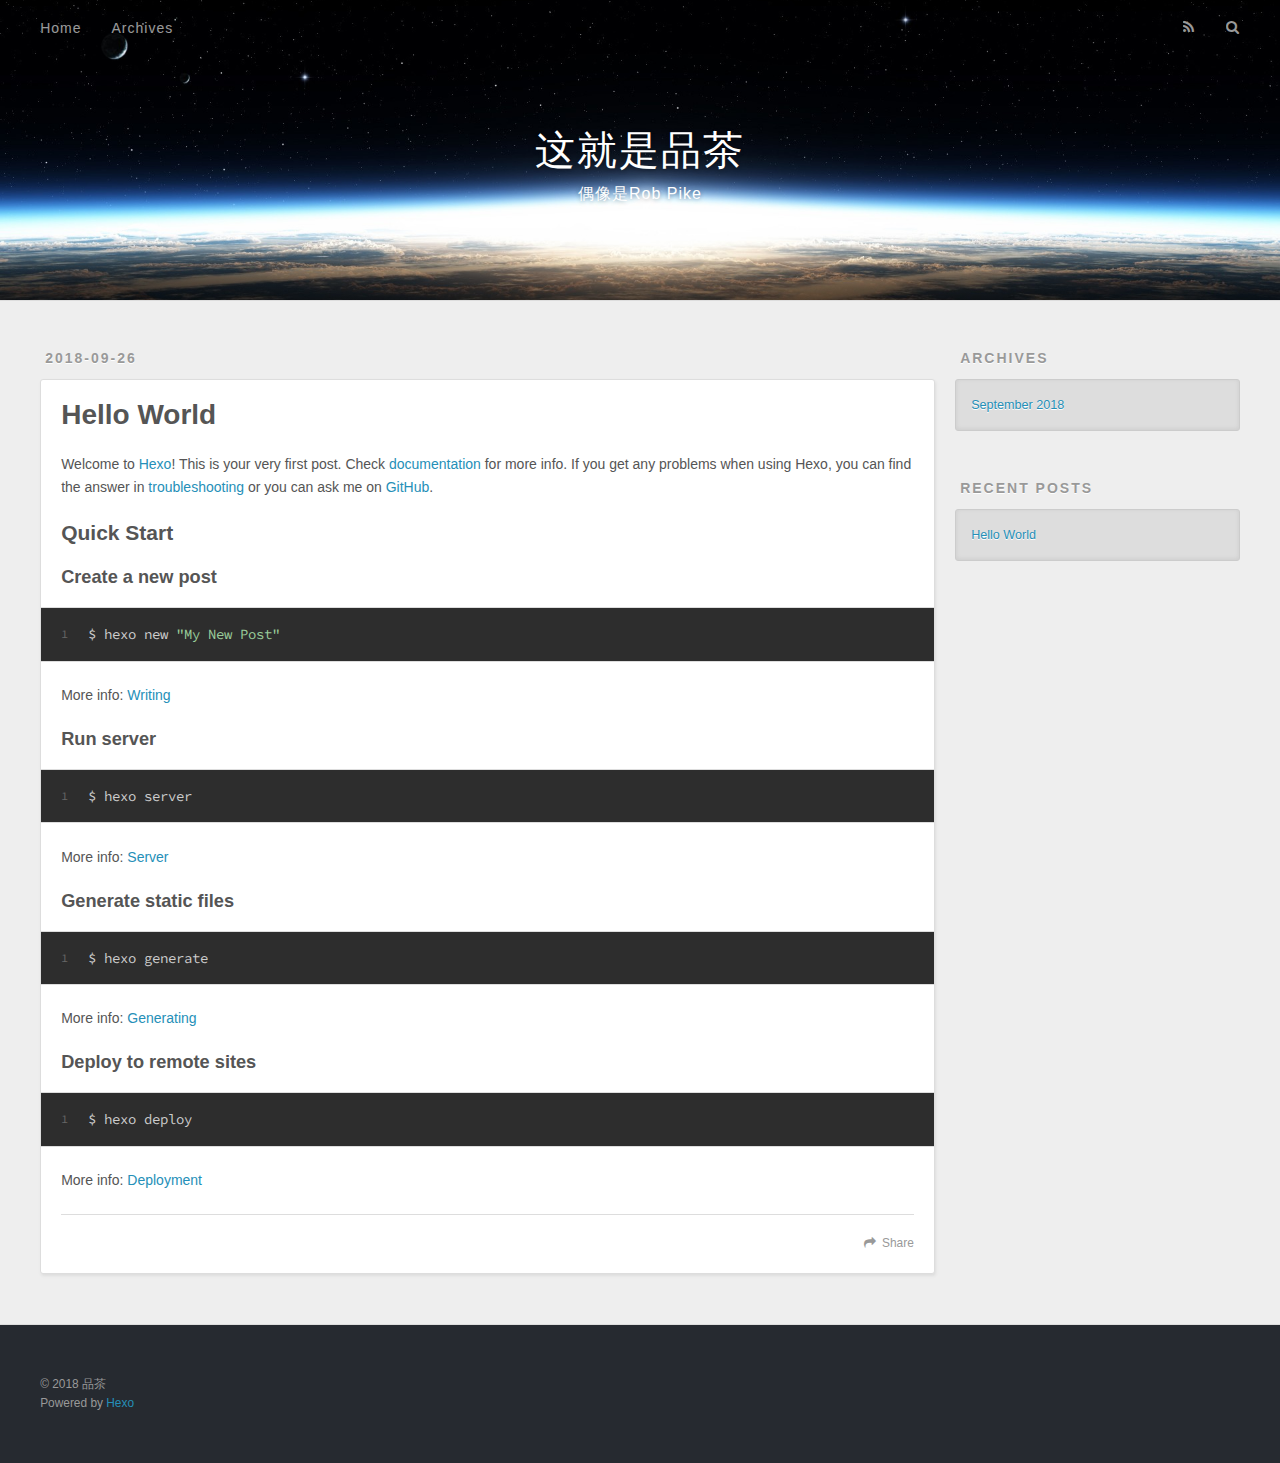
<file: 2018/09/26/hello-world/index.html>
<!DOCTYPE html>
<html>
<head>
  <meta charset="utf-8">
  

  
  <title>Hello World | 这就是品茶</title>
  <meta name="viewport" content="width=device-width, initial-scale=1, maximum-scale=1">
  <meta name="description" content="Welcome to Hexo! This is your very first post. Check documentation for more info. If you get any problems when using Hexo, you can find the answer in troubleshooting or you can ask me on GitHub. Quick">
<meta property="og:type" content="article">
<meta property="og:title" content="Hello World">
<meta property="og:url" content="http://blog.weiops.com/2018/09/26/hello-world/index.html">
<meta property="og:site_name" content="这就是品茶">
<meta property="og:description" content="Welcome to Hexo! This is your very first post. Check documentation for more info. If you get any problems when using Hexo, you can find the answer in troubleshooting or you can ask me on GitHub. Quick">
<meta property="og:locale" content="default">
<meta property="og:updated_time" content="2018-09-26T14:20:00.526Z">
<meta name="twitter:card" content="summary">
<meta name="twitter:title" content="Hello World">
<meta name="twitter:description" content="Welcome to Hexo! This is your very first post. Check documentation for more info. If you get any problems when using Hexo, you can find the answer in troubleshooting or you can ask me on GitHub. Quick">
  
    <link rel="alternate" href="/atom.xml" title="这就是品茶" type="application/atom+xml">
  
  
    <link rel="icon" href="/favicon.png">
  
  
    <link href="//fonts.googleapis.com/css?family=Source+Code+Pro" rel="stylesheet" type="text/css">
  
  <link rel="stylesheet" href="/css/style.css">
</head>

<body>
  <div id="container">
    <div id="wrap">
      <header id="header">
  <div id="banner"></div>
  <div id="header-outer" class="outer">
    <div id="header-title" class="inner">
      <h1 id="logo-wrap">
        <a href="/" id="logo">这就是品茶</a>
      </h1>
      
        <h2 id="subtitle-wrap">
          <a href="/" id="subtitle">偶像是Rob Pike</a>
        </h2>
      
    </div>
    <div id="header-inner" class="inner">
      <nav id="main-nav">
        <a id="main-nav-toggle" class="nav-icon"></a>
        
          <a class="main-nav-link" href="/">Home</a>
        
          <a class="main-nav-link" href="/archives">Archives</a>
        
      </nav>
      <nav id="sub-nav">
        
          <a id="nav-rss-link" class="nav-icon" href="/atom.xml" title="RSS Feed"></a>
        
        <a id="nav-search-btn" class="nav-icon" title="Search"></a>
      </nav>
      <div id="search-form-wrap">
        <form action="//google.com/search" method="get" accept-charset="UTF-8" class="search-form"><input type="search" name="q" class="search-form-input" placeholder="Search"><button type="submit" class="search-form-submit">&#xF002;</button><input type="hidden" name="sitesearch" value="http://blog.weiops.com"></form>
      </div>
    </div>
  </div>
</header>
      <div class="outer">
        <section id="main"><article id="post-hello-world" class="article article-type-post" itemscope itemprop="blogPost">
  <div class="article-meta">
    <a href="/2018/09/26/hello-world/" class="article-date">
  <time datetime="2018-09-26T14:20:00.526Z" itemprop="datePublished">2018-09-26</time>
</a>
    
  </div>
  <div class="article-inner">
    
    
      <header class="article-header">
        
  
    <h1 class="article-title" itemprop="name">
      Hello World
    </h1>
  

      </header>
    
    <div class="article-entry" itemprop="articleBody">
      
        <p>Welcome to <a href="https://hexo.io/" target="_blank" rel="noopener">Hexo</a>! This is your very first post. Check <a href="https://hexo.io/docs/" target="_blank" rel="noopener">documentation</a> for more info. If you get any problems when using Hexo, you can find the answer in <a href="https://hexo.io/docs/troubleshooting.html" target="_blank" rel="noopener">troubleshooting</a> or you can ask me on <a href="https://github.com/hexojs/hexo/issues" target="_blank" rel="noopener">GitHub</a>.</p>
<h2 id="Quick-Start"><a href="#Quick-Start" class="headerlink" title="Quick Start"></a>Quick Start</h2><h3 id="Create-a-new-post"><a href="#Create-a-new-post" class="headerlink" title="Create a new post"></a>Create a new post</h3><figure class="highlight bash"><table><tr><td class="gutter"><pre><span class="line">1</span><br></pre></td><td class="code"><pre><span class="line">$ hexo new <span class="string">"My New Post"</span></span><br></pre></td></tr></table></figure>
<p>More info: <a href="https://hexo.io/docs/writing.html" target="_blank" rel="noopener">Writing</a></p>
<h3 id="Run-server"><a href="#Run-server" class="headerlink" title="Run server"></a>Run server</h3><figure class="highlight bash"><table><tr><td class="gutter"><pre><span class="line">1</span><br></pre></td><td class="code"><pre><span class="line">$ hexo server</span><br></pre></td></tr></table></figure>
<p>More info: <a href="https://hexo.io/docs/server.html" target="_blank" rel="noopener">Server</a></p>
<h3 id="Generate-static-files"><a href="#Generate-static-files" class="headerlink" title="Generate static files"></a>Generate static files</h3><figure class="highlight bash"><table><tr><td class="gutter"><pre><span class="line">1</span><br></pre></td><td class="code"><pre><span class="line">$ hexo generate</span><br></pre></td></tr></table></figure>
<p>More info: <a href="https://hexo.io/docs/generating.html" target="_blank" rel="noopener">Generating</a></p>
<h3 id="Deploy-to-remote-sites"><a href="#Deploy-to-remote-sites" class="headerlink" title="Deploy to remote sites"></a>Deploy to remote sites</h3><figure class="highlight bash"><table><tr><td class="gutter"><pre><span class="line">1</span><br></pre></td><td class="code"><pre><span class="line">$ hexo deploy</span><br></pre></td></tr></table></figure>
<p>More info: <a href="https://hexo.io/docs/deployment.html" target="_blank" rel="noopener">Deployment</a></p>

      
    </div>
    <footer class="article-footer">
      <a data-url="http://blog.weiops.com/2018/09/26/hello-world/" data-id="cjmj8qu5t0000zhs668qw3cqu" class="article-share-link">Share</a>
      
      
    </footer>
  </div>
  
    
  
</article>

</section>
        
          <aside id="sidebar">
  
    

  
    

  
    
  
    
  <div class="widget-wrap">
    <h3 class="widget-title">Archives</h3>
    <div class="widget">
      <ul class="archive-list"><li class="archive-list-item"><a class="archive-list-link" href="/archives/2018/09/">September 2018</a></li></ul>
    </div>
  </div>


  
    
  <div class="widget-wrap">
    <h3 class="widget-title">Recent Posts</h3>
    <div class="widget">
      <ul>
        
          <li>
            <a href="/2018/09/26/hello-world/">Hello World</a>
          </li>
        
      </ul>
    </div>
  </div>

  
</aside>
        
      </div>
      <footer id="footer">
  
  <div class="outer">
    <div id="footer-info" class="inner">
      &copy; 2018 品茶<br>
      Powered by <a href="http://hexo.io/" target="_blank">Hexo</a>
    </div>
  </div>
</footer>
    </div>
    <nav id="mobile-nav">
  
    <a href="/" class="mobile-nav-link">Home</a>
  
    <a href="/archives" class="mobile-nav-link">Archives</a>
  
</nav>
    

<script src="//ajax.googleapis.com/ajax/libs/jquery/2.0.3/jquery.min.js"></script>


  <link rel="stylesheet" href="/fancybox/jquery.fancybox.css">
  <script src="/fancybox/jquery.fancybox.pack.js"></script>


<script src="/js/script.js"></script>



  </div>
</body>
</html>
</file>
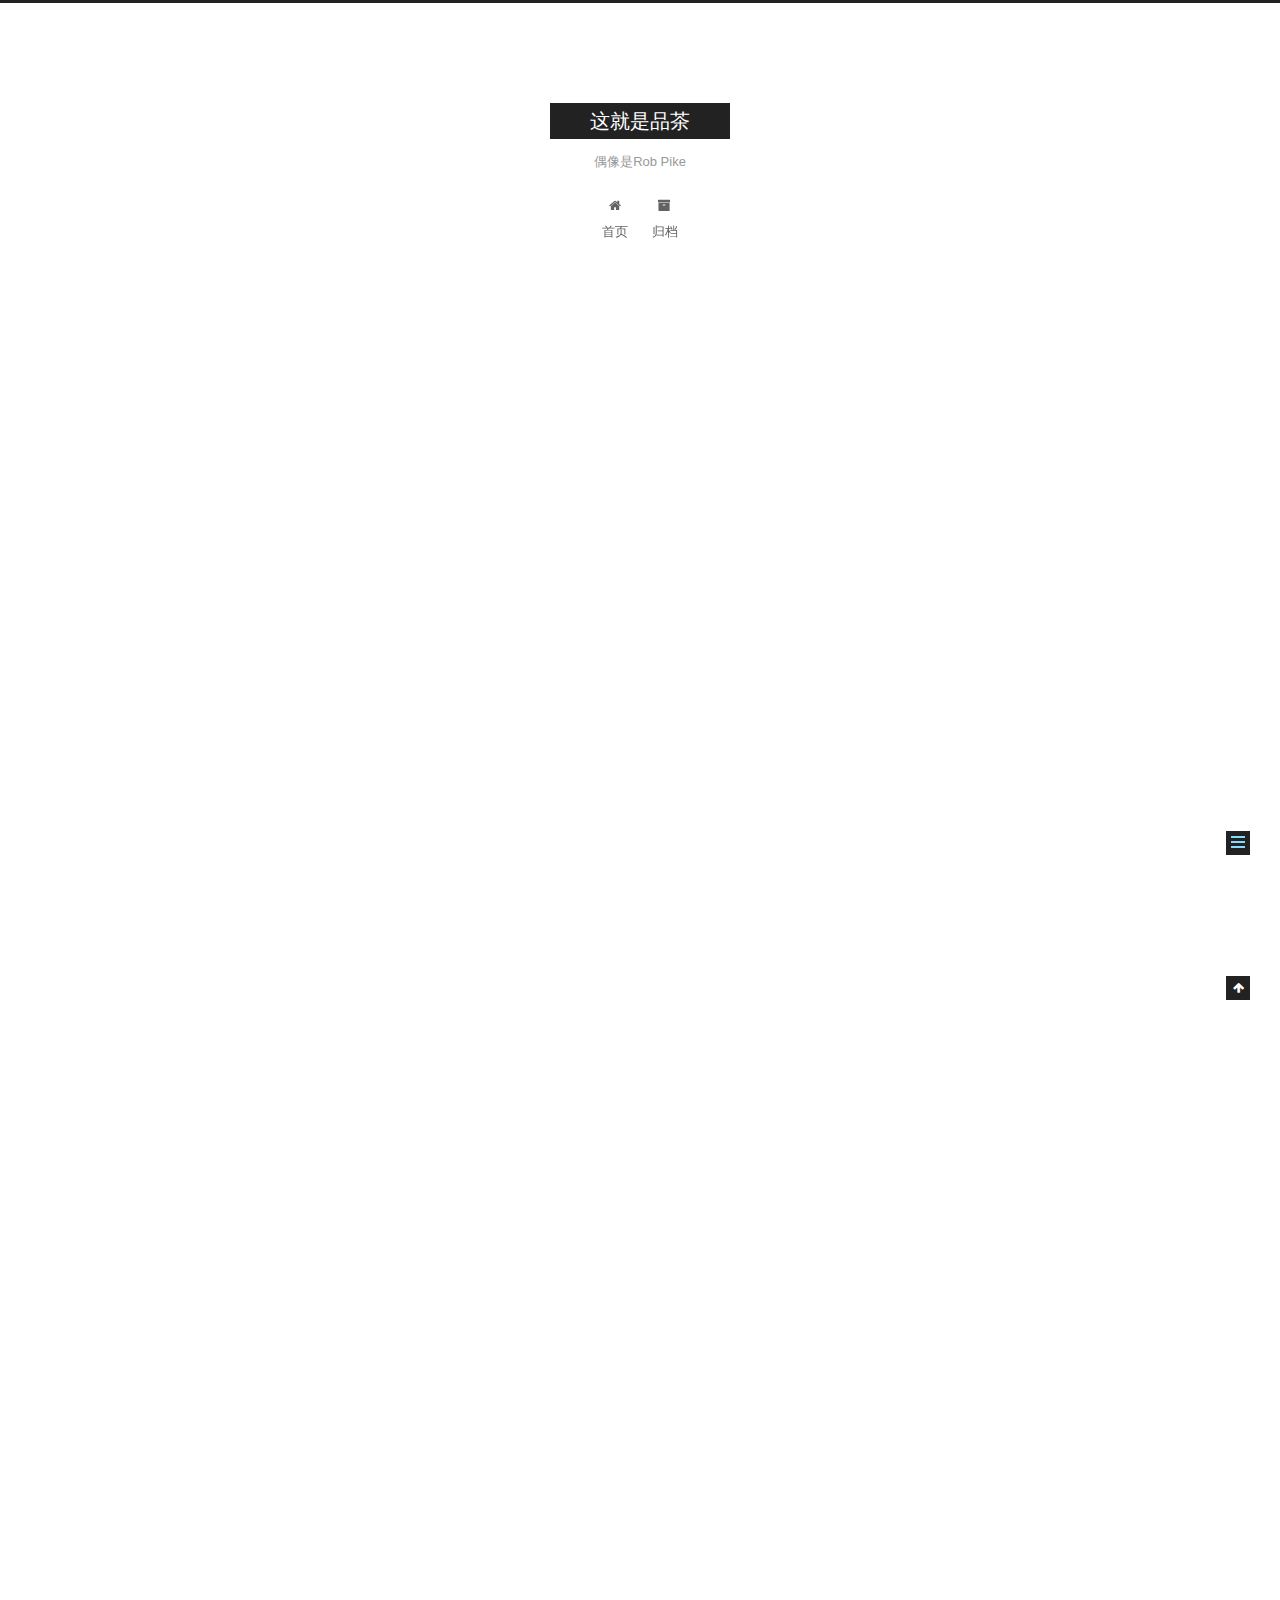
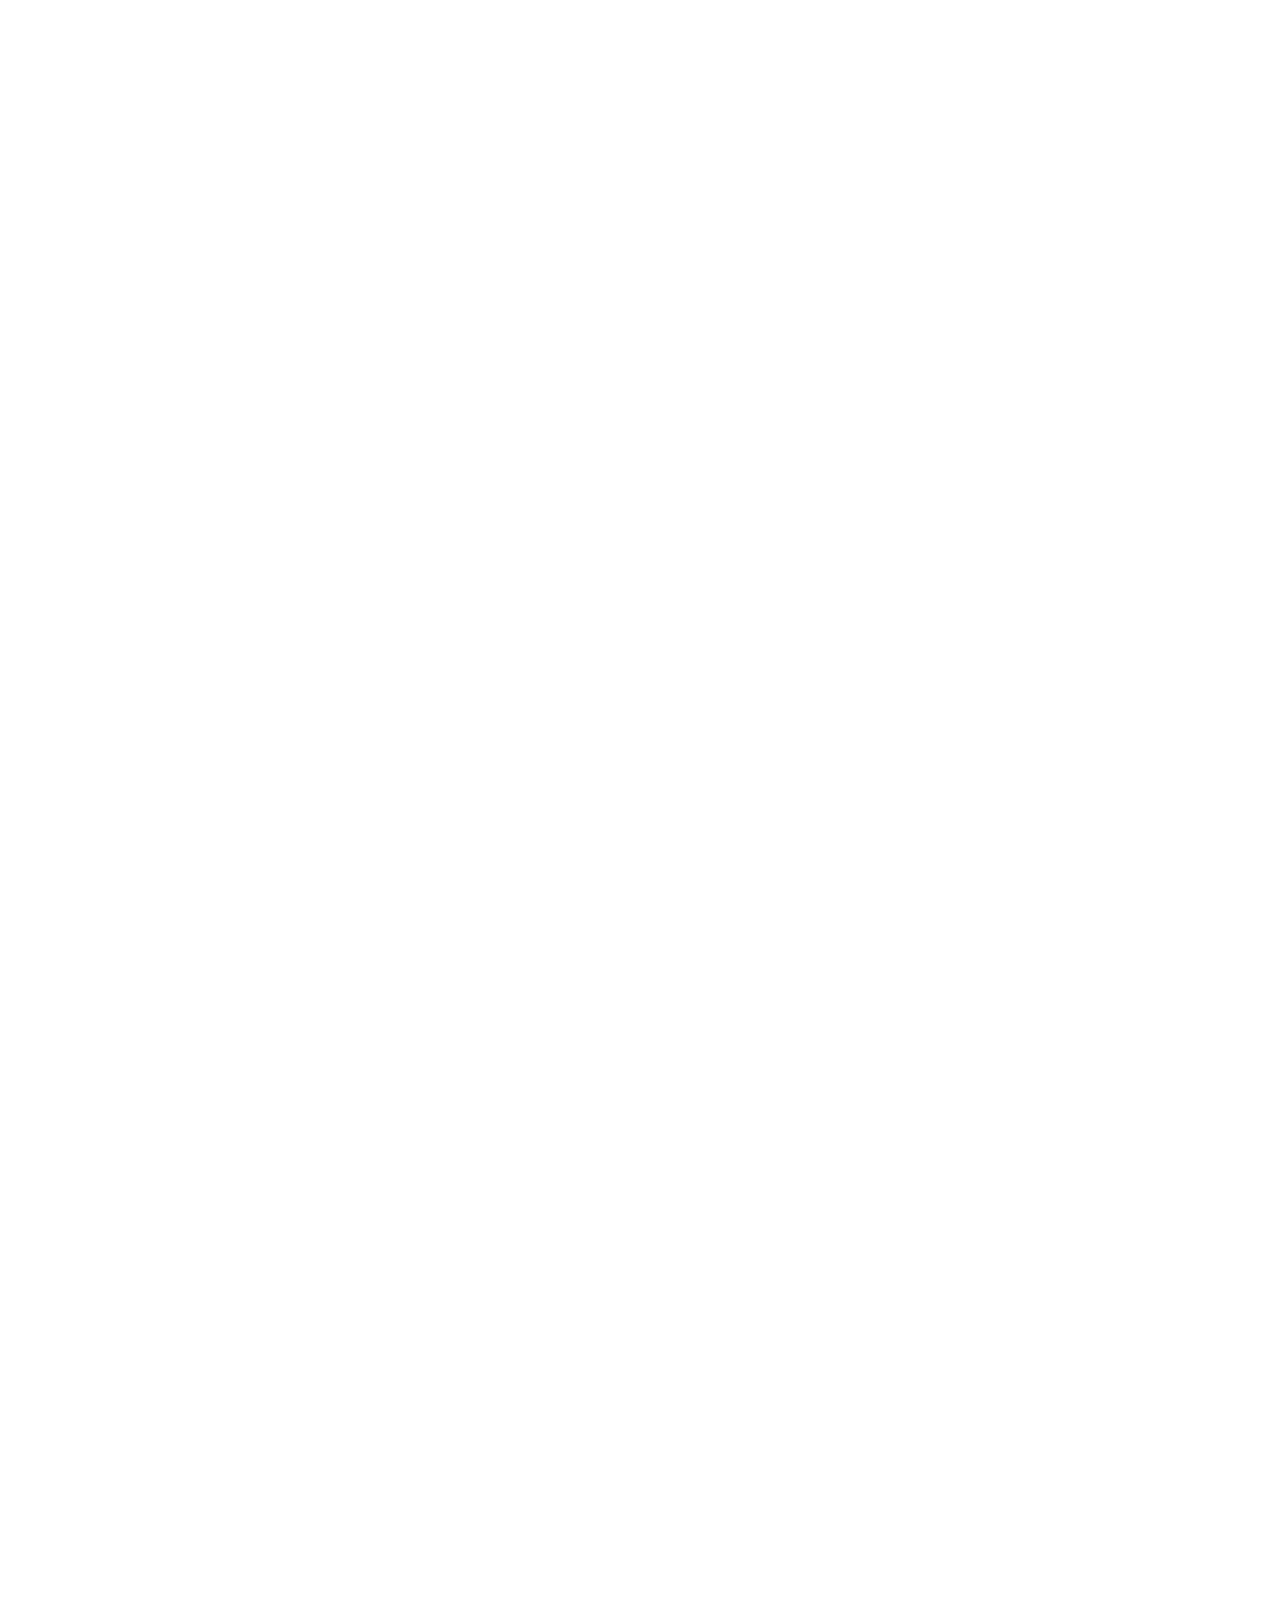
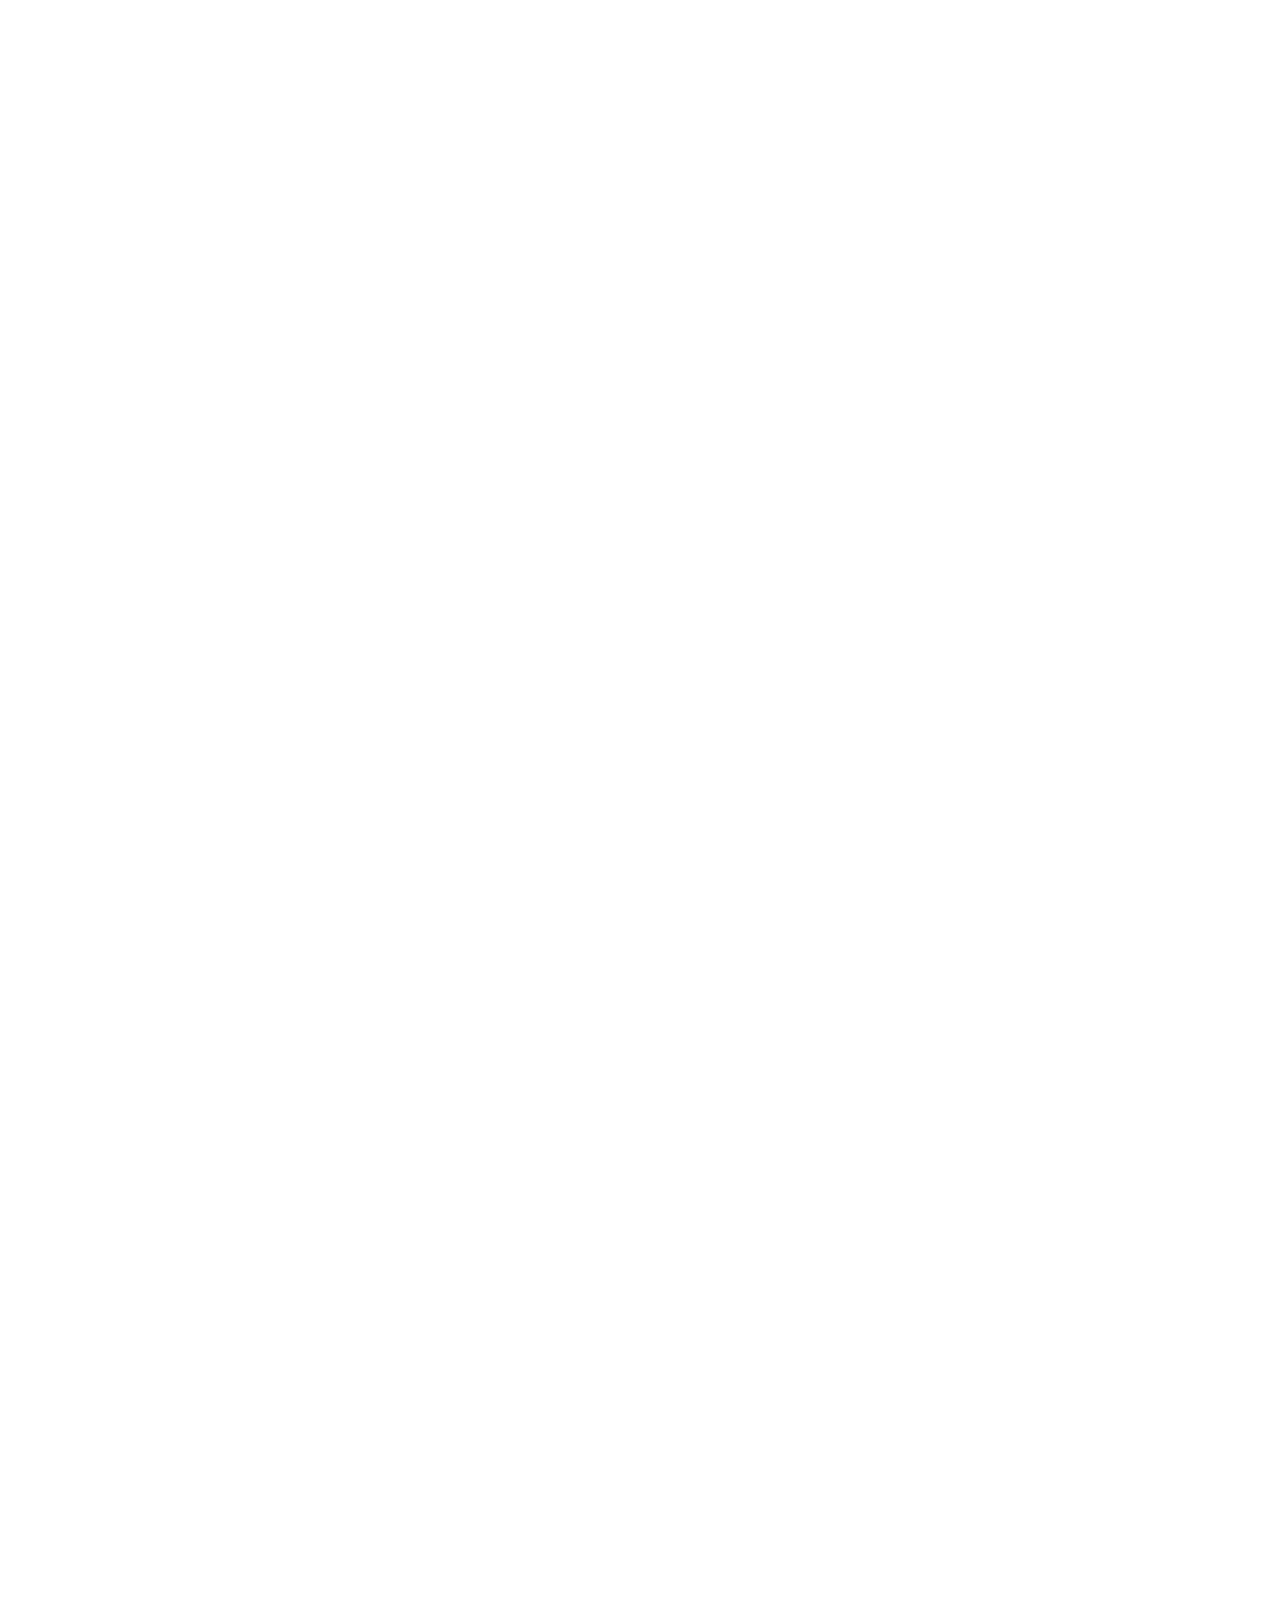
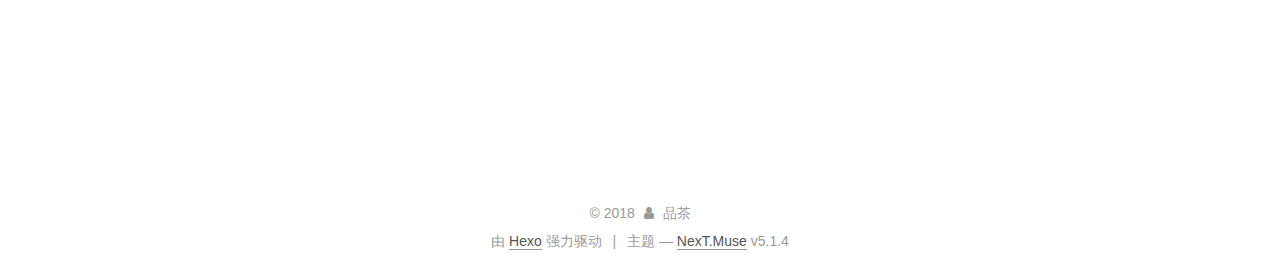
<file: 2018/09/26/kubernetes-master/index.html>
<!DOCTYPE html>



  


<html class="theme-next muse use-motion" lang="zh-Hans">
<head>
  <meta charset="UTF-8"/>
<meta http-equiv="X-UA-Compatible" content="IE=edge" />
<meta name="viewport" content="width=device-width, initial-scale=1, maximum-scale=1"/>
<meta name="theme-color" content="#222">









<meta http-equiv="Cache-Control" content="no-transform" />
<meta http-equiv="Cache-Control" content="no-siteapp" />
















  
  
  <link href="/lib/fancybox/source/jquery.fancybox.css?v=2.1.5" rel="stylesheet" type="text/css" />







<link href="/lib/font-awesome/css/font-awesome.min.css?v=4.6.2" rel="stylesheet" type="text/css" />

<link href="/css/main.css?v=5.1.4" rel="stylesheet" type="text/css" />


  <link rel="apple-touch-icon" sizes="180x180" href="/images/apple-touch-icon-next.png?v=5.1.4">


  <link rel="icon" type="image/png" sizes="32x32" href="/images/favicon-32x32-next.png?v=5.1.4">


  <link rel="icon" type="image/png" sizes="16x16" href="/images/favicon-16x16-next.png?v=5.1.4">


  <link rel="mask-icon" href="/images/logo.svg?v=5.1.4" color="#222">





  <meta name="keywords" content="Hexo, NexT" />





  <link rel="alternate" href="/atom.xml" title="这就是品茶" type="application/atom+xml" />






<meta name="description" content="节点信息 k8s-master 172.28.152.220 k8s-node1 172.28.152.221 k8s-node2 172.28.152.225 k8s-node2 172.28.152.223 k8s-node2 172.28.152.224 pod network 10.244.0.0/16   设置hosts cat /etc/hosts172.28.152.220 k8s-">
<meta property="og:type" content="article">
<meta property="og:title" content="kubernetes-master install">
<meta property="og:url" content="http://blog.weiops.com/2018/09/26/kubernetes-master/index.html">
<meta property="og:site_name" content="这就是品茶">
<meta property="og:description" content="节点信息 k8s-master 172.28.152.220 k8s-node1 172.28.152.221 k8s-node2 172.28.152.225 k8s-node2 172.28.152.223 k8s-node2 172.28.152.224 pod network 10.244.0.0/16   设置hosts cat /etc/hosts172.28.152.220 k8s-">
<meta property="og:locale" content="zh-Hans">
<meta property="og:updated_time" content="2018-09-27T03:03:23.269Z">
<meta name="twitter:card" content="summary">
<meta name="twitter:title" content="kubernetes-master install">
<meta name="twitter:description" content="节点信息 k8s-master 172.28.152.220 k8s-node1 172.28.152.221 k8s-node2 172.28.152.225 k8s-node2 172.28.152.223 k8s-node2 172.28.152.224 pod network 10.244.0.0/16   设置hosts cat /etc/hosts172.28.152.220 k8s-">



<script type="text/javascript" id="hexo.configurations">
  var NexT = window.NexT || {};
  var CONFIG = {
    root: '/',
    scheme: 'Muse',
    version: '5.1.4',
    sidebar: {"position":"left","display":"post","offset":12,"b2t":false,"scrollpercent":false,"onmobile":false},
    fancybox: true,
    tabs: true,
    motion: {"enable":true,"async":false,"transition":{"post_block":"fadeIn","post_header":"slideDownIn","post_body":"slideDownIn","coll_header":"slideLeftIn","sidebar":"slideUpIn"}},
    duoshuo: {
      userId: '0',
      author: '博主'
    },
    algolia: {
      applicationID: '',
      apiKey: '',
      indexName: '',
      hits: {"per_page":10},
      labels: {"input_placeholder":"Search for Posts","hits_empty":"We didn't find any results for the search: ${query}","hits_stats":"${hits} results found in ${time} ms"}
    }
  };
</script>



  <link rel="canonical" href="http://blog.weiops.com/2018/09/26/kubernetes-master/"/>





  <title>kubernetes-master install | 这就是品茶</title>
  








</head>

<body itemscope itemtype="http://schema.org/WebPage" lang="zh-Hans">

  
  
    
  

  <div class="container sidebar-position-left page-post-detail">
    <div class="headband"></div>

    <header id="header" class="header" itemscope itemtype="http://schema.org/WPHeader">
      <div class="header-inner"><div class="site-brand-wrapper">
  <div class="site-meta ">
    

    <div class="custom-logo-site-title">
      <a href="/"  class="brand" rel="start">
        <span class="logo-line-before"><i></i></span>
        <span class="site-title">这就是品茶</span>
        <span class="logo-line-after"><i></i></span>
      </a>
    </div>
      
        <p class="site-subtitle">偶像是Rob Pike</p>
      
  </div>

  <div class="site-nav-toggle">
    <button>
      <span class="btn-bar"></span>
      <span class="btn-bar"></span>
      <span class="btn-bar"></span>
    </button>
  </div>
</div>

<nav class="site-nav">
  

  
    <ul id="menu" class="menu">
      
        
        <li class="menu-item menu-item-home">
          <a href="/" rel="section">
            
              <i class="menu-item-icon fa fa-fw fa-home"></i> <br />
            
            首页
          </a>
        </li>
      
        
        <li class="menu-item menu-item-archives">
          <a href="/archives/" rel="section">
            
              <i class="menu-item-icon fa fa-fw fa-archive"></i> <br />
            
            归档
          </a>
        </li>
      

      
    </ul>
  

  
</nav>



 </div>
    </header>

    <main id="main" class="main">
      <div class="main-inner">
        <div class="content-wrap">
          <div id="content" class="content">
            

  <div id="posts" class="posts-expand">
    

  

  
  
  

  <article class="post post-type-normal" itemscope itemtype="http://schema.org/Article">
  
  
  
  <div class="post-block">
    <link itemprop="mainEntityOfPage" href="http://blog.weiops.com/2018/09/26/kubernetes-master/">

    <span hidden itemprop="author" itemscope itemtype="http://schema.org/Person">
      <meta itemprop="name" content="品茶">
      <meta itemprop="description" content="">
      <meta itemprop="image" content="/images/avatar.gif">
    </span>

    <span hidden itemprop="publisher" itemscope itemtype="http://schema.org/Organization">
      <meta itemprop="name" content="这就是品茶">
    </span>

    
      <header class="post-header">

        
        
          <h1 class="post-title" itemprop="name headline">kubernetes-master install</h1>
        

        <div class="post-meta">
          <span class="post-time">
            
              <span class="post-meta-item-icon">
                <i class="fa fa-calendar-o"></i>
              </span>
              
                <span class="post-meta-item-text">发表于</span>
              
              <time title="创建于" itemprop="dateCreated datePublished" datetime="2018-09-26T22:36:58+08:00">
                2018-09-26
              </time>
            

            

            
          </span>

          

          
            
          

          
          

          

          

          

        </div>
      </header>
    

    
    
    
    <div class="post-body" itemprop="articleBody">

      
      

      
        <h1 id="节点信息"><a href="#节点信息" class="headerlink" title="节点信息"></a>节点信息</h1><ul>
<li>k8s-master 172.28.152.220</li>
<li>k8s-node1 172.28.152.221</li>
<li>k8s-node2 172.28.152.225</li>
<li>k8s-node2 172.28.152.223</li>
<li>k8s-node2 172.28.152.224</li>
<li>pod network 10.244.0.0/16</li>
</ul>
<ol>
<li><p>设置hosts</p>
<figure class="highlight bash"><table><tr><td class="code"><pre><span class="line">cat /etc/hosts</span><br><span class="line"></span><br><span class="line">172.28.152.220 k8s-master</span><br><span class="line">172.28.152.221 k8s-node1</span><br><span class="line">172.28.152.225 k8s-node2</span><br><span class="line">172.28.152.223 k8s-node3</span><br><span class="line">172.28.152.224 k8s-node4</span><br></pre></td></tr></table></figure>
</li>
<li><p>设置时间同步</p>
<figure class="highlight bash"><table><tr><td class="code"><pre><span class="line">yum install ntpdate -y</span><br><span class="line">crontab -e</span><br><span class="line">*/10 * * * * ntpdate ntp.aliyun.com</span><br><span class="line"></span><br><span class="line">ntpdate ntp.aliyun.com</span><br></pre></td></tr></table></figure>
</li>
<li><p>禁止selinux和防火墙</p>
<figure class="highlight bash"><table><tr><td class="code"><pre><span class="line">setenforce 0</span><br><span class="line">sed -i --follow-symlinks <span class="string">'s/SELINUX=enforcing/SELINUX=disabled/g'</span> /etc/sysconfig/selinux</span><br><span class="line">systemctl stop firewalld</span><br><span class="line">systemctl <span class="built_in">disable</span> firewalld</span><br></pre></td></tr></table></figure>
</li>
<li><p>关闭ip6table</p>
<figure class="highlight bash"><table><tr><td class="code"><pre><span class="line">cat  /etc/sysctl.conf</span><br><span class="line"></span><br><span class="line">net.bridge.bridge-nf-call-ip6tables = 1</span><br><span class="line">net.bridge.bridge-nf-call-iptables = 1</span><br></pre></td></tr></table></figure>
</li>
<li><p>关闭Swap</p>
<figure class="highlight bash"><table><tr><td class="code"><pre><span class="line">vi /etc/fstab</span><br><span class="line"><span class="comment"># swap</span></span><br></pre></td></tr></table></figure>
</li>
<li><p>开启ipvs支持</p>
<figure class="highlight plain"><table><tr><td class="code"><pre><span class="line">vi /etc/rc.local</span><br><span class="line"></span><br><span class="line">modprobe -- ip_vs</span><br><span class="line">modprobe -- ip_vs_rr</span><br><span class="line">modprobe -- ip_vs_wrr</span><br><span class="line">modprobe -- ip_vs_sh</span><br><span class="line">modprobe -- nf_conntrack_ipv4</span><br><span class="line"></span><br><span class="line"># 查看</span><br><span class="line">lsmod|grep ip_vs # 有结果就正常</span><br><span class="line"></span><br><span class="line"></span><br><span class="line"># Master kubectl edit configmap kube-proxy -n kube-system</span><br><span class="line">ipvs:</span><br><span class="line">      minSyncPeriod: 0s</span><br><span class="line">      scheduler: &quot;&quot;</span><br><span class="line">      syncPeriod: 30s</span><br><span class="line">    kind: KubeProxyConfiguration</span><br><span class="line">    metricsBindAddress: 127.0.0.1:10249</span><br><span class="line">    mode: &quot;ipvs&quot;                          # 加上这个</span><br><span class="line">    nodePortAddresses: null</span><br><span class="line"></span><br><span class="line"># 查看 ipvs</span><br><span class="line">yum install -y ipvsadm</span><br><span class="line">ipvsadm -ln</span><br></pre></td></tr></table></figure>
</li>
<li><p>添加aliyun kubernetes源</p>
<figure class="highlight bash"><table><tr><td class="code"><pre><span class="line">cat &lt;&lt;EOF &gt; /etc/yum.repos.d/kubernetes.repo</span><br><span class="line">[kubernetes]</span><br><span class="line">name=Kubernetes</span><br><span class="line">baseurl=https://mirrors.aliyun.com/kubernetes/yum/repos/kubernetes-el7-x86_64/</span><br><span class="line">enabled=1</span><br><span class="line">gpgcheck=1</span><br><span class="line">repo_gpgcheck=1</span><br><span class="line">gpgkey=https://mirrors.aliyun.com/kubernetes/yum/doc/yum-key.gpg https://mirrors.aliyun.com/kubernetes/yum/doc/rpm-package-key.gpg</span><br><span class="line">EOF</span><br></pre></td></tr></table></figure>
</li>
<li><p>安装docker与kubeadm</p>
<figure class="highlight bash"><table><tr><td class="code"><pre><span class="line">yum install -y kubeadm docker</span><br><span class="line"></span><br><span class="line"><span class="comment"># 镜像下载地址</span></span><br><span class="line">vi /etc/sysconfig/kubelet</span><br><span class="line"></span><br><span class="line">KUBELET_EXTRA_ARGS=<span class="string">"--pod-infra-container-image=registry.cn-hangzhou.aliyuncs.com/google_containers/pause-amd64:3.1"</span></span><br></pre></td></tr></table></figure>
</li>
<li><p>启用docker与kubelet服务并启用cgroups</p>
<figure class="highlight bash"><table><tr><td class="code"><pre><span class="line">systemctl <span class="built_in">enable</span> docker &amp;&amp; systemctl <span class="built_in">enable</span> kubelet</span><br><span class="line"><span class="comment"># sed -i "s/cgroup-driver=systemd/cgroup-driver=cgroupfs/g" /var/lib/kubelet/kubeadm-flags.env</span></span><br><span class="line"></span><br><span class="line"><span class="comment"># systemctl start docker &amp;&amp; systemctl start kubelet</span></span><br></pre></td></tr></table></figure>
</li>
<li><p>重启操作系统将自动启动docker 和kubelet</p>
<figure class="highlight bash"><table><tr><td class="code"><pre><span class="line">reboot</span><br></pre></td></tr></table></figure>
</li>
<li><p>创建集群 Flannel Network</p>
<figure class="highlight bash"><table><tr><td class="code"><pre><span class="line"><span class="comment"># kubeadm init --pod-network-cidr=10.244.0.0/16</span></span><br><span class="line"><span class="comment"># 记住kubeadm join 字符串</span></span><br><span class="line"><span class="comment"># 看针对墙的处理方法</span></span><br></pre></td></tr></table></figure>
</li>
</ol>
<h3 id="针对墙的处理办法"><a href="#针对墙的处理办法" class="headerlink" title="针对墙的处理办法"></a>针对墙的处理办法</h3><ol>
<li><p>编写kubeadm文件<br>kubeadm.yaml</p>
<figure class="highlight yaml"><table><tr><td class="code"><pre><span class="line"><span class="attr">apiVersion:</span> <span class="string">kubeadm.k8s.io/v1alpha1</span></span><br><span class="line"><span class="attr">kind:</span> <span class="string">MasterConfiguration</span></span><br><span class="line"><span class="attr">api:</span></span><br><span class="line"><span class="attr">  advertiseAddress:</span> <span class="string">"0.0.0.0"</span></span><br><span class="line"><span class="attr">networking:</span></span><br><span class="line"><span class="attr">  podSubnet:</span> <span class="string">"10.244.0.0/16"</span></span><br><span class="line"><span class="attr">kubernetesVersion:</span> <span class="string">"v1.11.2"</span> <span class="comment"># 这个版本根据kubeadm version版本号改</span></span><br><span class="line"><span class="attr">imageRepository:</span> <span class="string">"registry.cn-hangzhou.aliyuncs.com/google_containers"</span></span><br></pre></td></tr></table></figure>
</li>
<li><p>预下载镜像</p>
<figure class="highlight bash"><table><tr><td class="code"><pre><span class="line"><span class="comment"># 查看可用镜像</span></span><br><span class="line">kubeadm config images list --config kubeadm.yaml</span><br><span class="line">kubeadm config images pull --config kubeadm.yaml</span><br><span class="line"></span><br><span class="line">docker pull jmgao1983/flannel:v0.10.0-amd64</span><br><span class="line">docker tag jmgao1983/flannel:v0.10.0-amd64  quay.io/coreos/flannel:v0.10.0-amd64</span><br><span class="line">docker rmi jmgao1983/flannel:v0.10.0-amd64</span><br></pre></td></tr></table></figure>
</li>
<li><p>修改tag</p>
<figure class="highlight bash"><table><tr><td class="code"><pre><span class="line">docker tag registry.cn-hangzhou.aliyuncs.com/google_containers/kube-apiserver-amd64:v1.11.2 k8s.gcr.io/kube-apiserver-amd64:v1.11.2</span><br><span class="line">docker tag registry.cn-hangzhou.aliyuncs.com/google_containers/kube-controller-manager-amd64:v1.11.2 k8s.gcr.io/kube-controller-manager-amd64:v1.11.2</span><br><span class="line">docker tag registry.cn-hangzhou.aliyuncs.com/google_containers/kube-proxy-amd64:v1.11.2 k8s.gcr.io/kube-proxy-amd64:v1.11.2</span><br><span class="line">docker tag registry.cn-hangzhou.aliyuncs.com/google_containers/kube-scheduler-amd64:v1.11.2 k8s.gcr.io/kube-scheduler-amd64:v1.11.2</span><br><span class="line">docker tag registry.cn-hangzhou.aliyuncs.com/google_containers/coredns:1.1.3 k8s.gcr.io/coredns:1.1.3</span><br><span class="line">docker tag registry.cn-hangzhou.aliyuncs.com/google_containers/etcd-amd64:3.2.18  k8s.gcr.io/etcd-amd64:3.2.18</span><br><span class="line">docker tag registry.cn-hangzhou.aliyuncs.com/google_containers/pause:3.1  k8s.gcr.io/pause:3.1</span><br></pre></td></tr></table></figure>
</li>
<li><p>删除阿里的镜像</p>
<figure class="highlight plain"><table><tr><td class="code"><pre><span class="line">docker rmi registry.cn-hangzhou.aliyuncs.com/google_containers/kube-controller-manager-amd64:v1.11.2</span><br><span class="line">docker rmi registry.cn-hangzhou.aliyuncs.com/google_containers/kube-apiserver-amd64:v1.11.2</span><br><span class="line">docker rmi registry.cn-hangzhou.aliyuncs.com/google_containers/kube-proxy-amd64:v1.11.2</span><br><span class="line">docker rmi registry.cn-hangzhou.aliyuncs.com/google_containers/kube-scheduler-amd64:v1.11.2</span><br><span class="line">docker rmi registry.cn-hangzhou.aliyuncs.com/google_containers/coredns:1.1.3</span><br><span class="line">docker rmi registry.cn-hangzhou.aliyuncs.com/google_containers/etcd-amd64:3.2.18</span><br><span class="line">docker rmi registry.cn-hangzhou.aliyuncs.com/google_containers/pause:3.1</span><br></pre></td></tr></table></figure>
</li>
<li><p>执行初始化</p>
<figure class="highlight bash"><table><tr><td class="code"><pre><span class="line">kubeadm init --config kubeadm.yaml</span><br></pre></td></tr></table></figure>
</li>
<li><p>复制key</p>
<figure class="highlight bash"><table><tr><td class="code"><pre><span class="line">mkdir -p <span class="variable">$HOME</span>/.kube</span><br><span class="line">sudo cp -i /etc/kubernetes/admin.conf <span class="variable">$HOME</span>/.kube/config</span><br><span class="line">sudo chown $(id -u):$(id -g) <span class="variable">$HOME</span>/.kube/config</span><br></pre></td></tr></table></figure>
</li>
<li><p>在Node中加入集群, Node上操作</p>
<figure class="highlight bash"><table><tr><td class="code"><pre><span class="line"><span class="comment"># 替换自己的</span></span><br><span class="line"><span class="comment"># kubeadm join --token 878914.4587d610b5478141 192.168.3.81:6443 --discovery-token-ca-cert-hash sha256:6a23a6a7be997625f53e564a8b510627d035b000f9c288f7487fc9415c3338f1</span></span><br><span class="line">kubectl get pods --all-namespaces</span><br><span class="line"><span class="comment"># 查看可用结点</span></span><br><span class="line">kubectl get nodes</span><br></pre></td></tr></table></figure>
</li>
<li><p>安装flannel网络并等待running</p>
<figure class="highlight bash"><table><tr><td class="code"><pre><span class="line">kubectl apply -f https://raw.githubusercontent.com/coreos/flannel/v0.10.0/Documentation/kube-flannel.yml</span><br><span class="line">kubectl get pods --all-namespaces</span><br></pre></td></tr></table></figure>
</li>
<li><p>如果忘记key，使用初始化命令</p>
<figure class="highlight bash"><table><tr><td class="code"><pre><span class="line">kubeadm token create --<span class="built_in">print</span>-join-command</span><br></pre></td></tr></table></figure></li>
</ol>

      
    </div>
    
    
    

    

    

    

    <footer class="post-footer">
      

      
      
      

      
        <div class="post-nav">
          <div class="post-nav-next post-nav-item">
            
              <a href="/2018/09/26/kubernetes-node/" rel="next" title="kubernetes-node install">
                <i class="fa fa-chevron-left"></i> kubernetes-node install
              </a>
            
          </div>

          <span class="post-nav-divider"></span>

          <div class="post-nav-prev post-nav-item">
            
          </div>
        </div>
      

      
      
    </footer>
  </div>
  
  
  
  </article>



    <div class="post-spread">
      
    </div>
  </div>


          </div>
          


          

  



        </div>
        
          
  
  <div class="sidebar-toggle">
    <div class="sidebar-toggle-line-wrap">
      <span class="sidebar-toggle-line sidebar-toggle-line-first"></span>
      <span class="sidebar-toggle-line sidebar-toggle-line-middle"></span>
      <span class="sidebar-toggle-line sidebar-toggle-line-last"></span>
    </div>
  </div>

  <aside id="sidebar" class="sidebar">
    
    <div class="sidebar-inner">

      

      
        <ul class="sidebar-nav motion-element">
          <li class="sidebar-nav-toc sidebar-nav-active" data-target="post-toc-wrap">
            文章目录
          </li>
          <li class="sidebar-nav-overview" data-target="site-overview-wrap">
            站点概览
          </li>
        </ul>
      

      <section class="site-overview-wrap sidebar-panel">
        <div class="site-overview">
          <div class="site-author motion-element" itemprop="author" itemscope itemtype="http://schema.org/Person">
            
              <p class="site-author-name" itemprop="name">品茶</p>
              <p class="site-description motion-element" itemprop="description">python go html css javascript jquery vue.js</p>
          </div>

          <nav class="site-state motion-element">

            
              <div class="site-state-item site-state-posts">
              
                <a href="/archives/">
              
                  <span class="site-state-item-count">2</span>
                  <span class="site-state-item-name">日志</span>
                </a>
              </div>
            

            

            
              
              
              <div class="site-state-item site-state-tags">
                
                  <span class="site-state-item-count">1</span>
                  <span class="site-state-item-name">标签</span>
                
              </div>
            

          </nav>

          
            <div class="feed-link motion-element">
              <a href="/atom.xml" rel="alternate">
                <i class="fa fa-rss"></i>
                RSS
              </a>
            </div>
          

          
            <div class="links-of-author motion-element">
                
                  <span class="links-of-author-item">
                    <a href="https://github.com/zwhset/" target="_blank" title="GitHub">
                      
                        <i class="fa fa-fw fa-globe"></i>GitHub</a>
                  </span>
                
                  <span class="links-of-author-item">
                    <a href="https://www.zhihu.com/people/zwhset" target="_blank" title="ZhiHu">
                      
                        <i class="fa fa-fw fa-globe"></i>ZhiHu</a>
                  </span>
                
            </div>
          

          
          

          
          

          

        </div>
      </section>

      
      <!--noindex-->
        <section class="post-toc-wrap motion-element sidebar-panel sidebar-panel-active">
          <div class="post-toc">

            
              
            

            
              <div class="post-toc-content"><ol class="nav"><li class="nav-item nav-level-1"><a class="nav-link" href="#节点信息"><span class="nav-number">1.</span> <span class="nav-text">节点信息</span></a><ol class="nav-child"><li class="nav-item nav-level-3"><a class="nav-link" href="#针对墙的处理办法"><span class="nav-number">1.0.1.</span> <span class="nav-text">针对墙的处理办法</span></a></li></ol></li></ol></li></ol></div>
            

          </div>
        </section>
      <!--/noindex-->
      

      

    </div>
  </aside>


        
      </div>
    </main>

    <footer id="footer" class="footer">
      <div class="footer-inner">
        <div class="copyright">&copy; <span itemprop="copyrightYear">2018</span>
  <span class="with-love">
    <i class="fa fa-user"></i>
  </span>
  <span class="author" itemprop="copyrightHolder">品茶</span>

  
</div>


  <div class="powered-by">由 <a class="theme-link" target="_blank" href="https://hexo.io">Hexo</a> 强力驱动</div>



  <span class="post-meta-divider">|</span>



  <div class="theme-info">主题 &mdash; <a class="theme-link" target="_blank" href="https://github.com/iissnan/hexo-theme-next">NexT.Muse</a> v5.1.4</div>




        







        
      </div>
    </footer>

    
      <div class="back-to-top">
        <i class="fa fa-arrow-up"></i>
        
      </div>
    

    

  </div>

  

<script type="text/javascript">
  if (Object.prototype.toString.call(window.Promise) !== '[object Function]') {
    window.Promise = null;
  }
</script>









  












  
  
    <script type="text/javascript" src="/lib/jquery/index.js?v=2.1.3"></script>
  

  
  
    <script type="text/javascript" src="/lib/fastclick/lib/fastclick.min.js?v=1.0.6"></script>
  

  
  
    <script type="text/javascript" src="/lib/jquery_lazyload/jquery.lazyload.js?v=1.9.7"></script>
  

  
  
    <script type="text/javascript" src="/lib/velocity/velocity.min.js?v=1.2.1"></script>
  

  
  
    <script type="text/javascript" src="/lib/velocity/velocity.ui.min.js?v=1.2.1"></script>
  

  
  
    <script type="text/javascript" src="/lib/fancybox/source/jquery.fancybox.pack.js?v=2.1.5"></script>
  


  


  <script type="text/javascript" src="/js/src/utils.js?v=5.1.4"></script>

  <script type="text/javascript" src="/js/src/motion.js?v=5.1.4"></script>



  
  

  
  <script type="text/javascript" src="/js/src/scrollspy.js?v=5.1.4"></script>
<script type="text/javascript" src="/js/src/post-details.js?v=5.1.4"></script>



  


  <script type="text/javascript" src="/js/src/bootstrap.js?v=5.1.4"></script>



  


  




	





  





  












  





  

  

  

  
  

  

  

  

</body>
</html>
</file>
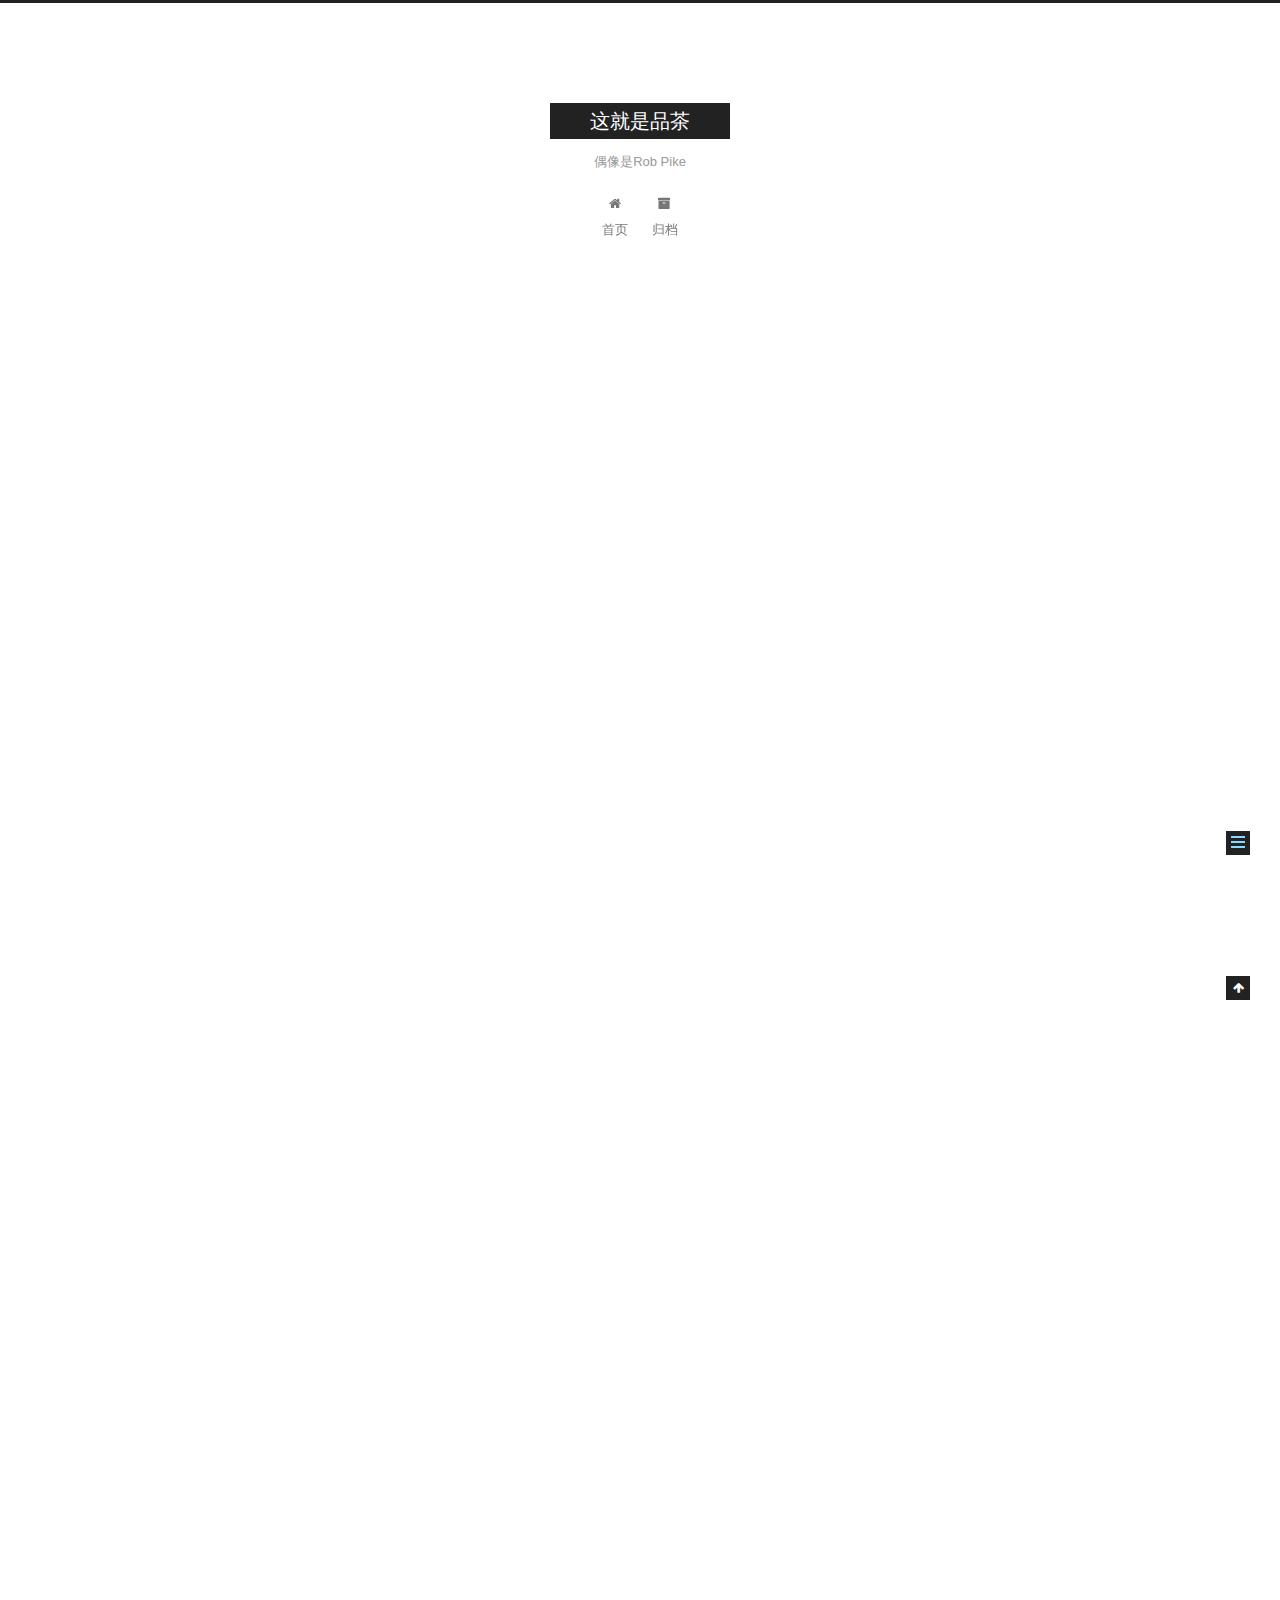
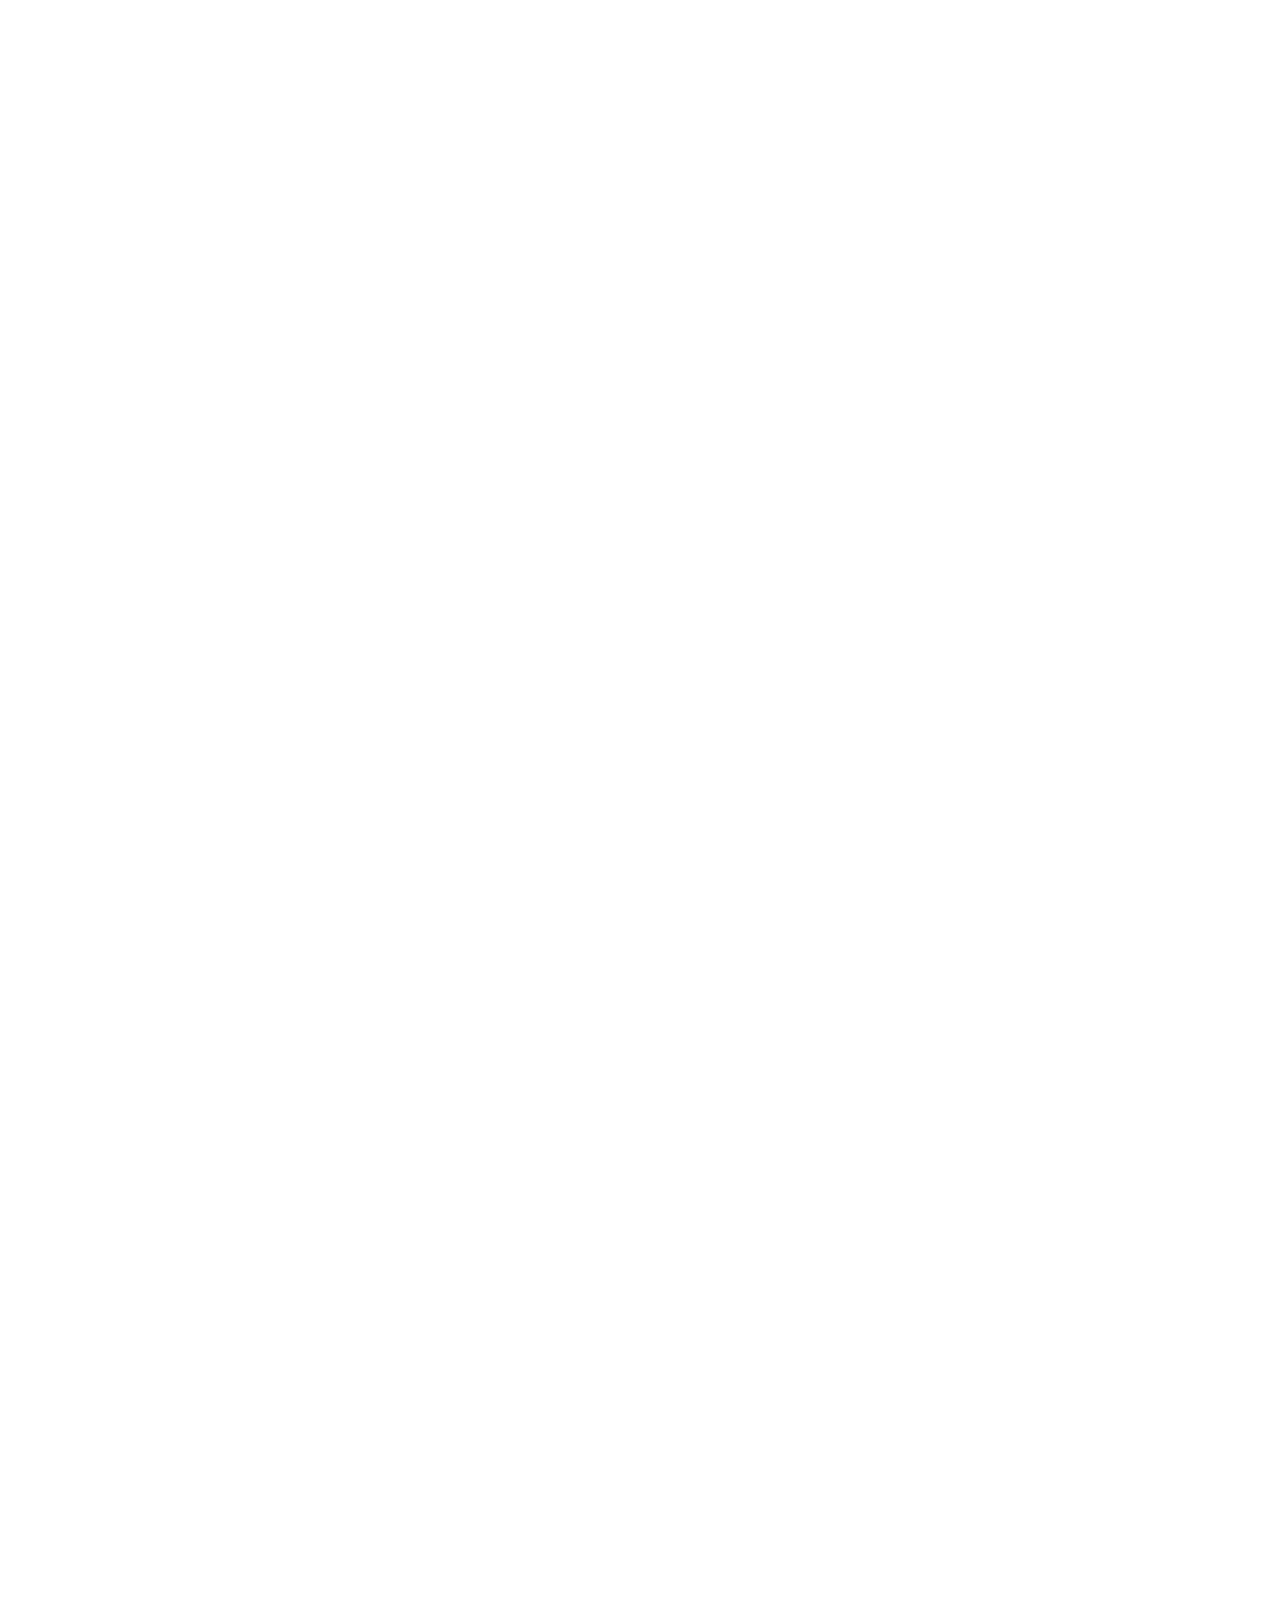
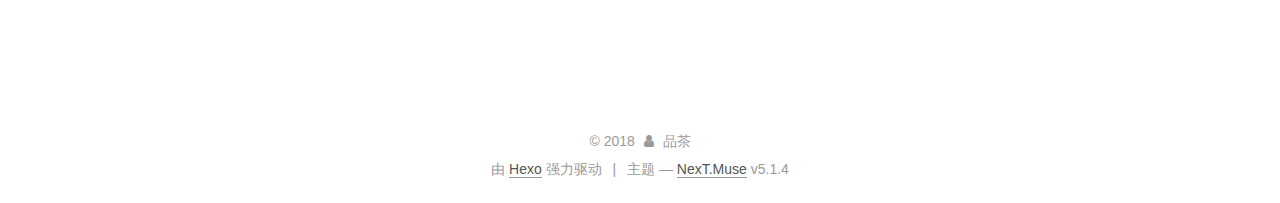
<file: 2018/09/26/kubernetes-node/index.html>
<!DOCTYPE html>



  


<html class="theme-next muse use-motion" lang="zh-Hans">
<head>
  <meta charset="UTF-8"/>
<meta http-equiv="X-UA-Compatible" content="IE=edge" />
<meta name="viewport" content="width=device-width, initial-scale=1, maximum-scale=1"/>
<meta name="theme-color" content="#222">









<meta http-equiv="Cache-Control" content="no-transform" />
<meta http-equiv="Cache-Control" content="no-siteapp" />
















  
  
  <link href="/lib/fancybox/source/jquery.fancybox.css?v=2.1.5" rel="stylesheet" type="text/css" />







<link href="/lib/font-awesome/css/font-awesome.min.css?v=4.6.2" rel="stylesheet" type="text/css" />

<link href="/css/main.css?v=5.1.4" rel="stylesheet" type="text/css" />


  <link rel="apple-touch-icon" sizes="180x180" href="/images/apple-touch-icon-next.png?v=5.1.4">


  <link rel="icon" type="image/png" sizes="32x32" href="/images/favicon-32x32-next.png?v=5.1.4">


  <link rel="icon" type="image/png" sizes="16x16" href="/images/favicon-16x16-next.png?v=5.1.4">


  <link rel="mask-icon" href="/images/logo.svg?v=5.1.4" color="#222">





  <meta name="keywords" content="kubernetes," />





  <link rel="alternate" href="/atom.xml" title="这就是品茶" type="application/atom+xml" />






<meta name="description" content="设置hostscat /etc/hosts172.28.152.220 k8s-master172.28.152.221 k8s-node1172.28.152.225 k8s-node2172.28.152.223 k8s-node3172.28.152.224 k8s-node4   1.1 设置时间同步yum install ntpdate -ycrontab -e*/10 * * * *">
<meta name="keywords" content="kubernetes">
<meta property="og:type" content="article">
<meta property="og:title" content="kubernetes-node install">
<meta property="og:url" content="http://blog.weiops.com/2018/09/26/kubernetes-node/index.html">
<meta property="og:site_name" content="这就是品茶">
<meta property="og:description" content="设置hostscat /etc/hosts172.28.152.220 k8s-master172.28.152.221 k8s-node1172.28.152.225 k8s-node2172.28.152.223 k8s-node3172.28.152.224 k8s-node4   1.1 设置时间同步yum install ntpdate -ycrontab -e*/10 * * * *">
<meta property="og:locale" content="zh-Hans">
<meta property="og:updated_time" content="2018-09-27T03:03:22.100Z">
<meta name="twitter:card" content="summary">
<meta name="twitter:title" content="kubernetes-node install">
<meta name="twitter:description" content="设置hostscat /etc/hosts172.28.152.220 k8s-master172.28.152.221 k8s-node1172.28.152.225 k8s-node2172.28.152.223 k8s-node3172.28.152.224 k8s-node4   1.1 设置时间同步yum install ntpdate -ycrontab -e*/10 * * * *">



<script type="text/javascript" id="hexo.configurations">
  var NexT = window.NexT || {};
  var CONFIG = {
    root: '/',
    scheme: 'Muse',
    version: '5.1.4',
    sidebar: {"position":"left","display":"post","offset":12,"b2t":false,"scrollpercent":false,"onmobile":false},
    fancybox: true,
    tabs: true,
    motion: {"enable":true,"async":false,"transition":{"post_block":"fadeIn","post_header":"slideDownIn","post_body":"slideDownIn","coll_header":"slideLeftIn","sidebar":"slideUpIn"}},
    duoshuo: {
      userId: '0',
      author: '博主'
    },
    algolia: {
      applicationID: '',
      apiKey: '',
      indexName: '',
      hits: {"per_page":10},
      labels: {"input_placeholder":"Search for Posts","hits_empty":"We didn't find any results for the search: ${query}","hits_stats":"${hits} results found in ${time} ms"}
    }
  };
</script>



  <link rel="canonical" href="http://blog.weiops.com/2018/09/26/kubernetes-node/"/>





  <title>kubernetes-node install | 这就是品茶</title>
  








</head>

<body itemscope itemtype="http://schema.org/WebPage" lang="zh-Hans">

  
  
    
  

  <div class="container sidebar-position-left page-post-detail">
    <div class="headband"></div>

    <header id="header" class="header" itemscope itemtype="http://schema.org/WPHeader">
      <div class="header-inner"><div class="site-brand-wrapper">
  <div class="site-meta ">
    

    <div class="custom-logo-site-title">
      <a href="/"  class="brand" rel="start">
        <span class="logo-line-before"><i></i></span>
        <span class="site-title">这就是品茶</span>
        <span class="logo-line-after"><i></i></span>
      </a>
    </div>
      
        <p class="site-subtitle">偶像是Rob Pike</p>
      
  </div>

  <div class="site-nav-toggle">
    <button>
      <span class="btn-bar"></span>
      <span class="btn-bar"></span>
      <span class="btn-bar"></span>
    </button>
  </div>
</div>

<nav class="site-nav">
  

  
    <ul id="menu" class="menu">
      
        
        <li class="menu-item menu-item-home">
          <a href="/" rel="section">
            
              <i class="menu-item-icon fa fa-fw fa-home"></i> <br />
            
            首页
          </a>
        </li>
      
        
        <li class="menu-item menu-item-archives">
          <a href="/archives/" rel="section">
            
              <i class="menu-item-icon fa fa-fw fa-archive"></i> <br />
            
            归档
          </a>
        </li>
      

      
    </ul>
  

  
</nav>



 </div>
    </header>

    <main id="main" class="main">
      <div class="main-inner">
        <div class="content-wrap">
          <div id="content" class="content">
            

  <div id="posts" class="posts-expand">
    

  

  
  
  

  <article class="post post-type-normal" itemscope itemtype="http://schema.org/Article">
  
  
  
  <div class="post-block">
    <link itemprop="mainEntityOfPage" href="http://blog.weiops.com/2018/09/26/kubernetes-node/">

    <span hidden itemprop="author" itemscope itemtype="http://schema.org/Person">
      <meta itemprop="name" content="品茶">
      <meta itemprop="description" content="">
      <meta itemprop="image" content="/images/avatar.gif">
    </span>

    <span hidden itemprop="publisher" itemscope itemtype="http://schema.org/Organization">
      <meta itemprop="name" content="这就是品茶">
    </span>

    
      <header class="post-header">

        
        
          <h1 class="post-title" itemprop="name headline">kubernetes-node install</h1>
        

        <div class="post-meta">
          <span class="post-time">
            
              <span class="post-meta-item-icon">
                <i class="fa fa-calendar-o"></i>
              </span>
              
                <span class="post-meta-item-text">发表于</span>
              
              <time title="创建于" itemprop="dateCreated datePublished" datetime="2018-09-26T22:35:14+08:00">
                2018-09-26
              </time>
            

            

            
          </span>

          

          
            
          

          
          

          

          

          

        </div>
      </header>
    

    
    
    
    <div class="post-body" itemprop="articleBody">

      
      

      
        <ol>
<li>设置hosts<figure class="highlight bash"><table><tr><td class="code"><pre><span class="line">cat /etc/hosts</span><br><span class="line"></span><br><span class="line">172.28.152.220 k8s-master</span><br><span class="line">172.28.152.221 k8s-node1</span><br><span class="line">172.28.152.225 k8s-node2</span><br><span class="line">172.28.152.223 k8s-node3</span><br><span class="line">172.28.152.224 k8s-node4</span><br></pre></td></tr></table></figure>
</li>
</ol>
<p>1.1 设置时间同步<br><figure class="highlight bash"><table><tr><td class="code"><pre><span class="line">yum install ntpdate -y</span><br><span class="line">crontab -e</span><br><span class="line">*/10 * * * * ntpdate ntp.aliyun.com</span><br><span class="line"></span><br><span class="line">ntpdate ntp.aliyun.com</span><br></pre></td></tr></table></figure></p>
<ol start="2">
<li><p>禁止selinux和防火墙</p>
<figure class="highlight bash"><table><tr><td class="code"><pre><span class="line">setenforce 0</span><br><span class="line">sed -i --follow-symlinks <span class="string">'s/SELINUX=enforcing/SELINUX=disabled/g'</span> /etc/sysconfig/selinux</span><br><span class="line">systemctl stop firewalld</span><br><span class="line">systemctl <span class="built_in">disable</span> firewalld</span><br></pre></td></tr></table></figure>
</li>
<li><p>关闭ip6table</p>
<figure class="highlight bash"><table><tr><td class="code"><pre><span class="line">cat vi /etc/sysctl.conf</span><br><span class="line"></span><br><span class="line">net.bridge.bridge-nf-call-ip6tables = 1</span><br><span class="line">net.bridge.bridge-nf-call-iptables = 1</span><br></pre></td></tr></table></figure>
</li>
<li><p>关闭Swap</p>
<figure class="highlight bash"><table><tr><td class="code"><pre><span class="line">vi /etc/fstab</span><br><span class="line"><span class="comment"># swap</span></span><br></pre></td></tr></table></figure>
</li>
<li><p>重启操作系统</p>
<figure class="highlight bash"><table><tr><td class="code"><pre><span class="line">reboot</span><br></pre></td></tr></table></figure>
</li>
<li><p>添加aliyun kubernetes源</p>
<figure class="highlight bash"><table><tr><td class="code"><pre><span class="line">cat &lt;&lt;EOF &gt; /etc/yum.repos.d/kubernetes.repo</span><br><span class="line">[kubernetes]</span><br><span class="line">name=Kubernetes</span><br><span class="line">baseurl=https://mirrors.aliyun.com/kubernetes/yum/repos/kubernetes-el7-x86_64/</span><br><span class="line">enabled=1</span><br><span class="line">gpgcheck=1</span><br><span class="line">repo_gpgcheck=1</span><br><span class="line">gpgkey=https://mirrors.aliyun.com/kubernetes/yum/doc/yum-key.gpg https://mirrors.aliyun.com/kubernetes/yum/doc/rpm-package-key.gpg</span><br><span class="line">EOF</span><br></pre></td></tr></table></figure>
</li>
<li><p>安装docker与kubeadm</p>
<figure class="highlight bash"><table><tr><td class="code"><pre><span class="line">yum install -y kubeadm docker</span><br></pre></td></tr></table></figure>
</li>
<li><p>开启ipvs支持</p>
<figure class="highlight bash"><table><tr><td class="code"><pre><span class="line">vi /etc/rc.local</span><br><span class="line"></span><br><span class="line">modprobe -- ip_vs</span><br><span class="line">modprobe -- ip_vs_rr</span><br><span class="line">modprobe -- ip_vs_wrr</span><br><span class="line">modprobe -- ip_vs_sh</span><br><span class="line">modprobe -- nf_conntrack_ipv4</span><br><span class="line"></span><br><span class="line"><span class="comment"># 查看</span></span><br><span class="line">lsmod|grep ip_vs <span class="comment"># 有结果就正常</span></span><br><span class="line"></span><br><span class="line"></span><br><span class="line"><span class="comment"># Master kubectl edit configmap kube-proxy -n kube-system</span></span><br><span class="line">ipvs:</span><br><span class="line">      minSyncPeriod: 0s</span><br><span class="line">      scheduler: <span class="string">""</span></span><br><span class="line">      syncPeriod: 30s</span><br><span class="line">    kind: KubeProxyConfiguration</span><br><span class="line">    metricsBindAddress: 127.0.0.1:10249</span><br><span class="line">    mode: <span class="string">"ipvs"</span>                          <span class="comment"># 加上这个</span></span><br><span class="line">    nodePortAddresses: null</span><br><span class="line"></span><br><span class="line"><span class="comment"># 查看 ipvs</span></span><br><span class="line">yum install -y ipvsadm</span><br><span class="line">ipvsadm -ln</span><br></pre></td></tr></table></figure>
</li>
<li><p>启用docker与kubelet服务</p>
<figure class="highlight bash"><table><tr><td class="code"><pre><span class="line"><span class="comment"># 镜像下载地址</span></span><br><span class="line">vi /etc/sysconfig/kubelet</span><br><span class="line"></span><br><span class="line">KUBELET_EXTRA_ARGS=<span class="string">"--pod-infra-container-image=registry.cn-hangzhou.aliyuncs.com/google_containers/pause-amd64:3.1"</span></span><br><span class="line"></span><br><span class="line">systemctl <span class="built_in">enable</span> docker &amp;&amp; systemctl <span class="built_in">enable</span> kubelet</span><br><span class="line">systemctl start docker &amp;&amp; systemctl start kubelet</span><br></pre></td></tr></table></figure>
</li>
<li><p>预下载镜像</p>
<figure class="highlight bash"><table><tr><td class="code"><pre><span class="line">docker pull jmgao1983/flannel:v0.10.0-amd64</span><br><span class="line">docker tag jmgao1983/flannel:v0.10.0-amd64  quay.io/coreos/flannel:v0.10.0-amd64</span><br><span class="line">docker rmi jmgao1983/flannel:v0.10.0-amd64</span><br><span class="line">docker pull registry.cn-hangzhou.aliyuncs.com/google_containers/pause-amd64:3.1</span><br></pre></td></tr></table></figure>
</li>
<li><p>重启机器</p>
<figure class="highlight bash"><table><tr><td class="code"><pre><span class="line">reboot</span><br></pre></td></tr></table></figure>
</li>
<li><p>加入k8s集群</p>
<figure class="highlight bash"><table><tr><td class="code"><pre><span class="line"><span class="comment"># 替换你自己的</span></span><br><span class="line">kubeadm join --token 878914.4587d610b5478141 192.168.3.81:6443 --discovery-token-ca-cert-hash sha256:6a23a6a7be997625f53e564a8b510627d035b000f9c288f7487fc9415c3338f1</span><br></pre></td></tr></table></figure></li>
</ol>

      
    </div>
    
    
    

    

    

    

    <footer class="post-footer">
      
        <div class="post-tags">
          
            <a href="/tags/kubernetes/" rel="tag"># kubernetes</a>
          
        </div>
      

      
      
      

      
        <div class="post-nav">
          <div class="post-nav-next post-nav-item">
            
          </div>

          <span class="post-nav-divider"></span>

          <div class="post-nav-prev post-nav-item">
            
              <a href="/2018/09/26/kubernetes-master/" rel="prev" title="kubernetes-master install">
                kubernetes-master install <i class="fa fa-chevron-right"></i>
              </a>
            
          </div>
        </div>
      

      
      
    </footer>
  </div>
  
  
  
  </article>



    <div class="post-spread">
      
    </div>
  </div>


          </div>
          


          

  



        </div>
        
          
  
  <div class="sidebar-toggle">
    <div class="sidebar-toggle-line-wrap">
      <span class="sidebar-toggle-line sidebar-toggle-line-first"></span>
      <span class="sidebar-toggle-line sidebar-toggle-line-middle"></span>
      <span class="sidebar-toggle-line sidebar-toggle-line-last"></span>
    </div>
  </div>

  <aside id="sidebar" class="sidebar">
    
    <div class="sidebar-inner">

      

      

      <section class="site-overview-wrap sidebar-panel sidebar-panel-active">
        <div class="site-overview">
          <div class="site-author motion-element" itemprop="author" itemscope itemtype="http://schema.org/Person">
            
              <p class="site-author-name" itemprop="name">品茶</p>
              <p class="site-description motion-element" itemprop="description">python go html css javascript jquery vue.js</p>
          </div>

          <nav class="site-state motion-element">

            
              <div class="site-state-item site-state-posts">
              
                <a href="/archives/">
              
                  <span class="site-state-item-count">2</span>
                  <span class="site-state-item-name">日志</span>
                </a>
              </div>
            

            

            
              
              
              <div class="site-state-item site-state-tags">
                
                  <span class="site-state-item-count">1</span>
                  <span class="site-state-item-name">标签</span>
                
              </div>
            

          </nav>

          
            <div class="feed-link motion-element">
              <a href="/atom.xml" rel="alternate">
                <i class="fa fa-rss"></i>
                RSS
              </a>
            </div>
          

          
            <div class="links-of-author motion-element">
                
                  <span class="links-of-author-item">
                    <a href="https://github.com/zwhset/" target="_blank" title="GitHub">
                      
                        <i class="fa fa-fw fa-globe"></i>GitHub</a>
                  </span>
                
                  <span class="links-of-author-item">
                    <a href="https://www.zhihu.com/people/zwhset" target="_blank" title="ZhiHu">
                      
                        <i class="fa fa-fw fa-globe"></i>ZhiHu</a>
                  </span>
                
            </div>
          

          
          

          
          

          

        </div>
      </section>

      

      

    </div>
  </aside>


        
      </div>
    </main>

    <footer id="footer" class="footer">
      <div class="footer-inner">
        <div class="copyright">&copy; <span itemprop="copyrightYear">2018</span>
  <span class="with-love">
    <i class="fa fa-user"></i>
  </span>
  <span class="author" itemprop="copyrightHolder">品茶</span>

  
</div>


  <div class="powered-by">由 <a class="theme-link" target="_blank" href="https://hexo.io">Hexo</a> 强力驱动</div>



  <span class="post-meta-divider">|</span>



  <div class="theme-info">主题 &mdash; <a class="theme-link" target="_blank" href="https://github.com/iissnan/hexo-theme-next">NexT.Muse</a> v5.1.4</div>




        







        
      </div>
    </footer>

    
      <div class="back-to-top">
        <i class="fa fa-arrow-up"></i>
        
      </div>
    

    

  </div>

  

<script type="text/javascript">
  if (Object.prototype.toString.call(window.Promise) !== '[object Function]') {
    window.Promise = null;
  }
</script>









  












  
  
    <script type="text/javascript" src="/lib/jquery/index.js?v=2.1.3"></script>
  

  
  
    <script type="text/javascript" src="/lib/fastclick/lib/fastclick.min.js?v=1.0.6"></script>
  

  
  
    <script type="text/javascript" src="/lib/jquery_lazyload/jquery.lazyload.js?v=1.9.7"></script>
  

  
  
    <script type="text/javascript" src="/lib/velocity/velocity.min.js?v=1.2.1"></script>
  

  
  
    <script type="text/javascript" src="/lib/velocity/velocity.ui.min.js?v=1.2.1"></script>
  

  
  
    <script type="text/javascript" src="/lib/fancybox/source/jquery.fancybox.pack.js?v=2.1.5"></script>
  


  


  <script type="text/javascript" src="/js/src/utils.js?v=5.1.4"></script>

  <script type="text/javascript" src="/js/src/motion.js?v=5.1.4"></script>



  
  

  
  <script type="text/javascript" src="/js/src/scrollspy.js?v=5.1.4"></script>
<script type="text/javascript" src="/js/src/post-details.js?v=5.1.4"></script>



  


  <script type="text/javascript" src="/js/src/bootstrap.js?v=5.1.4"></script>



  


  




	





  





  












  





  

  

  

  
  

  

  

  

</body>
</html>
</file>
<file: css/style.css>
body {
  width: 100%;
}
body:before,
body:after {
  content: "";
  display: table;
}
body:after {
  clear: both;
}
html,
body,
div,
span,
applet,
object,
iframe,
h1,
h2,
h3,
h4,
h5,
h6,
p,
blockquote,
pre,
a,
abbr,
acronym,
address,
big,
cite,
code,
del,
dfn,
em,
img,
ins,
kbd,
q,
s,
samp,
small,
strike,
strong,
sub,
sup,
tt,
var,
dl,
dt,
dd,
ol,
ul,
li,
fieldset,
form,
label,
legend,
table,
caption,
tbody,
tfoot,
thead,
tr,
th,
td {
  margin: 0;
  padding: 0;
  border: 0;
  outline: 0;
  font-weight: inherit;
  font-style: inherit;
  font-family: inherit;
  font-size: 100%;
  vertical-align: baseline;
}
body {
  line-height: 1;
  color: #000;
  background: #fff;
}
ol,
ul {
  list-style: none;
}
table {
  border-collapse: separate;
  border-spacing: 0;
  vertical-align: middle;
}
caption,
th,
td {
  text-align: left;
  font-weight: normal;
  vertical-align: middle;
}
a img {
  border: none;
}
input,
button {
  margin: 0;
  padding: 0;
}
input::-moz-focus-inner,
button::-moz-focus-inner {
  border: 0;
  padding: 0;
}
@font-face {
  font-family: FontAwesome;
  font-style: normal;
  font-weight: normal;
  src: url("fonts/fontawesome-webfont.eot?v=#4.0.3");
  src: url("fonts/fontawesome-webfont.eot?#iefix&v=#4.0.3") format("embedded-opentype"), url("fonts/fontawesome-webfont.woff?v=#4.0.3") format("woff"), url("fonts/fontawesome-webfont.ttf?v=#4.0.3") format("truetype"), url("fonts/fontawesome-webfont.svg#fontawesomeregular?v=#4.0.3") format("svg");
}
html,
body,
#container {
  height: 100%;
}
body {
  background: #eee;
  font: 14px -apple-system, BlinkMacSystemFont, "Segoe UI", "Roboto", "Oxygen", "Ubuntu", "Cantarell", "Fira Sans", "Droid Sans", "Helvetica Neue", sans-serif;
  -webkit-text-size-adjust: 100%;
}
.outer {
  max-width: 1220px;
  margin: 0 auto;
  padding: 0 20px;
}
.outer:before,
.outer:after {
  content: "";
  display: table;
}
.outer:after {
  clear: both;
}
.inner {
  display: inline;
  float: left;
  width: 98.33333333333333%;
  margin: 0 0.833333333333333%;
}
.left,
.alignleft {
  float: left;
}
.right,
.alignright {
  float: right;
}
.clear {
  clear: both;
}
#container {
  position: relative;
}
.mobile-nav-on {
  overflow: hidden;
}
#wrap {
  height: 100%;
  width: 100%;
  position: absolute;
  top: 0;
  left: 0;
  -webkit-transition: 0.2s ease-out;
  -moz-transition: 0.2s ease-out;
  -ms-transition: 0.2s ease-out;
  transition: 0.2s ease-out;
  z-index: 1;
  background: #eee;
}
.mobile-nav-on #wrap {
  left: 280px;
}
@media screen and (min-width: 768px) {
  #main {
    display: inline;
    float: left;
    width: 73.33333333333333%;
    margin: 0 0.833333333333333%;
  }
}
.article-date,
.article-category-link,
.archive-year,
.widget-title {
  text-decoration: none;
  text-transform: uppercase;
  letter-spacing: 2px;
  color: #999;
  margin-bottom: 1em;
  margin-left: 5px;
  line-height: 1em;
  text-shadow: 0 1px #fff;
  font-weight: bold;
}
.article-inner,
.archive-article-inner {
  background: #fff;
  -webkit-box-shadow: 1px 2px 3px #ddd;
  box-shadow: 1px 2px 3px #ddd;
  border: 1px solid #ddd;
  border-radius: 3px;
}
.article-entry h1,
.widget h1 {
  font-size: 2em;
}
.article-entry h2,
.widget h2 {
  font-size: 1.5em;
}
.article-entry h3,
.widget h3 {
  font-size: 1.3em;
}
.article-entry h4,
.widget h4 {
  font-size: 1.2em;
}
.article-entry h5,
.widget h5 {
  font-size: 1em;
}
.article-entry h6,
.widget h6 {
  font-size: 1em;
  color: #999;
}
.article-entry hr,
.widget hr {
  border: 1px dashed #ddd;
}
.article-entry strong,
.widget strong {
  font-weight: bold;
}
.article-entry em,
.widget em,
.article-entry cite,
.widget cite {
  font-style: italic;
}
.article-entry sup,
.widget sup,
.article-entry sub,
.widget sub {
  font-size: 0.75em;
  line-height: 0;
  position: relative;
  vertical-align: baseline;
}
.article-entry sup,
.widget sup {
  top: -0.5em;
}
.article-entry sub,
.widget sub {
  bottom: -0.2em;
}
.article-entry small,
.widget small {
  font-size: 0.85em;
}
.article-entry acronym,
.widget acronym,
.article-entry abbr,
.widget abbr {
  border-bottom: 1px dotted;
}
.article-entry ul,
.widget ul,
.article-entry ol,
.widget ol,
.article-entry dl,
.widget dl {
  margin: 0 20px;
  line-height: 1.6em;
}
.article-entry ul ul,
.widget ul ul,
.article-entry ol ul,
.widget ol ul,
.article-entry ul ol,
.widget ul ol,
.article-entry ol ol,
.widget ol ol {
  margin-top: 0;
  margin-bottom: 0;
}
.article-entry ul,
.widget ul {
  list-style: disc;
}
.article-entry ol,
.widget ol {
  list-style: decimal;
}
.article-entry dt,
.widget dt {
  font-weight: bold;
}
#header {
  height: 300px;
  position: relative;
  border-bottom: 1px solid #ddd;
}
#header:before,
#header:after {
  content: "";
  position: absolute;
  left: 0;
  right: 0;
  height: 40px;
}
#header:before {
  top: 0;
  background: -webkit-linear-gradient(rgba(0,0,0,0.2), transparent);
  background: -moz-linear-gradient(rgba(0,0,0,0.2), transparent);
  background: -ms-linear-gradient(rgba(0,0,0,0.2), transparent);
  background: linear-gradient(rgba(0,0,0,0.2), transparent);
}
#header:after {
  bottom: 0;
  background: -webkit-linear-gradient(transparent, rgba(0,0,0,0.2));
  background: -moz-linear-gradient(transparent, rgba(0,0,0,0.2));
  background: -ms-linear-gradient(transparent, rgba(0,0,0,0.2));
  background: linear-gradient(transparent, rgba(0,0,0,0.2));
}
#header-outer {
  height: 100%;
  position: relative;
}
#header-inner {
  position: relative;
  overflow: hidden;
}
#banner {
  position: absolute;
  top: 0;
  left: 0;
  width: 100%;
  height: 100%;
  background: url("images/banner.jpg") center #000;
  -webkit-background-size: cover;
  -moz-background-size: cover;
  background-size: cover;
  z-index: -1;
}
#header-title {
  text-align: center;
  height: 40px;
  position: absolute;
  top: 50%;
  left: 0;
  margin-top: -20px;
}
#logo,
#subtitle {
  text-decoration: none;
  color: #fff;
  font-weight: 300;
  text-shadow: 0 1px 4px rgba(0,0,0,0.3);
}
#logo {
  font-size: 40px;
  line-height: 40px;
  letter-spacing: 2px;
}
#subtitle {
  font-size: 16px;
  line-height: 16px;
  letter-spacing: 1px;
}
#subtitle-wrap {
  margin-top: 16px;
}
#main-nav {
  float: left;
  margin-left: -15px;
}
.nav-icon,
.main-nav-link {
  float: left;
  color: #fff;
  opacity: 0.6;
  text-decoration: none;
  text-shadow: 0 1px rgba(0,0,0,0.2);
  -webkit-transition: opacity 0.2s;
  -moz-transition: opacity 0.2s;
  -ms-transition: opacity 0.2s;
  transition: opacity 0.2s;
  display: block;
  padding: 20px 15px;
}
.nav-icon:hover,
.main-nav-link:hover {
  opacity: 1;
}
.nav-icon {
  font-family: FontAwesome;
  text-align: center;
  font-size: 14px;
  width: 14px;
  height: 14px;
  padding: 20px 15px;
  position: relative;
  cursor: pointer;
}
.main-nav-link {
  font-weight: 300;
  letter-spacing: 1px;
}
@media screen and (max-width: 479px) {
  .main-nav-link {
    display: none;
  }
}
#main-nav-toggle {
  display: none;
}
#main-nav-toggle:before {
  content: "\f0c9";
}
@media screen and (max-width: 479px) {
  #main-nav-toggle {
    display: block;
  }
}
#sub-nav {
  float: right;
  margin-right: -15px;
}
#nav-rss-link:before {
  content: "\f09e";
}
#nav-search-btn:before {
  content: "\f002";
}
#search-form-wrap {
  position: absolute;
  top: 15px;
  width: 150px;
  height: 30px;
  right: -150px;
  opacity: 0;
  -webkit-transition: 0.2s ease-out;
  -moz-transition: 0.2s ease-out;
  -ms-transition: 0.2s ease-out;
  transition: 0.2s ease-out;
}
#search-form-wrap.on {
  opacity: 1;
  right: 0;
}
@media screen and (max-width: 479px) {
  #search-form-wrap {
    width: 100%;
    right: -100%;
  }
}
.search-form {
  position: absolute;
  top: 0;
  left: 0;
  right: 0;
  background: #fff;
  padding: 5px 15px;
  border-radius: 15px;
  -webkit-box-shadow: 0 0 10px rgba(0,0,0,0.3);
  box-shadow: 0 0 10px rgba(0,0,0,0.3);
}
.search-form-input {
  border: none;
  background: none;
  color: #555;
  width: 100%;
  font: 13px -apple-system, BlinkMacSystemFont, "Segoe UI", "Roboto", "Oxygen", "Ubuntu", "Cantarell", "Fira Sans", "Droid Sans", "Helvetica Neue", sans-serif;
  outline: none;
}
.search-form-input::-webkit-search-results-decoration,
.search-form-input::-webkit-search-cancel-button {
  -webkit-appearance: none;
}
.search-form-submit {
  position: absolute;
  top: 50%;
  right: 10px;
  margin-top: -7px;
  font: 13px FontAwesome;
  border: none;
  background: none;
  color: #bbb;
  cursor: pointer;
}
.search-form-submit:hover,
.search-form-submit:focus {
  color: #777;
}
.article {
  margin: 50px 0;
}
.article-inner {
  overflow: hidden;
}
.article-meta:before,
.article-meta:after {
  content: "";
  display: table;
}
.article-meta:after {
  clear: both;
}
.article-date {
  float: left;
}
.article-category {
  float: left;
  line-height: 1em;
  color: #ccc;
  text-shadow: 0 1px #fff;
  margin-left: 8px;
}
.article-category:before {
  content: "\2022";
}
.article-category-link {
  margin: 0 12px 1em;
}
.article-header {
  padding: 20px 20px 0;
}
.article-title {
  text-decoration: none;
  font-size: 2em;
  font-weight: bold;
  color: #555;
  line-height: 1.1em;
  -webkit-transition: color 0.2s;
  -moz-transition: color 0.2s;
  -ms-transition: color 0.2s;
  transition: color 0.2s;
}
a.article-title:hover {
  color: #258fb8;
}
.article-entry {
  color: #555;
  padding: 0 20px;
}
.article-entry:before,
.article-entry:after {
  content: "";
  display: table;
}
.article-entry:after {
  clear: both;
}
.article-entry p,
.article-entry table {
  line-height: 1.6em;
  margin: 1.6em 0;
}
.article-entry h1,
.article-entry h2,
.article-entry h3,
.article-entry h4,
.article-entry h5,
.article-entry h6 {
  font-weight: bold;
}
.article-entry h1,
.article-entry h2,
.article-entry h3,
.article-entry h4,
.article-entry h5,
.article-entry h6 {
  line-height: 1.1em;
  margin: 1.1em 0;
}
.article-entry a {
  color: #258fb8;
  text-decoration: none;
}
.article-entry a:hover {
  text-decoration: underline;
}
.article-entry ul,
.article-entry ol,
.article-entry dl {
  margin-top: 1.6em;
  margin-bottom: 1.6em;
}
.article-entry img,
.article-entry video {
  max-width: 100%;
  height: auto;
  display: block;
  margin: auto;
}
.article-entry iframe {
  border: none;
}
.article-entry table {
  width: 100%;
  border-collapse: collapse;
  border-spacing: 0;
}
.article-entry th {
  font-weight: bold;
  border-bottom: 3px solid #ddd;
  padding-bottom: 0.5em;
}
.article-entry td {
  border-bottom: 1px solid #ddd;
  padding: 10px 0;
}
.article-entry blockquote {
  font-family: Georgia, "Times New Roman", serif;
  font-size: 1.4em;
  margin: 1.6em 20px;
  text-align: center;
}
.article-entry blockquote footer {
  font-size: 14px;
  margin: 1.6em 0;
  font-family: -apple-system, BlinkMacSystemFont, "Segoe UI", "Roboto", "Oxygen", "Ubuntu", "Cantarell", "Fira Sans", "Droid Sans", "Helvetica Neue", sans-serif;
}
.article-entry blockquote footer cite:before {
  content: "—";
  padding: 0 0.5em;
}
.article-entry .pullquote {
  text-align: left;
  width: 45%;
  margin: 0;
}
.article-entry .pullquote.left {
  margin-left: 0.5em;
  margin-right: 1em;
}
.article-entry .pullquote.right {
  margin-right: 0.5em;
  margin-left: 1em;
}
.article-entry .caption {
  color: #999;
  display: block;
  font-size: 0.9em;
  margin-top: 0.5em;
  position: relative;
  text-align: center;
}
.article-entry .video-container {
  position: relative;
  padding-top: 56.25%;
  height: 0;
  overflow: hidden;
}
.article-entry .video-container iframe,
.article-entry .video-container object,
.article-entry .video-container embed {
  position: absolute;
  top: 0;
  left: 0;
  width: 100%;
  height: 100%;
  margin-top: 0;
}
.article-more-link a {
  display: inline-block;
  line-height: 1em;
  padding: 6px 15px;
  border-radius: 15px;
  background: #eee;
  color: #999;
  text-shadow: 0 1px #fff;
  text-decoration: none;
}
.article-more-link a:hover {
  background: #258fb8;
  color: #fff;
  text-decoration: none;
  text-shadow: 0 1px #1e7293;
}
.article-footer {
  font-size: 0.85em;
  line-height: 1.6em;
  border-top: 1px solid #ddd;
  padding-top: 1.6em;
  margin: 0 20px 20px;
}
.article-footer:before,
.article-footer:after {
  content: "";
  display: table;
}
.article-footer:after {
  clear: both;
}
.article-footer a {
  color: #999;
  text-decoration: none;
}
.article-footer a:hover {
  color: #555;
}
.article-tag-list-item {
  float: left;
  margin-right: 10px;
}
.article-tag-list-link:before {
  content: "#";
}
.article-comment-link {
  float: right;
}
.article-comment-link:before {
  content: "\f075";
  font-family: FontAwesome;
  padding-right: 8px;
}
.article-share-link {
  cursor: pointer;
  float: right;
  margin-left: 20px;
}
.article-share-link:before {
  content: "\f064";
  font-family: FontAwesome;
  padding-right: 6px;
}
#article-nav {
  position: relative;
}
#article-nav:before,
#article-nav:after {
  content: "";
  display: table;
}
#article-nav:after {
  clear: both;
}
@media screen and (min-width: 768px) {
  #article-nav {
    margin: 50px 0;
  }
  #article-nav:before {
    width: 8px;
    height: 8px;
    position: absolute;
    top: 50%;
    left: 50%;
    margin-top: -4px;
    margin-left: -4px;
    content: "";
    border-radius: 50%;
    background: #ddd;
    -webkit-box-shadow: 0 1px 2px #fff;
    box-shadow: 0 1px 2px #fff;
  }
}
.article-nav-link-wrap {
  text-decoration: none;
  text-shadow: 0 1px #fff;
  color: #999;
  -webkit-box-sizing: border-box;
  -moz-box-sizing: border-box;
  box-sizing: border-box;
  margin-top: 50px;
  text-align: center;
  display: block;
}
.article-nav-link-wrap:hover {
  color: #555;
}
@media screen and (min-width: 768px) {
  .article-nav-link-wrap {
    width: 50%;
    margin-top: 0;
  }
}
@media screen and (min-width: 768px) {
  #article-nav-newer {
    float: left;
    text-align: right;
    padding-right: 20px;
  }
}
@media screen and (min-width: 768px) {
  #article-nav-older {
    float: right;
    text-align: left;
    padding-left: 20px;
  }
}
.article-nav-caption {
  text-transform: uppercase;
  letter-spacing: 2px;
  color: #ddd;
  line-height: 1em;
  font-weight: bold;
}
#article-nav-newer .article-nav-caption {
  margin-right: -2px;
}
.article-nav-title {
  font-size: 0.85em;
  line-height: 1.6em;
  margin-top: 0.5em;
}
.article-share-box {
  position: absolute;
  display: none;
  background: #fff;
  -webkit-box-shadow: 1px 2px 10px rgba(0,0,0,0.2);
  box-shadow: 1px 2px 10px rgba(0,0,0,0.2);
  border-radius: 3px;
  margin-left: -145px;
  overflow: hidden;
  z-index: 1;
}
.article-share-box.on {
  display: block;
}
.article-share-input {
  width: 100%;
  background: none;
  -webkit-box-sizing: border-box;
  -moz-box-sizing: border-box;
  box-sizing: border-box;
  font: 14px -apple-system, BlinkMacSystemFont, "Segoe UI", "Roboto", "Oxygen", "Ubuntu", "Cantarell", "Fira Sans", "Droid Sans", "Helvetica Neue", sans-serif;
  padding: 0 15px;
  color: #555;
  outline: none;
  border: 1px solid #ddd;
  border-radius: 3px 3px 0 0;
  height: 36px;
  line-height: 36px;
}
.article-share-links {
  background: #eee;
}
.article-share-links:before,
.article-share-links:after {
  content: "";
  display: table;
}
.article-share-links:after {
  clear: both;
}
.article-share-twitter,
.article-share-facebook,
.article-share-pinterest,
.article-share-google {
  width: 50px;
  height: 36px;
  display: block;
  float: left;
  position: relative;
  color: #999;
  text-shadow: 0 1px #fff;
}
.article-share-twitter:before,
.article-share-facebook:before,
.article-share-pinterest:before,
.article-share-google:before {
  font-size: 20px;
  font-family: FontAwesome;
  width: 20px;
  height: 20px;
  position: absolute;
  top: 50%;
  left: 50%;
  margin-top: -10px;
  margin-left: -10px;
  text-align: center;
}
.article-share-twitter:hover,
.article-share-facebook:hover,
.article-share-pinterest:hover,
.article-share-google:hover {
  color: #fff;
}
.article-share-twitter:before {
  content: "\f099";
}
.article-share-twitter:hover {
  background: #00aced;
  text-shadow: 0 1px #008abe;
}
.article-share-facebook:before {
  content: "\f09a";
}
.article-share-facebook:hover {
  background: #3b5998;
  text-shadow: 0 1px #2f477a;
}
.article-share-pinterest:before {
  content: "\f0d2";
}
.article-share-pinterest:hover {
  background: #cb2027;
  text-shadow: 0 1px #a21a1f;
}
.article-share-google:before {
  content: "\f0d5";
}
.article-share-google:hover {
  background: #dd4b39;
  text-shadow: 0 1px #be3221;
}
.article-gallery {
  background: #000;
  position: relative;
}
.article-gallery-photos {
  position: relative;
  overflow: hidden;
}
.article-gallery-img {
  display: none;
  max-width: 100%;
}
.article-gallery-img:first-child {
  display: block;
}
.article-gallery-img.loaded {
  position: absolute;
  display: block;
}
.article-gallery-img img {
  display: block;
  max-width: 100%;
  margin: 0 auto;
}
#comments {
  background: #fff;
  -webkit-box-shadow: 1px 2px 3px #ddd;
  box-shadow: 1px 2px 3px #ddd;
  padding: 20px;
  border: 1px solid #ddd;
  border-radius: 3px;
  margin: 50px 0;
}
#comments a {
  color: #258fb8;
}
.archives-wrap {
  margin: 50px 0;
}
.archives:before,
.archives:after {
  content: "";
  display: table;
}
.archives:after {
  clear: both;
}
.archive-year-wrap {
  margin-bottom: 1em;
}
.archives {
  -webkit-column-gap: 10px;
  -moz-column-gap: 10px;
  column-gap: 10px;
}
@media screen and (min-width: 480px) and (max-width: 767px) {
  .archives {
    -webkit-column-count: 2;
    -moz-column-count: 2;
    column-count: 2;
  }
}
@media screen and (min-width: 768px) {
  .archives {
    -webkit-column-count: 3;
    -moz-column-count: 3;
    column-count: 3;
  }
}
.archive-article {
  -webkit-column-break-inside: avoid;
  page-break-inside: avoid;
  overflow: hidden;
  break-inside: avoid-column;
}
.archive-article-inner {
  padding: 10px;
  margin-bottom: 15px;
}
.archive-article-title {
  text-decoration: none;
  font-weight: bold;
  color: #555;
  -webkit-transition: color 0.2s;
  -moz-transition: color 0.2s;
  -ms-transition: color 0.2s;
  transition: color 0.2s;
  line-height: 1.6em;
}
.archive-article-title:hover {
  color: #258fb8;
}
.archive-article-footer {
  margin-top: 1em;
}
.archive-article-date {
  color: #999;
  text-decoration: none;
  font-size: 0.85em;
  line-height: 1em;
  margin-bottom: 0.5em;
  display: block;
}
#page-nav {
  margin: 50px auto;
  background: #fff;
  -webkit-box-shadow: 1px 2px 3px #ddd;
  box-shadow: 1px 2px 3px #ddd;
  border: 1px solid #ddd;
  border-radius: 3px;
  text-align: center;
  color: #999;
  overflow: hidden;
}
#page-nav:before,
#page-nav:after {
  content: "";
  display: table;
}
#page-nav:after {
  clear: both;
}
#page-nav a,
#page-nav span {
  padding: 10px 20px;
  line-height: 1;
  height: 2ex;
}
#page-nav a {
  color: #999;
  text-decoration: none;
}
#page-nav a:hover {
  background: #999;
  color: #fff;
}
#page-nav .prev {
  float: left;
}
#page-nav .next {
  float: right;
}
#page-nav .page-number {
  display: inline-block;
}
@media screen and (max-width: 479px) {
  #page-nav .page-number {
    display: none;
  }
}
#page-nav .current {
  color: #555;
  font-weight: bold;
}
#page-nav .space {
  color: #ddd;
}
#footer {
  background: #262a30;
  padding: 50px 0;
  border-top: 1px solid #ddd;
  color: #999;
}
#footer a {
  color: #258fb8;
  text-decoration: none;
}
#footer a:hover {
  text-decoration: underline;
}
#footer-info {
  line-height: 1.6em;
  font-size: 0.85em;
}
.article-entry pre,
.article-entry .highlight {
  background: #2d2d2d;
  margin: 0 -20px;
  padding: 15px 20px;
  border-style: solid;
  border-color: #ddd;
  border-width: 1px 0;
  overflow: auto;
  color: #ccc;
  line-height: 22.400000000000002px;
}
.article-entry .highlight .gutter pre,
.article-entry .gist .gist-file .gist-data .line-numbers {
  color: #666;
  font-size: 0.85em;
}
.article-entry pre,
.article-entry code {
  font-family: "Source Code Pro", Consolas, Monaco, Menlo, Consolas, monospace;
}
.article-entry code {
  background: #eee;
  text-shadow: 0 1px #fff;
  padding: 0 0.3em;
}
.article-entry pre code {
  background: none;
  text-shadow: none;
  padding: 0;
}
.article-entry .highlight pre {
  border: none;
  margin: 0;
  padding: 0;
}
.article-entry .highlight table {
  margin: 0;
  width: auto;
}
.article-entry .highlight td {
  border: none;
  padding: 0;
}
.article-entry .highlight figcaption {
  font-size: 0.85em;
  color: #999;
  line-height: 1em;
  margin-bottom: 1em;
}
.article-entry .highlight figcaption:before,
.article-entry .highlight figcaption:after {
  content: "";
  display: table;
}
.article-entry .highlight figcaption:after {
  clear: both;
}
.article-entry .highlight figcaption a {
  float: right;
}
.article-entry .highlight .gutter pre {
  text-align: right;
  padding-right: 20px;
}
.article-entry .highlight .line {
  height: 22.400000000000002px;
}
.article-entry .highlight .line.marked {
  background: #515151;
}
.article-entry .gist {
  margin: 0 -20px;
  border-style: solid;
  border-color: #ddd;
  border-width: 1px 0;
  background: #2d2d2d;
  padding: 15px 20px 15px 0;
}
.article-entry .gist .gist-file {
  border: none;
  font-family: "Source Code Pro", Consolas, Monaco, Menlo, Consolas, monospace;
  margin: 0;
}
.article-entry .gist .gist-file .gist-data {
  background: none;
  border: none;
}
.article-entry .gist .gist-file .gist-data .line-numbers {
  background: none;
  border: none;
  padding: 0 20px 0 0;
}
.article-entry .gist .gist-file .gist-data .line-data {
  padding: 0 !important;
}
.article-entry .gist .gist-file .highlight {
  margin: 0;
  padding: 0;
  border: none;
}
.article-entry .gist .gist-file .gist-meta {
  background: #2d2d2d;
  color: #999;
  font: 0.85em -apple-system, BlinkMacSystemFont, "Segoe UI", "Roboto", "Oxygen", "Ubuntu", "Cantarell", "Fira Sans", "Droid Sans", "Helvetica Neue", sans-serif;
  text-shadow: 0 0;
  padding: 0;
  margin-top: 1em;
  margin-left: 20px;
}
.article-entry .gist .gist-file .gist-meta a {
  color: #258fb8;
  font-weight: normal;
}
.article-entry .gist .gist-file .gist-meta a:hover {
  text-decoration: underline;
}
pre .comment,
pre .title {
  color: #999;
}
pre .variable,
pre .attribute,
pre .tag,
pre .regexp,
pre .ruby .constant,
pre .xml .tag .title,
pre .xml .pi,
pre .xml .doctype,
pre .html .doctype,
pre .css .id,
pre .css .class,
pre .css .pseudo {
  color: #f2777a;
}
pre .number,
pre .preprocessor,
pre .built_in,
pre .literal,
pre .params,
pre .constant {
  color: #f99157;
}
pre .class,
pre .ruby .class .title,
pre .css .rules .attribute {
  color: #9c9;
}
pre .string,
pre .value,
pre .inheritance,
pre .header,
pre .ruby .symbol,
pre .xml .cdata {
  color: #9c9;
}
pre .css .hexcolor {
  color: #6cc;
}
pre .function,
pre .python .decorator,
pre .python .title,
pre .ruby .function .title,
pre .ruby .title .keyword,
pre .perl .sub,
pre .javascript .title,
pre .coffeescript .title {
  color: #69c;
}
pre .keyword,
pre .javascript .function {
  color: #c9c;
}
@media screen and (max-width: 479px) {
  #mobile-nav {
    position: absolute;
    top: 0;
    left: 0;
    width: 280px;
    height: 100%;
    background: #191919;
    border-right: 1px solid #fff;
  }
}
@media screen and (max-width: 479px) {
  .mobile-nav-link {
    display: block;
    color: #999;
    text-decoration: none;
    padding: 15px 20px;
    font-weight: bold;
  }
  .mobile-nav-link:hover {
    color: #fff;
  }
}
@media screen and (min-width: 768px) {
  #sidebar {
    display: inline;
    float: left;
    width: 23.333333333333332%;
    margin: 0 0.833333333333333%;
  }
}
.widget-wrap {
  margin: 50px 0;
}
.widget {
  color: #777;
  text-shadow: 0 1px #fff;
  background: #ddd;
  -webkit-box-shadow: 0 -1px 4px #ccc inset;
  box-shadow: 0 -1px 4px #ccc inset;
  border: 1px solid #ccc;
  padding: 15px;
  border-radius: 3px;
}
.widget a {
  color: #258fb8;
  text-decoration: none;
}
.widget a:hover {
  text-decoration: underline;
}
.widget ul ul,
.widget ol ul,
.widget dl ul,
.widget ul ol,
.widget ol ol,
.widget dl ol,
.widget ul dl,
.widget ol dl,
.widget dl dl {
  margin-left: 15px;
  list-style: disc;
}
.widget {
  line-height: 1.6em;
  word-wrap: break-word;
  font-size: 0.9em;
}
.widget ul,
.widget ol {
  list-style: none;
  margin: 0;
}
.widget ul ul,
.widget ol ul,
.widget ul ol,
.widget ol ol {
  margin: 0 20px;
}
.widget ul ul,
.widget ol ul {
  list-style: disc;
}
.widget ul ol,
.widget ol ol {
  list-style: decimal;
}
.category-list-count,
.tag-list-count,
.archive-list-count {
  padding-left: 5px;
  color: #999;
  font-size: 0.85em;
}
.category-list-count:before,
.tag-list-count:before,
.archive-list-count:before {
  content: "(";
}
.category-list-count:after,
.tag-list-count:after,
.archive-list-count:after {
  content: ")";
}
.tagcloud a {
  margin-right: 5px;
  display: inline-block;
}
</file>
<file: css/main.css>
/* normalize.css v3.0.2 | MIT License | git.io/normalize */
html {
  font-family: sans-serif; /* 1 */
  -ms-text-size-adjust: 100%; /* 2 */
  -webkit-text-size-adjust: 100%; /* 2 */
}
body {
  margin: 0;
}
article,
aside,
details,
figcaption,
figure,
footer,
header,
hgroup,
main,
menu,
nav,
section,
summary {
  display: block;
}
audio,
canvas,
progress,
video {
  display: inline-block; /* 1 */
  vertical-align: baseline; /* 2 */
}
audio:not([controls]) {
  display: none;
  height: 0;
}
[hidden],
template {
  display: none;
}
a {
  background-color: transparent;
}
a:active,
a:hover {
  outline: 0;
}
abbr[title] {
  border-bottom: 1px dotted;
}
b,
strong {
  font-weight: bold;
}
dfn {
  font-style: italic;
}
h1 {
  font-size: 2em;
  margin: 0.67em 0;
}
mark {
  background: #ff0;
  color: #000;
}
small {
  font-size: 80%;
}
sub,
sup {
  font-size: 75%;
  line-height: 0;
  position: relative;
  vertical-align: baseline;
}
sup {
  top: -0.5em;
}
sub {
  bottom: -0.25em;
}
img {
  border: 0;
}
svg:not(:root) {
  overflow: hidden;
}
figure {
  margin: 1em 40px;
}
hr {
  -moz-box-sizing: content-box;
  box-sizing: content-box;
  height: 0;
}
pre {
  overflow: auto;
}
code,
kbd,
pre,
samp {
  font-family: monospace, monospace;
  font-size: 1em;
}
button,
input,
optgroup,
select,
textarea {
  color: inherit; /* 1 */
  font: inherit; /* 2 */
  margin: 0; /* 3 */
}
button {
  overflow: visible;
}
button,
select {
  text-transform: none;
}
button,
html input[type="button"],
input[type="reset"],
input[type="submit"] {
  -webkit-appearance: button; /* 2 */
  cursor: pointer; /* 3 */
}
button[disabled],
html input[disabled] {
  cursor: default;
}
button::-moz-focus-inner,
input::-moz-focus-inner {
  border: 0;
  padding: 0;
}
input {
  line-height: normal;
}
input[type="checkbox"],
input[type="radio"] {
  box-sizing: border-box; /* 1 */
  padding: 0; /* 2 */
}
input[type="number"]::-webkit-inner-spin-button,
input[type="number"]::-webkit-outer-spin-button {
  height: auto;
}
input[type="search"] {
  -webkit-appearance: textfield; /* 1 */
  -moz-box-sizing: content-box;
  -webkit-box-sizing: content-box; /* 2 */
  box-sizing: content-box;
}
input[type="search"]::-webkit-search-cancel-button,
input[type="search"]::-webkit-search-decoration {
  -webkit-appearance: none;
}
fieldset {
  border: 1px solid #c0c0c0;
  margin: 0 2px;
  padding: 0.35em 0.625em 0.75em;
}
legend {
  border: 0; /* 1 */
  padding: 0; /* 2 */
}
textarea {
  overflow: auto;
}
optgroup {
  font-weight: bold;
}
table {
  border-collapse: collapse;
  border-spacing: 0;
}
td,
th {
  padding: 0;
}
::selection {
  background: #262a30;
  color: #fff;
}
body {
  position: relative;
  font-family: 'Lato', "PingFang SC", "Microsoft YaHei", sans-serif;
  font-size: 14px;
  line-height: 2;
  color: #555;
  background: #fff;
}
@media (max-width: 767px) {
  body {
    padding-right: 0 !important;
  }
}
@media (min-width: 768px) and (max-width: 991px) {
  body {
    padding-right: 0 !important;
  }
}
@media (min-width: 1600px) {
  body {
    font-size: 16px;
  }
}
h1,
h2,
h3,
h4,
h5,
h6 {
  margin: 0;
  padding: 0;
  font-weight: bold;
  line-height: 1.5;
  font-family: 'Lato', "PingFang SC", "Microsoft YaHei", sans-serif;
}
h2,
h3,
h4,
h5,
h6 {
  margin: 20px 0 15px;
}
h1 {
  font-size: 22px;
}
@media (max-width: 767px) {
  h1 {
    font-size: 18px;
  }
}
h2 {
  font-size: 20px;
}
@media (max-width: 767px) {
  h2 {
    font-size: 16px;
  }
}
h3 {
  font-size: 18px;
}
@media (max-width: 767px) {
  h3 {
    font-size: 14px;
  }
}
h4 {
  font-size: 16px;
}
@media (max-width: 767px) {
  h4 {
    font-size: 12px;
  }
}
h5 {
  font-size: 14px;
}
@media (max-width: 767px) {
  h5 {
    font-size: 10px;
  }
}
h6 {
  font-size: 12px;
}
@media (max-width: 767px) {
  h6 {
    font-size: 8px;
  }
}
p {
  margin: 0 0 20px 0;
}
a {
  color: #555;
  text-decoration: none;
  outline: none;
  border-bottom: 1px solid #999;
  word-wrap: break-word;
}
a:hover {
  color: #222;
  border-bottom-color: #222;
}
blockquote {
  margin: 0;
  padding: 0;
}
img {
  display: block;
  margin: auto;
  max-width: 100%;
  height: auto;
}
hr {
  margin: 40px 0;
  height: 3px;
  border: none;
  background-color: #ddd;
  background-image: repeating-linear-gradient(-45deg, #fff, #fff 4px, transparent 4px, transparent 8px);
}
blockquote {
  padding: 0 15px;
  color: #666;
  border-left: 4px solid #ddd;
}
blockquote cite::before {
  content: "-";
  padding: 0 5px;
}
dt {
  font-weight: 700;
}
dd {
  margin: 0;
  padding: 0;
}
kbd {
  border: 1px solid #ccc;
  border-radius: 0.2em;
  box-shadow: 0.1em 0.1em 0.2em rgba(0,0,0,0.1);
  background-color: #f9f9f9;
  font-family: inherit;
  background-image: -webkit-linear-gradient(top, #eee, #fff, #eee);
  padding: 0.1em 0.3em;
  white-space: nowrap;
}
.text-left {
  text-align: left;
}
.text-center {
  text-align: center;
}
.text-right {
  text-align: right;
}
.text-justify {
  text-align: justify;
}
.text-nowrap {
  white-space: nowrap;
}
.text-lowercase {
  text-transform: lowercase;
}
.text-uppercase {
  text-transform: uppercase;
}
.text-capitalize {
  text-transform: capitalize;
}
.center-block {
  display: block;
  margin-left: auto;
  margin-right: auto;
}
.clearfix:before,
.clearfix:after {
  content: " ";
  display: table;
}
.clearfix:after {
  clear: both;
}
.pullquote {
  width: 45%;
}
.pullquote.left {
  float: left;
  margin-left: 5px;
  margin-right: 10px;
}
.pullquote.right {
  float: right;
  margin-left: 10px;
  margin-right: 5px;
}
.affix.affix.affix {
  position: fixed;
}
.translation {
  margin-top: -20px;
  font-size: 14px;
  color: #999;
}
.scrollbar-measure {
  width: 100px;
  height: 100px;
  overflow: scroll;
  position: absolute;
  top: -9999px;
}
.use-motion .motion-element {
  opacity: 0;
}
table {
  margin: 20px 0;
  width: 100%;
  border-collapse: collapse;
  border-spacing: 0;
  border: 1px solid #ddd;
  font-size: 14px;
  table-layout: fixed;
  word-wrap: break-all;
}
table>tbody>tr:nth-of-type(odd) {
  background-color: #f9f9f9;
}
table>tbody>tr:hover {
  background-color: #f5f5f5;
}
caption,
th,
td {
  padding: 8px;
  text-align: left;
  vertical-align: middle;
  font-weight: normal;
}
th,
td {
  border-bottom: 3px solid #ddd;
  border-right: 1px solid #eee;
}
th {
  padding-bottom: 10px;
  font-weight: 700;
}
td {
  border-bottom-width: 1px;
}
html,
body {
  height: 100%;
}
.container {
  position: relative;
  min-height: 100%;
}
.header-inner {
  margin: 0 auto;
  padding: 100px 0 70px;
  width: 700px;
}
@media (min-width: 1600px) {
  .container .header-inner {
    width: 900px;
  }
}
.main {
  padding-bottom: 150px;
}
.main-inner {
  margin: 0 auto;
  width: 700px;
}
@media (min-width: 1600px) {
  .container .main-inner {
    width: 900px;
  }
}
.footer {
  position: absolute;
  left: 0;
  bottom: 0;
  width: 100%;
  min-height: 50px;
}
.footer-inner {
  box-sizing: border-box;
  margin: 20px auto;
  width: 700px;
}
@media (min-width: 1600px) {
  .container .footer-inner {
    width: 900px;
  }
}
pre,
.highlight {
  overflow: auto;
  margin: 20px 0;
  padding: 0;
  font-size: 13px;
  color: #4d4d4c;
  background: #f7f7f7;
  line-height: 1.6;
}
pre,
code {
  font-family: consolas, Menlo, "PingFang SC", "Microsoft YaHei", monospace;
}
code {
  padding: 2px 4px;
  word-wrap: break-word;
  color: #555;
  background: #eee;
  border-radius: 3px;
  font-size: 13px;
}
pre {
  padding: 10px;
}
pre code {
  padding: 0;
  color: #4d4d4c;
  background: none;
  text-shadow: none;
}
.highlight {
  border-radius: 1px;
}
.highlight pre {
  border: none;
  margin: 0;
  padding: 10px 0;
}
.highlight table {
  margin: 0;
  width: auto;
  border: none;
}
.highlight td {
  border: none;
  padding: 0;
}
.highlight figcaption {
  font-size: 1em;
  color: #4d4d4c;
  line-height: 1em;
  margin-bottom: 1em;
}
.highlight figcaption:before,
.highlight figcaption:after {
  content: " ";
  display: table;
}
.highlight figcaption:after {
  clear: both;
}
.highlight figcaption a {
  float: right;
  color: #4d4d4c;
}
.highlight figcaption a:hover {
  border-bottom-color: #4d4d4c;
}
.highlight .gutter pre {
  padding-left: 10px;
  padding-right: 10px;
  color: #869194;
  text-align: right;
  background-color: #eff2f3;
}
.highlight .code pre {
  width: 100%;
  padding-left: 10px;
  padding-right: 10px;
  background-color: #f7f7f7;
}
.highlight .line {
  height: 20px;
}
.gutter {
  -webkit-user-select: none;
  -moz-user-select: none;
  -ms-user-select: none;
  user-select: none;
}
.gist table {
  width: auto;
}
.gist table td {
  border: none;
}
pre .deletion {
  background: #fdd;
}
pre .addition {
  background: #dfd;
}
pre .meta {
  color: #8959a8;
}
pre .comment {
  color: #8e908c;
}
pre .variable,
pre .attribute,
pre .tag,
pre .regexp,
pre .ruby .constant,
pre .xml .tag .title,
pre .xml .pi,
pre .xml .doctype,
pre .html .doctype,
pre .css .id,
pre .css .class,
pre .css .pseudo {
  color: #c82829;
}
pre .number,
pre .preprocessor,
pre .built_in,
pre .literal,
pre .params,
pre .constant,
pre .command {
  color: #f5871f;
}
pre .ruby .class .title,
pre .css .rules .attribute,
pre .string,
pre .value,
pre .inheritance,
pre .header,
pre .ruby .symbol,
pre .xml .cdata,
pre .special,
pre .number,
pre .formula {
  color: #718c00;
}
pre .title,
pre .css .hexcolor {
  color: #3e999f;
}
pre .function,
pre .python .decorator,
pre .python .title,
pre .ruby .function .title,
pre .ruby .title .keyword,
pre .perl .sub,
pre .javascript .title,
pre .coffeescript .title {
  color: #4271ae;
}
pre .keyword,
pre .javascript .function {
  color: #8959a8;
}
.full-image.full-image.full-image.full-image {
  border: none;
  max-width: 100%;
  width: auto;
  margin: 20px auto 25px;
}
@media (min-width: 992px) {
  .full-image.full-image.full-image.full-image {
    max-width: none;
    width: 110%;
    margin: 25px -5%;
  }
}
.blockquote-center,
.page-home .post-type-quote blockquote,
.page-post-detail .post-type-quote blockquote {
  position: relative;
  margin: 40px 0;
  padding: 0;
  border-left: none;
  text-align: center;
}
.blockquote-center::before,
.page-home .post-type-quote blockquote::before,
.page-post-detail .post-type-quote blockquote::before,
.blockquote-center::after,
.page-home .post-type-quote blockquote::after,
.page-post-detail .post-type-quote blockquote::after {
  position: absolute;
  content: ' ';
  display: block;
  width: 100%;
  height: 24px;
  opacity: 0.2;
  background-repeat: no-repeat;
  background-position: 0 -6px;
  background-size: 22px 22px;
}
.blockquote-center::before,
.page-home .post-type-quote blockquote::before,
.page-post-detail .post-type-quote blockquote::before {
  top: -20px;
  background-image: url("../images/quote-l.svg");
  border-top: 1px solid #ccc;
}
.blockquote-center::after,
.page-home .post-type-quote blockquote::after,
.page-post-detail .post-type-quote blockquote::after {
  bottom: -20px;
  background-image: url("../images/quote-r.svg");
  border-bottom: 1px solid #ccc;
  background-position: 100% 8px;
}
.blockquote-center p,
.page-home .post-type-quote blockquote p,
.page-post-detail .post-type-quote blockquote p,
.blockquote-center div,
.page-home .post-type-quote blockquote div,
.page-post-detail .post-type-quote blockquote div {
  text-align: center;
}
.post .post-body .group-picture img {
  box-sizing: border-box;
  padding: 0 3px;
  border: none;
}
.post .group-picture-row {
  overflow: hidden;
  margin-top: 6px;
}
.post .group-picture-row:first-child {
  margin-top: 0;
}
.post .group-picture-column {
  float: left;
}
.page-post-detail .post-body .group-picture-column {
  float: none;
  margin-top: 10px;
  width: auto !important;
}
.page-post-detail .post-body .group-picture-column img {
  margin: 0 auto;
}
.page-archive .group-picture-container {
  overflow: hidden;
}
.page-archive .group-picture-row {
  float: left;
}
.page-archive .group-picture-row:first-child {
  margin-top: 6px;
}
.page-archive .group-picture-column {
  max-width: 150px;
  max-height: 150px;
}
.post-body .note {
  position: relative;
  padding: 15px;
  margin-bottom: 20px;
  border: 1px solid #eee;
  border-left-width: 5px;
  border-radius: 3px;
}
.post-body .note h2,
.post-body .note h3,
.post-body .note h4,
.post-body .note h5,
.post-body .note h6 {
  margin-top: 0;
  margin-bottom: 0;
  border-bottom: initial;
  padding-top: 0 !important;
}
.post-body .note p:first-child,
.post-body .note ul:first-child,
.post-body .note ol:first-child,
.post-body .note table:first-child,
.post-body .note pre:first-child,
.post-body .note blockquote:first-child {
  margin-top: 0;
}
.post-body .note p:last-child,
.post-body .note ul:last-child,
.post-body .note ol:last-child,
.post-body .note table:last-child,
.post-body .note pre:last-child,
.post-body .note blockquote:last-child {
  margin-bottom: 0;
}
.post-body .note.default {
  border-left-color: #777;
}
.post-body .note.default h2,
.post-body .note.default h3,
.post-body .note.default h4,
.post-body .note.default h5,
.post-body .note.default h6 {
  color: #777;
}
.post-body .note.primary {
  border-left-color: #6f42c1;
}
.post-body .note.primary h2,
.post-body .note.primary h3,
.post-body .note.primary h4,
.post-body .note.primary h5,
.post-body .note.primary h6 {
  color: #6f42c1;
}
.post-body .note.info {
  border-left-color: #428bca;
}
.post-body .note.info h2,
.post-body .note.info h3,
.post-body .note.info h4,
.post-body .note.info h5,
.post-body .note.info h6 {
  color: #428bca;
}
.post-body .note.success {
  border-left-color: #5cb85c;
}
.post-body .note.success h2,
.post-body .note.success h3,
.post-body .note.success h4,
.post-body .note.success h5,
.post-body .note.success h6 {
  color: #5cb85c;
}
.post-body .note.warning {
  border-left-color: #f0ad4e;
}
.post-body .note.warning h2,
.post-body .note.warning h3,
.post-body .note.warning h4,
.post-body .note.warning h5,
.post-body .note.warning h6 {
  color: #f0ad4e;
}
.post-body .note.danger {
  border-left-color: #d9534f;
}
.post-body .note.danger h2,
.post-body .note.danger h3,
.post-body .note.danger h4,
.post-body .note.danger h5,
.post-body .note.danger h6 {
  color: #d9534f;
}
.post-body .label {
  display: inline;
  padding: 0 2px;
  white-space: nowrap;
}
.post-body .label.default {
  background-color: #f0f0f0;
}
.post-body .label.primary {
  background-color: #efe6f7;
}
.post-body .label.info {
  background-color: #e5f2f8;
}
.post-body .label.success {
  background-color: #e7f4e9;
}
.post-body .label.warning {
  background-color: #fcf6e1;
}
.post-body .label.danger {
  background-color: #fae8eb;
}
.post-body .tabs {
  position: relative;
  display: block;
  margin-bottom: 20px;
  padding-top: 10px;
}
.post-body .tabs ul.nav-tabs {
  margin: 0;
  padding: 0;
  display: flex;
  margin-bottom: -1px;
}
@media (max-width: 413px) {
  .post-body .tabs ul.nav-tabs {
    display: block;
    margin-bottom: 5px;
  }
}
.post-body .tabs ul.nav-tabs li.tab {
  list-style-type: none !important;
  margin: 0 0.25em 0 0;
  border-top: 3px solid transparent;
  border-left: 1px solid transparent;
  border-right: 1px solid transparent;
}
@media (max-width: 413px) {
  .post-body .tabs ul.nav-tabs li.tab {
    margin: initial;
    border-top: 1px solid transparent;
    border-left: 3px solid transparent;
    border-right: 1px solid transparent;
    border-bottom: 1px solid transparent;
  }
}
.post-body .tabs ul.nav-tabs li.tab a {
  outline: 0;
  border-bottom: initial;
  display: block;
  line-height: 1.8em;
  padding: 0.25em 0.75em;
  transition-duration: 0.2s;
  transition-timing-function: ease-out;
  transition-delay: 0s;
}
.post-body .tabs ul.nav-tabs li.tab a i {
  width: 1.285714285714286em;
}
.post-body .tabs ul.nav-tabs li.tab.active {
  border-top: 3px solid #fc6423;
  border-left: 1px solid #ddd;
  border-right: 1px solid #ddd;
  background-color: #fff;
}
@media (max-width: 413px) {
  .post-body .tabs ul.nav-tabs li.tab.active {
    border-top: 1px solid #ddd;
    border-left: 3px solid #fc6423;
    border-right: 1px solid #ddd;
    border-bottom: 1px solid #ddd;
  }
}
.post-body .tabs ul.nav-tabs li.tab.active a {
  cursor: default;
  color: #555;
}
.post-body .tabs .tab-content {
  background-color: #fff;
}
.post-body .tabs .tab-content .tab-pane {
  border: 1px solid #ddd;
  padding: 20px 20px 0 20px;
}
.post-body .tabs .tab-content .tab-pane:not(.active) {
  display: none !important;
}
.post-body .tabs .tab-content .tab-pane.active {
  display: block !important;
}
.btn {
  display: inline-block;
  padding: 0 20px;
  font-size: 14px;
  color: #fff;
  background: #222;
  border: 2px solid #222;
  text-decoration: none;
  border-radius: 0;
  transition-property: background-color;
  transition-duration: 0.2s;
  transition-timing-function: ease-in-out;
  transition-delay: 0s;
  line-height: 2;
}
.btn:hover {
  border-color: #222;
  color: #222;
  background: #fff;
}
.btn +.btn {
  margin: 0 0 8px 8px;
}
.btn .fa-fw {
  width: 1.285714285714286em;
  text-align: left;
}
.btn-bar {
  display: block;
  width: 22px;
  height: 2px;
  background: #555;
  border-radius: 1px;
}
.btn-bar+.btn-bar {
  margin-top: 4px;
}
.pagination {
  margin: 120px 0 40px;
  text-align: center;
  border-top: 1px solid #eee;
}
.page-number-basic,
.pagination .prev,
.pagination .next,
.pagination .page-number,
.pagination .space {
  display: inline-block;
  position: relative;
  top: -1px;
  margin: 0 10px;
  padding: 0 11px;
}
@media (max-width: 767px) {
  .page-number-basic,
  .pagination .prev,
  .pagination .next,
  .pagination .page-number,
  .pagination .space {
    margin: 0 5px;
  }
}
.pagination .prev,
.pagination .next,
.pagination .page-number {
  border-bottom: 0;
  border-top: 1px solid #eee;
  transition-property: border-color;
  transition-duration: 0.2s;
  transition-timing-function: ease-in-out;
  transition-delay: 0s;
}
.pagination .prev:hover,
.pagination .next:hover,
.pagination .page-number:hover {
  border-top-color: #222;
}
.pagination .space {
  padding: 0;
  margin: 0;
}
.pagination .prev {
  margin-left: 0;
}
.pagination .next {
  margin-right: 0;
}
.pagination .page-number.current {
  color: #fff;
  background: #ccc;
  border-top-color: #ccc;
}
@media (max-width: 767px) {
  .pagination {
    border-top: none;
  }
  .pagination .prev,
  .pagination .next,
  .pagination .page-number {
    margin-bottom: 10px;
    border-top: 0;
    border-bottom: 1px solid #eee;
    padding: 0 10px;
  }
  .pagination .prev:hover,
  .pagination .next:hover,
  .pagination .page-number:hover {
    border-bottom-color: #222;
  }
}
.comments {
  margin: 60px 20px 0;
}
.tag-cloud {
  text-align: center;
}
.tag-cloud a {
  display: inline-block;
  margin: 10px;
}
.back-to-top {
  box-sizing: border-box;
  position: fixed;
  bottom: -100px;
  right: 30px;
  z-index: 1050;
  padding: 0 6px;
  width: 24px;
  background: #222;
  font-size: 12px;
  opacity: 1;
  color: #fff;
  cursor: pointer;
  text-align: center;
  -webkit-transform: translateZ(0);
  transition-property: bottom;
  transition-duration: 0.2s;
  transition-timing-function: ease-in-out;
  transition-delay: 0s;
}
@media (min-width: 768px) and (max-width: 991px) {
  .back-to-top {
    display: none !important;
  }
}
@media (max-width: 767px) {
  .back-to-top {
    display: none !important;
  }
}
.back-to-top.back-to-top-on {
  bottom: 19px;
}
.header {
  background: transparent;
}
.header-inner {
  position: relative;
}
.headband {
  height: 3px;
  background: #222;
}
.site-meta {
  margin: 0;
  text-align: center;
}
@media (max-width: 767px) {
  .site-meta {
    text-align: center;
  }
}
.brand {
  position: relative;
  display: inline-block;
  padding: 0 40px;
  color: #fff;
  background: #222;
  border-bottom: none;
}
.brand:hover {
  color: #fff;
}
.logo {
  display: inline-block;
  margin-right: 5px;
  line-height: 36px;
  vertical-align: top;
}
.site-title {
  display: inline-block;
  vertical-align: top;
  line-height: 36px;
  font-size: 20px;
  font-weight: normal;
  font-family: 'Lato', "PingFang SC", "Microsoft YaHei", sans-serif;
}
.site-subtitle {
  margin-top: 10px;
  font-size: 13px;
  color: #999;
}
.use-motion .brand {
  opacity: 0;
}
.use-motion .logo,
.use-motion .site-title,
.use-motion .site-subtitle {
  opacity: 0;
  position: relative;
  top: -10px;
}
.site-nav-toggle {
  display: none;
  position: absolute;
  top: 10px;
  left: 10px;
}
@media (max-width: 767px) {
  .site-nav-toggle {
    display: block;
  }
}
.site-nav-toggle button {
  margin-top: 2px;
  padding: 9px 10px;
  background: transparent;
  border: none;
}
@media (max-width: 767px) {
  .site-nav {
    display: none;
    margin: 0 -10px;
    padding: 0 10px;
    clear: both;
    border-top: 1px solid #ddd;
  }
}
@media (min-width: 768px) and (max-width: 991px) {
  .site-nav {
    display: block !important;
  }
}
@media (min-width: 992px) {
  .site-nav {
    display: block !important;
  }
}
.menu {
  margin-top: 20px;
  padding-left: 0;
  text-align: center;
}
.menu .menu-item {
  display: inline-block;
  margin: 0 10px;
  list-style: none;
}
@media screen and (max-width: 767px) {
  .menu .menu-item {
    margin-top: 10px;
  }
}
.menu .menu-item a {
  display: block;
  font-size: 13px;
  line-height: inherit;
  border-bottom: 1px solid transparent;
  transition-property: border-color;
  transition-duration: 0.2s;
  transition-timing-function: ease-in-out;
  transition-delay: 0s;
}
.menu .menu-item a:hover {
  border-bottom-color: #222;
}
.menu .menu-item .fa {
  margin-right: 5px;
}
.use-motion .menu-item {
  opacity: 0;
}
.post-body {
  font-family: 'Lato', "PingFang SC", "Microsoft YaHei", sans-serif;
}
@media (max-width: 767px) {
  .post-body {
    word-break: break-word;
  }
}
.post-body .fancybox img {
  display: block !important;
  margin: 0 auto;
  cursor: pointer;
  cursor: zoom-in;
  cursor: -webkit-zoom-in;
}
.post-body .image-caption,
.post-body .figure .caption {
  margin: -20px auto 15px;
  text-align: center;
  font-size: 14px;
  color: #999;
  font-weight: bold;
  line-height: 1;
}
.post-sticky-flag {
  display: inline-block;
  font-size: 16px;
  -ms-transform: rotate(30deg);
  -webkit-transform: rotate(30deg);
  -moz-transform: rotate(30deg);
  -ms-transform: rotate(30deg);
  -o-transform: rotate(30deg);
  transform: rotate(30deg);
}
.use-motion .post-block,
.use-motion .pagination,
.use-motion .comments {
  opacity: 0;
}
.use-motion .post-header {
  opacity: 0;
}
.use-motion .post-body {
  opacity: 0;
}
.use-motion .collection-title {
  opacity: 0;
}
.posts-expand {
  padding-top: 40px;
}
@media (max-width: 767px) {
  .posts-expand {
    margin: 0 20px;
  }
  .post-body pre .gutter pre {
    padding-right: 10px;
  }
  .post-body .highlight {
    margin-left: 0px;
    margin-right: 0px;
    padding: 0;
  }
  .post-body .highlight .gutter pre {
    padding-right: 10px;
  }
}
@media (min-width: 992px) {
  .posts-expand .post-body {
    text-align: justify;
  }
}
.posts-expand .post-body h2,
.posts-expand .post-body h3,
.posts-expand .post-body h4,
.posts-expand .post-body h5,
.posts-expand .post-body h6 {
  padding-top: 10px;
}
.posts-expand .post-body h2 .header-anchor,
.posts-expand .post-body h3 .header-anchor,
.posts-expand .post-body h4 .header-anchor,
.posts-expand .post-body h5 .header-anchor,
.posts-expand .post-body h6 .header-anchor {
  float: right;
  margin-left: 10px;
  color: #ccc;
  border-bottom-style: none;
  visibility: hidden;
}
.posts-expand .post-body h2 .header-anchor:hover,
.posts-expand .post-body h3 .header-anchor:hover,
.posts-expand .post-body h4 .header-anchor:hover,
.posts-expand .post-body h5 .header-anchor:hover,
.posts-expand .post-body h6 .header-anchor:hover {
  color: inherit;
}
.posts-expand .post-body h2:hover .header-anchor,
.posts-expand .post-body h3:hover .header-anchor,
.posts-expand .post-body h4:hover .header-anchor,
.posts-expand .post-body h5:hover .header-anchor,
.posts-expand .post-body h6:hover .header-anchor {
  visibility: visible;
}
.posts-expand .post-body ul li {
  list-style: circle;
}
.posts-expand .post-body img {
  box-sizing: border-box;
  margin: auto;
  padding: 3px;
  border: 1px solid #ddd;
}
.posts-expand .post-body .fancybox img {
  margin: 0 auto 25px;
}
@media (max-width: 767px) {
  .posts-collapse {
    margin: 0 20px;
  }
  .posts-collapse .post-title,
  .posts-collapse .post-meta {
    display: block;
    width: auto;
    text-align: left;
  }
}
.posts-collapse {
  position: relative;
  z-index: 1010;
  margin-left: 55px;
}
.posts-collapse::after {
  content: " ";
  position: absolute;
  top: 20px;
  left: 0;
  margin-left: -2px;
  width: 4px;
  height: 100%;
  background: #f5f5f5;
  z-index: -1;
}
@media (max-width: 767px) {
  .posts-collapse {
    margin: 0 20px;
  }
}
.posts-collapse .collection-title {
  position: relative;
  margin: 60px 0;
}
.posts-collapse .collection-title h1,
.posts-collapse .collection-title h2 {
  margin-left: 20px;
}
.posts-collapse .collection-title small {
  color: #bbb;
  margin-left: 5px;
}
.posts-collapse .collection-title::before {
  content: " ";
  position: absolute;
  left: 0;
  top: 50%;
  margin-left: -4px;
  margin-top: -4px;
  width: 8px;
  height: 8px;
  background: #bbb;
  border-radius: 50%;
}
.posts-collapse .post {
  margin: 30px 0;
}
.posts-collapse .post-header {
  position: relative;
  transition-duration: 0.2s;
  transition-timing-function: ease-in-out;
  transition-delay: 0s;
  transition-property: border;
  border-bottom: 1px dashed #ccc;
}
.posts-collapse .post-header::before {
  content: " ";
  position: absolute;
  left: 0;
  top: 12px;
  width: 6px;
  height: 6px;
  margin-left: -4px;
  background: #bbb;
  border-radius: 50%;
  border: 1px solid #fff;
  transition-duration: 0.2s;
  transition-timing-function: ease-in-out;
  transition-delay: 0s;
  transition-property: background;
}
.posts-collapse .post-header:hover {
  border-bottom-color: #666;
}
.posts-collapse .post-header:hover::before {
  background: #222;
}
.posts-collapse .post-meta {
  position: absolute;
  font-size: 12px;
  left: 20px;
  top: 5px;
}
.posts-collapse .post-comments-count {
  display: none;
}
.posts-collapse .post-title {
  margin-left: 60px;
  font-size: 16px;
  font-weight: normal;
  line-height: inherit;
}
.posts-collapse .post-title::after {
  margin-left: 3px;
  opacity: 0.6;
}
.posts-collapse .post-title a {
  color: #666;
  border-bottom: none;
}
.page-home .post-type-quote .post-header,
.page-post-detail .post-type-quote .post-header,
.page-home .post-type-quote .post-tags,
.page-post-detail .post-type-quote .post-tags {
  display: none;
}
.posts-expand .post-title {
  text-align: center;
  word-break: break-word;
  font-weight: 400;
}
.posts-expand .post-title-link {
  display: inline-block;
  position: relative;
  color: #555;
  border-bottom: none;
  line-height: 1.2;
  vertical-align: top;
}
.posts-expand .post-title-link::before {
  content: "";
  position: absolute;
  width: 100%;
  height: 2px;
  bottom: 0;
  left: 0;
  background-color: #000;
  visibility: hidden;
  -webkit-transform: scaleX(0);
  -moz-transform: scaleX(0);
  -ms-transform: scaleX(0);
  -o-transform: scaleX(0);
  transform: scaleX(0);
  transition-duration: 0.2s;
  transition-timing-function: ease-in-out;
  transition-delay: 0s;
}
.posts-expand .post-title-link:hover::before {
  visibility: visible;
  -webkit-transform: scaleX(1);
  -moz-transform: scaleX(1);
  -ms-transform: scaleX(1);
  -o-transform: scaleX(1);
  transform: scaleX(1);
}
.posts-expand .post-title-link .fa {
  font-size: 16px;
}
.posts-expand .post-meta {
  margin: 3px 0 60px 0;
  color: #999;
  font-family: 'Lato', "PingFang SC", "Microsoft YaHei", sans-serif;
  font-size: 12px;
  text-align: center;
}
.posts-expand .post-meta .post-category-list {
  display: inline-block;
  margin: 0;
  padding: 3px;
}
.posts-expand .post-meta .post-category-list-link {
  color: #999;
}
.posts-expand .post-meta .post-description {
  font-size: 14px;
  margin-top: 2px;
}
.post-meta-divider {
  margin: 0 0.5em;
}
.post-meta-item-icon {
  margin-right: 3px;
}
@media (min-width: 768px) and (max-width: 991px) {
  .post-meta-item-icon {
    display: inline-block;
  }
}
@media (max-width: 767px) {
  .post-meta-item-icon {
    display: inline-block;
  }
}
@media (min-width: 768px) and (max-width: 991px) {
  .post-meta-item-text {
    display: none;
  }
}
@media (max-width: 767px) {
  .post-meta-item-text {
    display: none;
  }
}
@media (max-width: 767px) {
  .posts-expand .post-comments-count {
    display: none;
  }
}
.post-button {
  margin-top: 40px;
}
.posts-expand .post-tags {
  margin-top: 40px;
  text-align: center;
}
.posts-expand .post-tags a {
  display: inline-block;
  margin-right: 10px;
  font-size: 13px;
}
.post-nav {
  display: table;
  margin-top: 15px;
  width: 100%;
  border-top: 1px solid #eee;
}
.post-nav-divider {
  display: table-cell;
  width: 10%;
}
.post-nav-item {
  display: table-cell;
  padding: 10px 0 0 0;
  width: 45%;
  vertical-align: top;
}
.post-nav-item a {
  position: relative;
  display: block;
  line-height: 25px;
  font-size: 14px;
  color: #555;
  border-bottom: none;
}
.post-nav-item a:hover {
  color: #222;
  border-bottom: none;
}
.post-nav-item a:active {
  top: 2px;
}
.post-nav-item .fa {
  position: absolute;
  top: 8px;
  left: 0;
  font-size: 12px;
}
.post-nav-next a {
  padding-left: 15px;
}
.post-nav-prev {
  text-align: right;
}
.post-nav-prev a {
  padding-right: 15px;
}
.post-nav-prev .fa {
  right: 0;
  left: auto;
}
.posts-expand .post-eof {
  display: block;
  margin: 80px auto 60px;
  width: 8%;
  height: 1px;
  background: #ccc;
  text-align: center;
}
.post:last-child .post-eof.post-eof.post-eof {
  display: none;
}
.post-gallery {
  display: table;
  table-layout: fixed;
  width: 100%;
  border-collapse: separate;
}
.post-gallery-row {
  display: table-row;
}
.post-gallery .post-gallery-img {
  display: table-cell;
  text-align: center;
  vertical-align: middle;
  border: none;
}
.post-gallery .post-gallery-img img {
  max-width: 100%;
  max-height: 100%;
  border: none;
}
.fancybox-close,
.fancybox-close:hover {
  border: none;
}
.rtl.post-body p,
.rtl.post-body a,
.rtl.post-body h1,
.rtl.post-body h2,
.rtl.post-body h3,
.rtl.post-body h4,
.rtl.post-body h5,
.rtl.post-body h6,
.rtl.post-body li,
.rtl.post-body ul,
.rtl.post-body ol {
  direction: rtl;
  font-family: UKIJ Ekran;
}
.rtl.post-title {
  font-family: UKIJ Ekran;
}
.sidebar {
  position: fixed;
  right: 0;
  top: 0;
  bottom: 0;
  width: 0;
  z-index: 1040;
  box-shadow: inset 0 2px 6px #000;
  background: #222;
  -webkit-transform: translateZ(0);
}
.sidebar a {
  color: #999;
  border-bottom-color: #555;
}
.sidebar a:hover {
  color: #eee;
}
@media (min-width: 768px) and (max-width: 991px) {
  .sidebar {
    display: none !important;
  }
}
@media (max-width: 767px) {
  .sidebar {
    display: none !important;
  }
}
.sidebar-inner {
  position: relative;
  padding: 20px 10px;
  color: #999;
  text-align: center;
}
.site-overview-wrap {
  overflow: hidden;
}
.site-overview {
  overflow-y: auto;
  overflow-x: hidden;
}
.sidebar-toggle {
  position: fixed;
  right: 30px;
  bottom: 45px;
  width: 14px;
  height: 14px;
  padding: 5px;
  background: #222;
  line-height: 0;
  z-index: 1050;
  cursor: pointer;
  -webkit-transform: translateZ(0);
}
@media (min-width: 768px) and (max-width: 991px) {
  .sidebar-toggle {
    display: none !important;
  }
}
@media (max-width: 767px) {
  .sidebar-toggle {
    display: none !important;
  }
}
.sidebar-toggle-line {
  position: relative;
  display: inline-block;
  vertical-align: top;
  height: 2px;
  width: 100%;
  background: #fff;
  margin-top: 3px;
}
.sidebar-toggle-line:first-child {
  margin-top: 0;
}
.site-author-image {
  display: block;
  margin: 0 auto;
  padding: 2px;
  max-width: 96px;
  height: auto;
  border: 2px solid #333;
}
.site-author-name {
  margin: 5px 0 0;
  text-align: center;
  color: #f5f5f5;
  font-weight: normal;
}
.site-description {
  margin-top: 5px;
  text-align: center;
  font-size: 14px;
  color: #999;
}
.site-state {
  overflow: hidden;
  line-height: 1.4;
  white-space: nowrap;
  text-align: center;
}
.site-state-item {
  display: inline-block;
  padding: 0 15px;
  border-left: 1px solid #333;
}
.site-state-item:first-child {
  border-left: none;
}
.site-state-item a {
  border-bottom: none;
}
.site-state-item-count {
  display: block;
  text-align: center;
  color: inherit;
  font-weight: 600;
  font-size: 18px;
}
.site-state-item-name {
  font-size: 13px;
  color: inherit;
}
.feed-link {
  margin-top: 20px;
}
.feed-link a {
  display: inline-block;
  padding: 0 15px;
  color: #fc6423;
  border: 1px solid #fc6423;
  border-radius: 4px;
}
.feed-link a i {
  color: #fc6423;
  font-size: 14px;
}
.feed-link a:hover {
  color: #fff;
  background: #fc6423;
}
.feed-link a:hover i {
  color: #fff;
}
.links-of-author {
  margin-top: 20px;
}
.links-of-author a {
  display: inline-block;
  vertical-align: middle;
  margin-right: 10px;
  margin-bottom: 10px;
  border-bottom-color: #555;
  font-size: 13px;
}
.links-of-author a:before {
  display: inline-block;
  vertical-align: middle;
  margin-right: 3px;
  content: " ";
  width: 4px;
  height: 4px;
  border-radius: 50%;
  background: #af7c29;
}
.links-of-blogroll {
  font-size: 13px;
}
.links-of-blogroll-title {
  margin-top: 20px;
  font-size: 14px;
  font-weight: 600;
}
.links-of-blogroll-list {
  margin: 0;
  padding: 0;
  list-style: none;
}
.links-of-blogroll-item {
  padding: 2px 10px;
}
.links-of-blogroll-item a {
  max-width: 280px;
  box-sizing: border-box;
  display: inline-block;
  overflow: hidden;
  white-space: nowrap;
  text-overflow: ellipsis;
}
.sidebar-nav {
  margin: 0 0 20px;
  padding-left: 0;
}
.sidebar-nav li {
  display: inline-block;
  cursor: pointer;
  border-bottom: 1px solid transparent;
  font-size: 14px;
  color: #555;
}
.sidebar-nav li:hover {
  color: #f5f5f5;
}
.page-post-detail .sidebar-nav-toc {
  padding: 0 5px;
}
.page-post-detail .sidebar-nav-overview {
  margin-left: 10px;
}
.sidebar-nav .sidebar-nav-active {
  color: #87daff;
  border-bottom-color: #87daff;
}
.sidebar-nav .sidebar-nav-active:hover {
  color: #87daff;
}
.sidebar-panel {
  display: none;
}
.sidebar-panel-active {
  display: block;
}
.post-toc-empty {
  font-size: 14px;
  color: #666;
}
.post-toc-wrap {
  overflow: hidden;
}
.post-toc {
  overflow: auto;
}
.post-toc ol {
  margin: 0;
  padding: 0 2px 5px 10px;
  text-align: left;
  list-style: none;
  font-size: 14px;
}
.post-toc ol > ol {
  padding-left: 0;
}
.post-toc ol a {
  transition-duration: 0.2s;
  transition-timing-function: ease-in-out;
  transition-delay: 0s;
  transition-property: all;
  color: #999;
  border-bottom-color: #555;
}
.post-toc ol a:hover {
  color: #ccc;
  border-bottom-color: #ccc;
}
.post-toc .nav-item {
  overflow: hidden;
  text-overflow: ellipsis;
  text-align: justify;
  white-space: nowrap;
  line-height: 1.8;
}
.post-toc .nav .nav-child {
  display: none;
}
.post-toc .nav .active > .nav-child {
  display: block;
}
.post-toc .nav .active-current > .nav-child {
  display: block;
}
.post-toc .nav .active-current > .nav-child > .nav-item {
  display: block;
}
.post-toc .nav .active > a {
  color: #87daff;
  border-bottom-color: #87daff;
}
.post-toc .nav .active-current > a {
  color: #87daff;
}
.post-toc .nav .active-current > a:hover {
  color: #87daff;
}
.footer {
  font-size: 14px;
  color: #999;
}
.footer img {
  border: none;
}
.footer-inner {
  text-align: center;
}
.with-love {
  display: inline-block;
  margin: 0 5px;
}
.powered-by,
.theme-info {
  display: inline-block;
}
.cc-license {
  margin-top: 10px;
  text-align: center;
}
.cc-license .cc-opacity {
  opacity: 0.7;
  border-bottom: none;
}
.cc-license .cc-opacity:hover {
  opacity: 0.9;
}
.cc-license img {
  display: inline-block;
}
.theme-next #ds-thread #ds-reset {
  color: #555;
}
.theme-next #ds-thread #ds-reset .ds-replybox {
  margin-bottom: 30px;
}
.theme-next #ds-thread #ds-reset .ds-replybox .ds-avatar,
.theme-next #ds-reset .ds-avatar img {
  box-shadow: none;
}
.theme-next #ds-thread #ds-reset .ds-textarea-wrapper {
  border-color: #c7d4e1;
  background: none;
  border-top-right-radius: 3px;
  border-top-left-radius: 3px;
}
.theme-next #ds-thread #ds-reset .ds-textarea-wrapper textarea {
  height: 60px;
}
.theme-next #ds-reset .ds-rounded-top {
  border-radius: 0;
}
.theme-next #ds-thread #ds-reset .ds-post-toolbar {
  box-sizing: border-box;
  border: 1px solid #c7d4e1;
  background: #f6f8fa;
}
.theme-next #ds-thread #ds-reset .ds-post-options {
  height: 40px;
  border: none;
  background: none;
}
.theme-next #ds-thread #ds-reset .ds-toolbar-buttons {
  top: 11px;
}
.theme-next #ds-thread #ds-reset .ds-sync {
  top: 5px;
}
.theme-next #ds-thread #ds-reset .ds-post-button {
  top: 4px;
  right: 5px;
  width: 90px;
  height: 30px;
  border: 1px solid #c5ced7;
  border-radius: 3px;
  background-image: linear-gradient(#fbfbfc, #f5f7f9);
  color: #60676d;
}
.theme-next #ds-thread #ds-reset .ds-post-button:hover {
  background-position: 0 -30px;
  color: #60676d;
}
.theme-next #ds-thread #ds-reset .ds-comments-info {
  padding: 10px 0;
}
.theme-next #ds-thread #ds-reset .ds-sort {
  display: none;
}
.theme-next #ds-thread #ds-reset li.ds-tab a.ds-current {
  border: none;
  background: #f6f8fa;
  color: #60676d;
}
.theme-next #ds-thread #ds-reset li.ds-tab a.ds-current:hover {
  background-color: #e9f0f7;
  color: #60676d;
}
.theme-next #ds-thread #ds-reset li.ds-tab a {
  border-radius: 2px;
  padding: 5px;
}
.theme-next #ds-thread #ds-reset .ds-login-buttons p {
  color: #999;
  line-height: 36px;
}
.theme-next #ds-thread #ds-reset .ds-login-buttons .ds-service-list li {
  height: 28px;
}
.theme-next #ds-thread #ds-reset .ds-service-list a {
  background: none;
  padding: 5px;
  border: 1px solid;
  border-radius: 3px;
  text-align: center;
}
.theme-next #ds-thread #ds-reset .ds-service-list a:hover {
  color: #fff;
  background: #666;
}
.theme-next #ds-thread #ds-reset .ds-service-list .ds-weibo {
  color: #fc9b00;
  border-color: #fc9b00;
}
.theme-next #ds-thread #ds-reset .ds-service-list .ds-weibo:hover {
  background: #fc9b00;
}
.theme-next #ds-thread #ds-reset .ds-service-list .ds-qq {
  color: #60a3ec;
  border-color: #60a3ec;
}
.theme-next #ds-thread #ds-reset .ds-service-list .ds-qq:hover {
  background: #60a3ec;
}
.theme-next #ds-thread #ds-reset .ds-service-list .ds-renren {
  color: #2e7ac4;
  border-color: #2e7ac4;
}
.theme-next #ds-thread #ds-reset .ds-service-list .ds-renren:hover {
  background: #2e7ac4;
}
.theme-next #ds-thread #ds-reset .ds-service-list .ds-douban {
  color: #37994c;
  border-color: #37994c;
}
.theme-next #ds-thread #ds-reset .ds-service-list .ds-douban:hover {
  background: #37994c;
}
.theme-next #ds-thread #ds-reset .ds-service-list .ds-kaixin {
  color: #fef20d;
  border-color: #fef20d;
}
.theme-next #ds-thread #ds-reset .ds-service-list .ds-kaixin:hover {
  background: #fef20d;
}
.theme-next #ds-thread #ds-reset .ds-service-list .ds-netease {
  color: #f00;
  border-color: #f00;
}
.theme-next #ds-thread #ds-reset .ds-service-list .ds-netease:hover {
  background: #f00;
}
.theme-next #ds-thread #ds-reset .ds-service-list .ds-sohu {
  color: #ffcb05;
  border-color: #ffcb05;
}
.theme-next #ds-thread #ds-reset .ds-service-list .ds-sohu:hover {
  background: #ffcb05;
}
.theme-next #ds-thread #ds-reset .ds-service-list .ds-baidu {
  color: #2831e0;
  border-color: #2831e0;
}
.theme-next #ds-thread #ds-reset .ds-service-list .ds-baidu:hover {
  background: #2831e0;
}
.theme-next #ds-thread #ds-reset .ds-service-list .ds-google {
  color: #166bec;
  border-color: #166bec;
}
.theme-next #ds-thread #ds-reset .ds-service-list .ds-google:hover {
  background: #166bec;
}
.theme-next #ds-thread #ds-reset .ds-service-list .ds-weixin {
  color: #00ce0d;
  border-color: #00ce0d;
}
.theme-next #ds-thread #ds-reset .ds-service-list .ds-weixin:hover {
  background: #00ce0d;
}
.theme-next #ds-thread #ds-reset .ds-service-list .ds-more-services {
  border: none;
}
.theme-next #ds-thread #ds-reset .ds-service-list .ds-more-services:hover {
  background: none;
}
.theme-next #ds-reset .duoshuo-ua-admin {
  display: inline-block;
  color: #f00;
}
.theme-next #ds-reset .duoshuo-ua-platform,
.theme-next #ds-reset .duoshuo-ua-browser {
  color: #ccc;
}
.theme-next #ds-reset .duoshuo-ua-platform .fa,
.theme-next #ds-reset .duoshuo-ua-browser .fa {
  display: inline-block;
  margin-right: 3px;
}
.theme-next #ds-reset .duoshuo-ua-separator {
  display: inline-block;
  margin-left: 5px;
}
.theme-next .this_ua {
  background-color: #ccc !important;
  border-radius: 4px;
  padding: 0 5px !important;
  margin: 1px 1px !important;
  border: 1px solid #bbb !important;
  color: #fff;
  display: inline-block !important;
}
.theme-next .this_ua.admin {
  background-color: #d9534f !important;
  border-color: #d9534f !important;
}
.theme-next .this_ua.platform.iOS,
.theme-next .this_ua.platform.Mac,
.theme-next .this_ua.platform.Windows {
  background-color: #39b3d7 !important;
  border-color: #46b8da !important;
}
.theme-next .this_ua.platform.Linux {
  background-color: #3a3a3a !important;
  border-color: #1f1f1f !important;
}
.theme-next .this_ua.platform.Android {
  background-color: #00c47d !important;
  border-color: #01b171 !important;
}
.theme-next .this_ua.browser.Mobile,
.theme-next .this_ua.browser.Chrome {
  background-color: #5cb85c !important;
  border-color: #4cae4c !important;
}
.theme-next .this_ua.browser.Firefox {
  background-color: #f0ad4e !important;
  border-color: #eea236 !important;
}
.theme-next .this_ua.browser.Maxthon,
.theme-next .this_ua.browser.IE {
  background-color: #428bca !important;
  border-color: #357ebd !important;
}
.theme-next .this_ua.browser.baidu,
.theme-next .this_ua.browser.UCBrowser,
.theme-next .this_ua.browser.Opera {
  background-color: #d9534f !important;
  border-color: #d43f3a !important;
}
.theme-next .this_ua.browser.Android,
.theme-next .this_ua.browser.QQBrowser {
  background-color: #78ace9 !important;
  border-color: #4cae4c !important;
}
.post-spread {
  margin-top: 20px;
  text-align: center;
}
.jiathis_style {
  display: inline-block;
}
.jiathis_style a {
  border: none;
}
.fa {
  font-family: FontAwesome !important;
}
.post-spread {
  margin-top: 20px;
  text-align: center;
}
.bdshare-slide-button-box a {
  border: none;
}
.bdsharebuttonbox {
  display: inline-block;
}
.bdsharebuttonbox a {
  border: none;
}
.local-search-pop-overlay {
  position: fixed;
  width: 100%;
  height: 100%;
  top: 0;
  left: 0;
  z-index: 2080;
  background-color: rgba(0,0,0,0.3);
}
.local-search-popup {
  display: none;
  position: fixed;
  top: 10%;
  left: 50%;
  margin-left: -350px;
  width: 700px;
  height: 80%;
  padding: 0;
  background: #fff;
  color: #333;
  z-index: 9999;
  border-radius: 5px;
}
@media (max-width: 767px) {
  .local-search-popup {
    padding: 0;
    top: 0;
    left: 0;
    margin: 0;
    width: 100%;
    height: 100%;
    border-radius: 0;
  }
}
.local-search-popup ul.search-result-list {
  padding: 0;
  margin: 0 5px;
}
.local-search-popup p.search-result {
  border-bottom: 1px dashed #ccc;
  padding: 5px 0;
}
.local-search-popup a.search-result-title {
  font-weight: bold;
  font-size: 16px;
}
.local-search-popup .search-keyword {
  border-bottom: 1px dashed #f00;
  font-weight: bold;
  color: #f00;
}
.local-search-popup .local-search-header {
  padding: 5px;
  height: 36px;
  background: #f5f5f5;
  border-top-left-radius: 5px;
  border-top-right-radius: 5px;
}
.local-search-popup #local-search-result {
  overflow: auto;
  position: relative;
  padding: 5px 25px;
  height: calc(100% - 55px);
}
.local-search-popup .local-search-input-wrapper {
  display: inline-block;
  width: calc(100% - 90px);
  height: 36px;
  line-height: 36px;
  padding: 0 5px;
}
.local-search-popup .local-search-input-wrapper input {
  padding: 8px 0;
  height: 20px;
  display: block;
  width: 100%;
  outline: none;
  border: none;
  background: transparent;
  vertical-align: middle;
}
.local-search-popup .search-icon,
.local-search-popup .popup-btn-close {
  display: inline-block;
  font-size: 18px;
  color: #999;
  height: 36px;
  width: 18px;
  padding-left: 10px;
  padding-right: 10px;
}
.local-search-popup .search-icon {
  float: left;
}
.local-search-popup .popup-btn-close {
  border-left: 1px solid #eee;
  float: right;
  cursor: pointer;
}
.local-search-popup #no-result {
  position: absolute;
  left: 50%;
  top: 50%;
  -webkit-transform: translate(-50%, -50%);
  -webkit-transform: translate(-50%, -50%);
  -moz-transform: translate(-50%, -50%);
  -ms-transform: translate(-50%, -50%);
  -o-transform: translate(-50%, -50%);
  transform: translate(-50%, -50%);
  color: #ccc;
}
.site-uv,
.site-pv,
.page-pv {
  display: inline-block;
}
.site-uv .busuanzi-value,
.site-pv .busuanzi-value,
.page-pv .busuanzi-value {
  margin: 0 5px;
}
.site-uv {
  margin-right: 10px;
}
.site-uv::after {
  content: "|";
  padding-left: 10px;
}
.page-archive .archive-page-counter {
  position: relative;
  top: 3px;
  left: 20px;
}
@media (max-width: 767px) {
  .page-archive .archive-page-counter {
    top: 5px;
  }
}
.page-archive .posts-collapse .archive-move-on {
  position: absolute;
  top: 11px;
  left: 0;
  margin-left: -6px;
  width: 10px;
  height: 10px;
  opacity: 0.5;
  background: #555;
  border: 1px solid #fff;
  border-radius: 50%;
}
.category-all-page .category-all-title {
  text-align: center;
}
.category-all-page .category-all {
  margin-top: 20px;
}
.category-all-page .category-list {
  margin: 0;
  padding: 0;
  list-style: none;
}
.category-all-page .category-list-item {
  margin: 5px 10px;
}
.category-all-page .category-list-count {
  color: #bbb;
}
.category-all-page .category-list-count:before {
  display: inline;
  content: " (";
}
.category-all-page .category-list-count:after {
  display: inline;
  content: ") ";
}
.category-all-page .category-list-child {
  padding-left: 10px;
}
#schedule ul#event-list {
  padding-left: 30px;
}
#schedule ul#event-list hr {
  margin: 20px 0 45px 0 !important;
  background: #222;
}
#schedule ul#event-list hr:after {
  display: inline-block;
  content: 'NOW';
  background: #222;
  color: #fff;
  font-weight: bold;
  text-align: right;
  padding: 0 5px;
}
#schedule ul#event-list li.event {
  margin: 20px 0px;
  background: #f9f9f9;
  padding-left: 10px;
  min-height: 40px;
}
#schedule ul#event-list li.event h2.event-summary {
  margin: 0;
  padding-bottom: 3px;
}
#schedule ul#event-list li.event h2.event-summary:before {
  display: inline-block;
  font-family: FontAwesome;
  font-size: 8px;
  content: '\f111';
  vertical-align: middle;
  margin-right: 25px;
  color: #bbb;
}
#schedule ul#event-list li.event span.event-relative-time {
  display: inline-block;
  font-size: 12px;
  font-weight: 400;
  padding-left: 12px;
  color: #bbb;
}
#schedule ul#event-list li.event span.event-details {
  display: block;
  color: #bbb;
  margin-left: 56px;
  padding-top: 3px;
  padding-bottom: 6px;
  text-indent: -24px;
  line-height: 18px;
}
#schedule ul#event-list li.event span.event-details:before {
  text-indent: 0;
  display: inline-block;
  width: 14px;
  font-family: FontAwesome;
  text-align: center;
  margin-right: 9px;
  color: #bbb;
}
#schedule ul#event-list li.event span.event-details.event-location:before {
  content: '\f041';
}
#schedule ul#event-list li.event span.event-details.event-duration:before {
  content: '\f017';
}
#schedule ul#event-list li.event-past {
  background: #fcfcfc;
}
#schedule ul#event-list li.event-past > * {
  opacity: 0.6;
}
#schedule ul#event-list li.event-past h2.event-summary {
  color: #bbb;
}
#schedule ul#event-list li.event-past h2.event-summary:before {
  color: #dfdfdf;
}
#schedule ul#event-list li.event-now {
  background: #222;
  color: #fff;
  padding: 15px 0 15px 10px;
}
#schedule ul#event-list li.event-now h2.event-summary:before {
  -webkit-transform: scale(1.2);
  -moz-transform: scale(1.2);
  -ms-transform: scale(1.2);
  -o-transform: scale(1.2);
  transform: scale(1.2);
  color: #fff;
  animation: dot-flash 1s alternate infinite ease-in-out;
}
#schedule ul#event-list li.event-now * {
  color: #fff !important;
}
@-moz-keyframes dot-flash {
  from {
    opacity: 1;
    -webkit-transform: scale(1.1);
    -moz-transform: scale(1.1);
    -ms-transform: scale(1.1);
    -o-transform: scale(1.1);
    transform: scale(1.1);
  }
  to {
    opacity: 0;
    -webkit-transform: scale(1);
    -moz-transform: scale(1);
    -ms-transform: scale(1);
    -o-transform: scale(1);
    transform: scale(1);
  }
}
@-webkit-keyframes dot-flash {
  from {
    opacity: 1;
    -webkit-transform: scale(1.1);
    -moz-transform: scale(1.1);
    -ms-transform: scale(1.1);
    -o-transform: scale(1.1);
    transform: scale(1.1);
  }
  to {
    opacity: 0;
    -webkit-transform: scale(1);
    -moz-transform: scale(1);
    -ms-transform: scale(1);
    -o-transform: scale(1);
    transform: scale(1);
  }
}
@-o-keyframes dot-flash {
  from {
    opacity: 1;
    -webkit-transform: scale(1.1);
    -moz-transform: scale(1.1);
    -ms-transform: scale(1.1);
    -o-transform: scale(1.1);
    transform: scale(1.1);
  }
  to {
    opacity: 0;
    -webkit-transform: scale(1);
    -moz-transform: scale(1);
    -ms-transform: scale(1);
    -o-transform: scale(1);
    transform: scale(1);
  }
}
@keyframes dot-flash {
  from {
    opacity: 1;
    -webkit-transform: scale(1.1);
    -moz-transform: scale(1.1);
    -ms-transform: scale(1.1);
    -o-transform: scale(1.1);
    transform: scale(1.1);
  }
  to {
    opacity: 0;
    -webkit-transform: scale(1);
    -moz-transform: scale(1);
    -ms-transform: scale(1);
    -o-transform: scale(1);
    transform: scale(1);
  }
}
.page-post-detail .sidebar-toggle-line {
  background: #87daff;
}
.page-post-detail .comments {
  overflow: hidden;
}
@media (max-width: 767px) {
  .header-inner,
  .container .main-inner,
  .footer-inner {
    width: auto;
  }
}
embed {
  display: block;
  margin: 0px auto 25px auto;
}
.custom-logo .site-meta-headline {
  text-align: center;
}
.custom-logo .brand {
  background: none;
}
.custom-logo .site-title {
  margin: 10px auto 0;
  font-size: 24px;
  color: #222;
}
.custom-logo .site-title a {
  border: none;
}
.custom-logo-image {
  margin: 0 auto;
  padding: 5px;
  max-width: 150px;
  background: #fff;
}
@media (max-width: 767px) {
  .site-nav {
    position: absolute;
    left: 0;
    top: 52px;
    margin: 0;
    width: 100%;
    padding: 0;
    background: #fff;
    border-bottom: 1px solid #ddd;
    z-index: 1030;
  }
}
@media (max-width: 767px) {
  .menu {
    text-align: left;
  }
}
@media (max-width: 767px) {
  .menu .menu-item {
    display: block;
    margin: 0 10px;
    vertical-align: top;
  }
}
@media (max-width: 767px) {
  .menu .menu-item br {
    display: none;
  }
}
@media (max-width: 767px) {
  .menu .menu-item a {
    padding: 5px 10px;
  }
}
.menu .menu-item .fa {
  margin-right: 0;
}
.site-search form {
  display: none;
}
.links-of-blogroll-inline .links-of-blogroll-item {
  display: inline-block;
}
</file>
